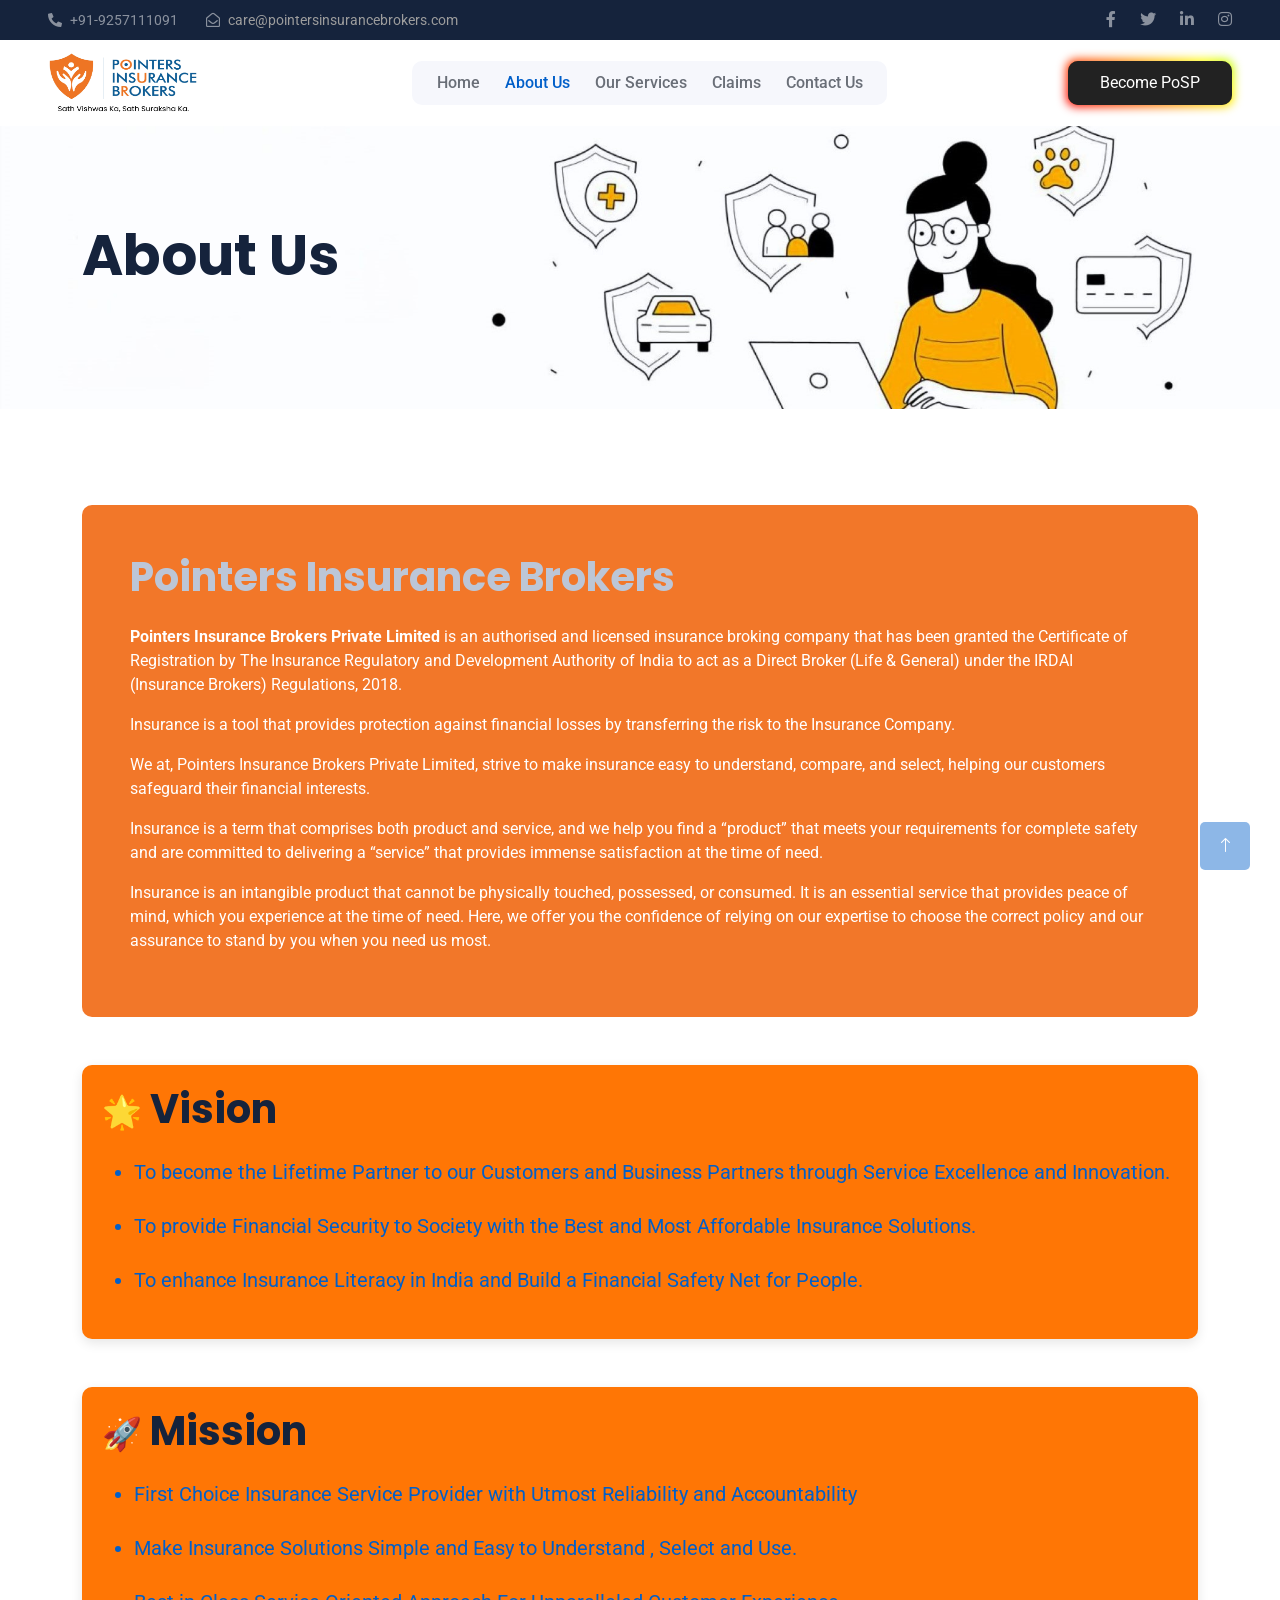
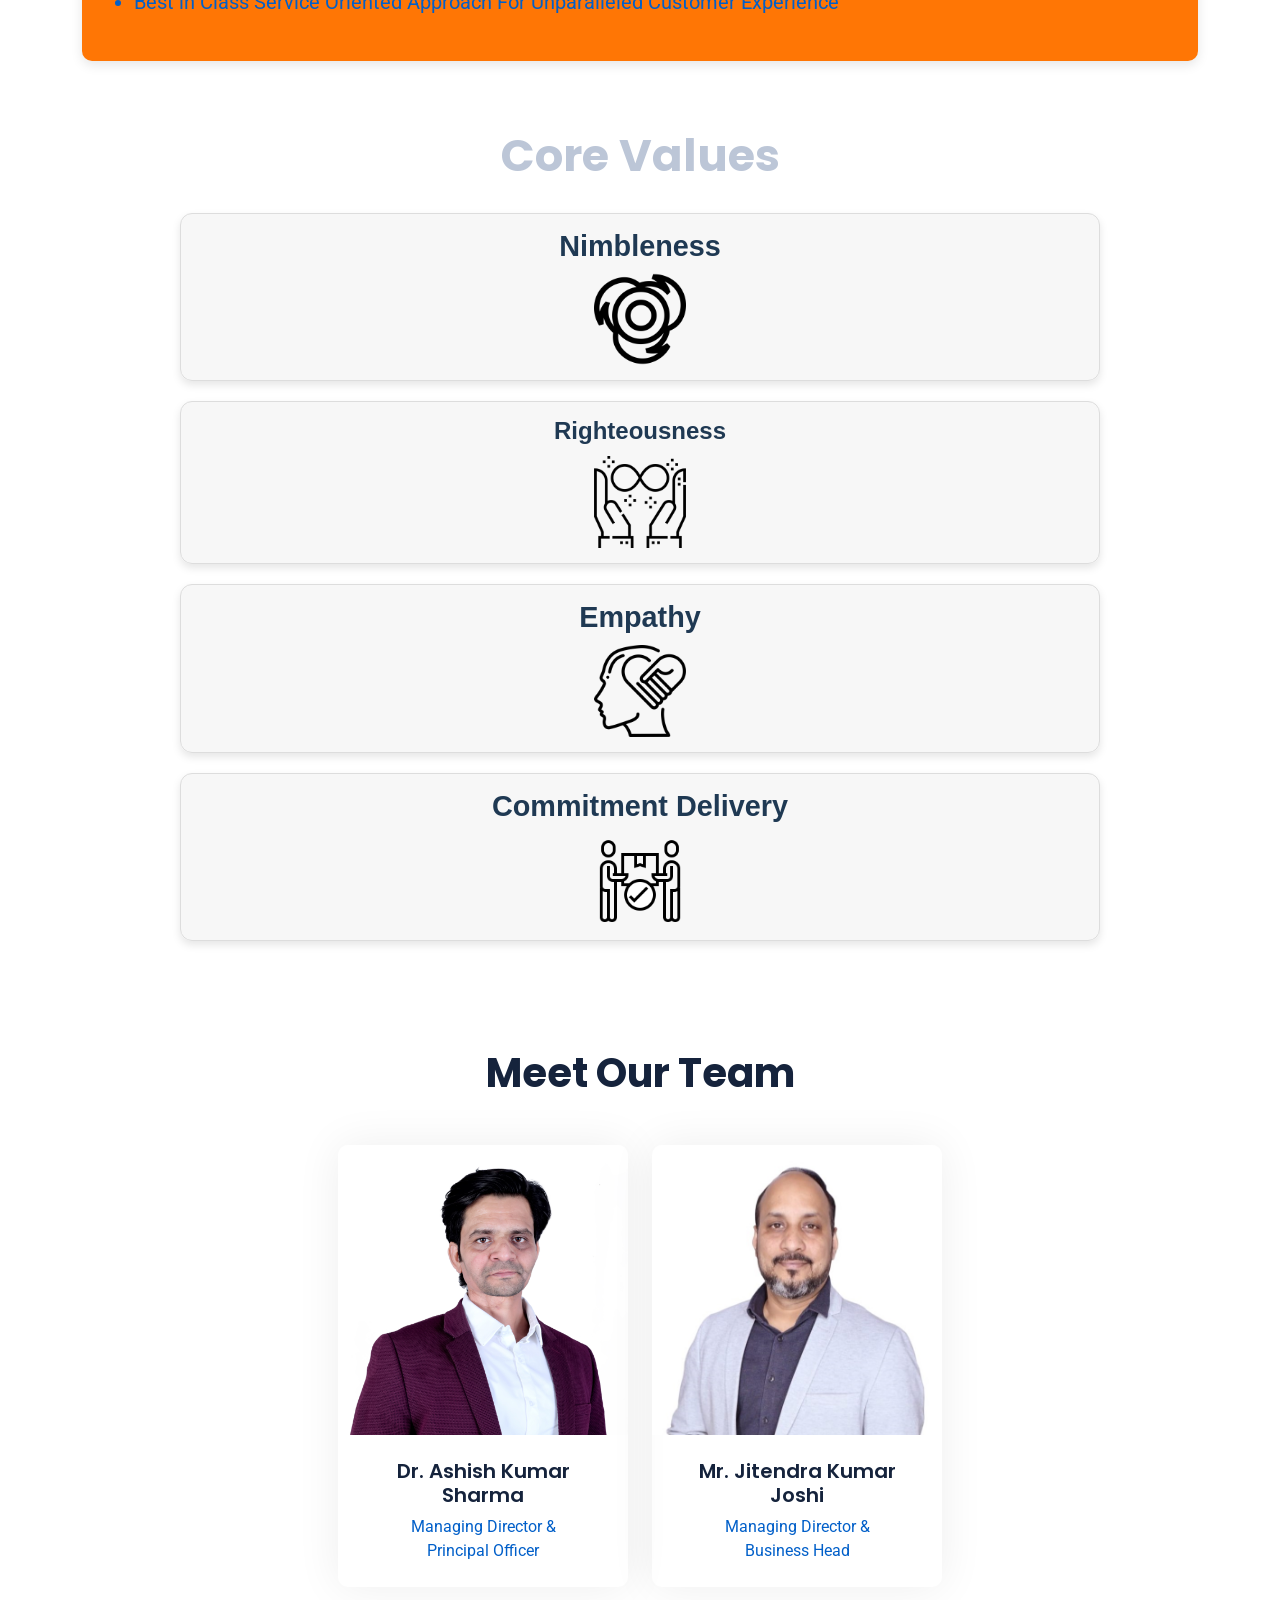
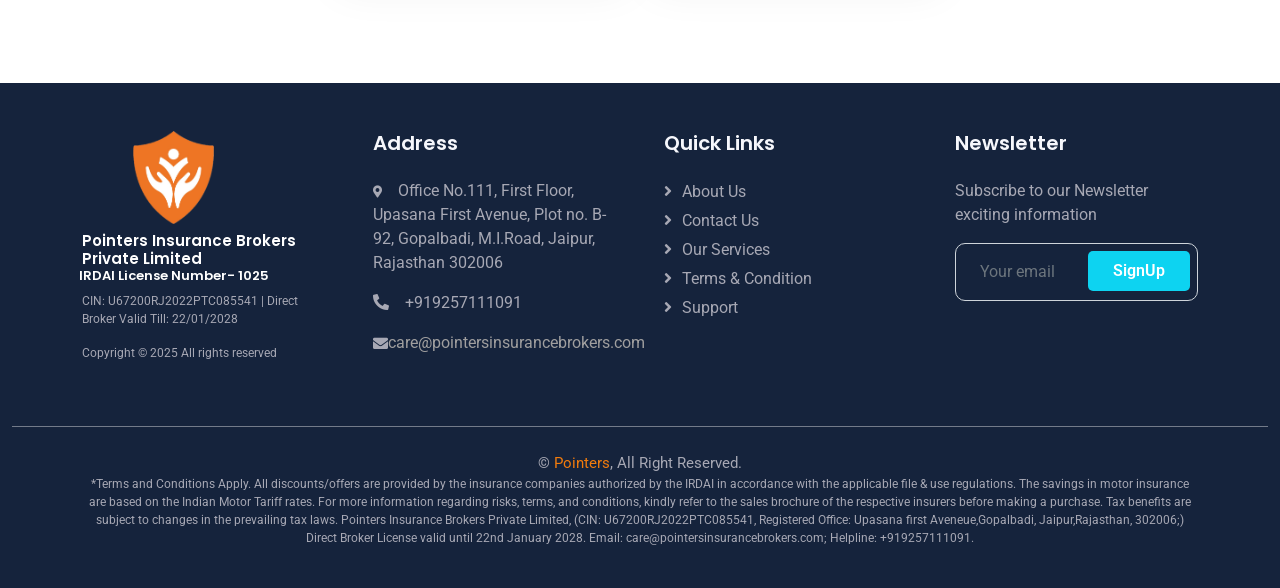
<file: about.html>
<!DOCTYPE html>
<html lang="en">

<head>
    <meta charset="utf-8">
    <title>Pointers Insurance Brokers</title>
    <meta content="width=device-width, initial-scale=1.0" name="viewport">
    <meta content="" name="keywords">
    <meta content="" name="description">

    <!-- Favicon -->
    <link href="img/favicon.ico" rel="icon">

    <!-- Google Web Fonts -->
    <link rel="preconnect" href="https://fonts.googleapis.com">
    <link rel="preconnect" href="https://fonts.gstatic.com" crossorigin>
    <link href="https://fonts.googleapis.com/css2?family=Roboto:wght@400;500&family=Poppins:wght@600;700&display=swap" rel="stylesheet"> 

    <!-- Icon Font Stylesheet -->
    <link href="https://cdnjs.cloudflare.com/ajax/libs/font-awesome/5.10.0/css/all.min.css" rel="stylesheet">
    <link href="https://cdn.jsdelivr.net/npm/bootstrap-icons@1.4.1/font/bootstrap-icons.css" rel="stylesheet">

    <!-- Libraries Stylesheet -->
    <link href="lib/animate/animate.min.css" rel="stylesheet">
    <link href="lib/owlcarousel/assets/owl.carousel.min.css" rel="stylesheet">

    <!-- Customized Bootstrap Stylesheet -->
    <link href="css/bootstrap.min.css" rel="stylesheet">

    <!-- Template Stylesheet -->
    <link href="css/style.css" rel="stylesheet">
</head>

<body>
    <!-- Spinner Start -->
    <div id="spinner" class="show bg-white position-fixed translate-middle w-100 vh-100 top-50 start-50 d-flex align-items-center justify-content-center">
        <div class="spinner-grow text-primary" role="status"></div>
    </div>
    <!-- Spinner End -->


    <!-- Topbar Start -->
    <div class="container-fluid bg-dark text-white-50 py-2 px-0 d-none d-lg-block">
        <div class="row gx-0 align-items-center">
            <div class="col-lg-7 px-5 text-start">
                <div class="h-100 d-inline-flex align-items-center me-4">
                    <small class="fa fa-phone-alt me-2"></small>
                    <small>+91-9257111091</small>
                </div>
                <div class="h-100 d-inline-flex align-items-center me-4">
                    <small class="far fa-envelope-open me-2"></small>
                    <a href="mailto:care@pointersinsurancebrokers.com">
                        <small style="color: rgb(157, 157, 157);">care@pointersinsurancebrokers.com</small>
                    </a>
                </div>
            </div>
            <div class="col-lg-5 px-5 text-end">
                <div class="h-100 d-inline-flex align-items-center">
                    <a class="text-white-50 ms-4" href=""><i class="fab fa-facebook-f"></i></a>
                    <a class="text-white-50 ms-4" href=""><i class="fab fa-twitter"></i></a>
                    <a class="text-white-50 ms-4" href=""><i class="fab fa-linkedin-in"></i></a>
                    <a class="text-white-50 ms-4" href=""><i class="fab fa-instagram"></i></a>
                </div>
            </div>
        </div>
    </div>
    <!-- Topbar End -->


    <!-- Navbar Start -->
    <nav class="navbar navbar-expand-lg bg-white navbar-light sticky-top px-4 px-lg-5">
        <a href="index" class="navbar-brand d-flex align-items-center">
            <h1 class="m-0"><img class=" me-3 logo" src="img/icon/Logo-2.jpg"></h1>
        </a>
        <button type="button" class="navbar-toggler" data-bs-toggle="collapse" data-bs-target="#navbarCollapse">
            <span class="navbar-toggler-icon"></span>
        </button>
        <div class="collapse navbar-collapse" id="navbarCollapse">
            <div class="navbar-nav mx-auto bg-light rounded pe-4 py-3 py-lg-0">
                <a href="index" class="nav-item nav-link ">Home</a>
                <a href="about" class="nav-item nav-link active">About Us</a>
                <a href="service" class="nav-item nav-link">Our Services</a>
                <a href="claim" class="nav-item nav-link">Claims</a>
                <a href="contact" class="nav-item nav-link">Contact Us</a>

        </div>
        <a href="appointment" class="button-85" role="button">Become PoSP</a>
    </nav>
    <style>
    .logo {
        width: 150px; /* Increased size */
        height: 200px; /* Maintain aspect ratio */
    }
    
    /* Adjust logo size for smaller screens */
   @media (max-width: 768px) {
    .logo {
        width: 150px; /* Increased size */
        height: 150px; /* Maintain aspect ratio */
      }
    }
    </style>
    <!-- Navbar End -->


    <!-- Page Header Start -->
    <div class="container-fluid page-header py-5 mb-5 wow fadeIn" data-wow-delay="0.1s">
        <div class="container py-5">

            <h1 class="display-4 animated slideInDown mb-4" >About Us</h1>
            <nav aria-label="breadcrumb animated slideInDown">

            </nav>
        </div>
    </div>
    <!-- Page Header End -->


    <!-- About Start -->
  <div class="container-xxl py-5">
    <div class="container">
        <div class="row g-5">
            <!-- About Us Section -->
            <div class="col-12 wow fadeInUp" data-wow-delay="0.1s">
                <div class="h-100 d-flex align-items-center justify-content-center bg-primary text-white rounded p-5">
                    <div >
                        <h1 style="color: #BCC6D7" class="display-6 mb-4">Pointers Insurance Brokers</h1>
                        <p><strong>Pointers Insurance Brokers Private Limited</strong> is an authorised and licensed insurance broking company that has been granted the Certificate of Registration by The Insurance Regulatory and Development Authority of India to act as a Direct Broker (Life & General) under the IRDAI (Insurance Brokers) Regulations, 2018.</p>

        <p>Insurance is a tool that provides protection against financial losses by transferring the risk to the Insurance Company.</p>

        <p>We at, Pointers Insurance Brokers Private Limited, strive to make insurance easy to understand, compare, and select, helping our customers safeguard their financial interests.</p>

        <p>Insurance is a term that comprises both product and service, and we help you find a “product” that meets your requirements for complete safety and are committed to delivering a “service” that provides immense satisfaction at the time of need.</p>

        <p>Insurance is an intangible product that cannot be physically touched, possessed, or consumed. It is an essential service that provides peace of mind, which you experience at the time of need. Here, we offer you the confidence of relying on our expertise to choose the correct policy and our assurance to stand by you when you need us most.</p>
                <div class="d-flex align-items-center">
                        
                    </div>
                    </div>

                </div>

            </div>

            <!-- Vision Section -->
            <div class="col-12 wow fadeInUp" data-wow-delay="0.5s">
    <div class="h-100 shadow-container">
        <h1 class="display-6 mb-4">
            <span class="vision-emoji" style="font-size:0.8em;">🌟</span> Vision
        </h1>

        <ul>
            <li class="fs-5 text-primary mb-4">To become the Lifetime Partner to our Customers and Business Partners through Service Excellence and Innovation.</li>
            <li class="fs-5 text-primary mb-4">To provide Financial Security to Society with the Best and Most Affordable Insurance Solutions.</li>
            <li class="fs-5 text-primary mb-4">To enhance Insurance Literacy in India and Build a Financial Safety Net for People.</li>
        </ul>
    </div>
</div>


            <!-- Mission Section -->
            <div class="col-12 wow fadeInUp" data-wow-delay="0.9s">
                <div class="h-100 shadow-container">
                    <h1 class="display-6 mb-4">
                        <span class="mission-emoji" style="font-size:0.8em;">🚀</span> Mission
                    </h1>
                   <ul>
            <li class="fs-5 text-primary mb-4">First Choice Insurance Service Provider with Utmost Reliability and Accountability</li>
            <li class="fs-5 text-primary mb-4">Make Insurance Solutions Simple and Easy to Understand , Select and Use.</li>
            <li class="fs-5 text-primary mb-4">Best in Class Service Oriented Approach For Unparalleled Customer Experience </li>
        </ul>

                </div>
            </div>
        </div>
    </div>
</div>
<!--Core Values start -->
   <div class="wow fadeInUp" data-wow-delay="0.9s" style="font-family: 'Playfair Display', serif; margin: 0; padding: 0; display: flex; justify-content: center; align-items: center; min-height: 50vh;">

  <section id="core-values" style="width: 100%;">
    <div class="container" style="width: 80%; max-width: 960px; text-align: center; padding: 20px;">  <h2 style="color: #BCC6D7; font-size: 2.8em; margin-bottom: 30px; font-weight: 700;">Core Values</h2>
        <div class="value wow fadeInUp" style="margin-bottom: 20px; padding: 15px 25px; border: 1px solid #ddd; border-radius: 12px; display: flex; flex-direction: column; min-height: 100px; background-color: rgba(240, 240, 240, 0.5); box-shadow: 0 4px 8px rgba(0, 0, 0, 0.1);">
            <h3 style="color: #1f3953; font-size: 1.8em; margin-bottom: 10px; font-family: 'Montserrat', sans-serif; font-weight: 700;">Nimbleness</h3>
            <div style="text-align: center;">
                <img src="img/nimbleness.png" alt="Description of image" style="width: 20%; max-width: 92px; height: auto;">
            </div>
            <!--<img src="img/nimbleness.png" alt="Description of image" style="width: 20%; max-width: 92px; height: auto;">-->
        </div>

      <div class="value wow fadeInUp" style="margin-bottom: 20px; padding: 15px 25px; border: 1px solid #ddd; border-radius: 12px; display: flex; flex-direction: column; min-height: 100px; background-color: rgba(240, 240, 240, 0.5); box-shadow: 0 4px 8px rgba(0, 0, 0, 0.1);">
        <h3 style="color: #1f3953; font-size: 1.5em; margin-bottom: 10px; font-family: 'Montserrat', sans-serif; font-weight: 700;">Righteousness</h3>
        <div style="text-align: center;">
            <img src="img/rightness.png" alt="Description of image" style="width: 20%; max-width: 92px; height: auto;">
        </div>
      </div>

      <div class="value wow fadeInUp" style="margin-bottom: 20px; padding: 15px 25px; border: 1px solid #ddd; border-radius: 12px; display: flex; flex-direction: column; min-height: 100px; background-color: rgba(240, 240, 240, 0.5); box-shadow: 0 4px 8px rgba(0, 0, 0, 0.1);">
        <h3 style="color: #1f3953; font-size: 1.8em; margin-bottom: 10px; font-family: 'Montserrat', sans-serif; font-weight: 700;">Empathy</h3>
        <div style="text-align: center;">
            <img src="img/empathy_1491198.png" alt="Description of image" style="width: 20%; max-width: 92px; height: auto;">
        </div>
      </div>

      <div class="value wow fadeInUp" style="margin-bottom: 40px; padding: 15px 25px; border: 1px solid #ddd; border-radius: 12px; display: flex; flex-direction: column; min-height: 100px; background-color: rgba(240, 240, 240, 0.5); box-shadow: 0 4px 8px rgba(0, 0, 0, 0.1);">  <h3 style="color: #1f3953; font-size: 1.8em; margin-bottom: 10px; font-family: 'Montserrat', sans-serif; font-weight: 700;">Commitment Delivery</h3>
        <div style="text-align: center;">
            <img src="img/commitment.png" alt="Description of image" style="width: 20%; max-width: 92px; height: auto;">
        </div>
      </div>
    </div>
  </section>

</div>
    <!-- About End -->

    <!-- Team Start -->
    <div class="container-xxl py-5" style="display: flex; justify-content: center; align-items: center; min-height: 10vh;">
    <div class="container" style="max-width: 1900px;">  <div class="text-center mx-auto" style="max-width: 1200px;">
            <h1 class="display-6 mb-5">Meet Our Team</h1>
        </div>

        <div class="row g-4 justify-content-center"> 
            <div class="col-lg-3 col-md-6 wow fadeInUp" data-wow-delay="0.3s">
                <div class="team-item rounded">
                    <a href="team2">
                    <img class="img-fluid" src="img/GCL_4188-2.JPG" alt="">
                
                    <div class="text-center p-4">
                        <h5>Dr. Ashish Kumar Sharma</h5>
                        <span>Managing Director &<br> Principal Officer</span>
                    </div>
                    <div class="team-text text-center bg-white p-4">
                        <h5>Dr. Ashish Kumar Sharma</h5>
                        <p>Read more..</p>
                        <div class="d-flex justify-content-center">
                            
                        </div>
                    </div>
                </a>
                </div>
            </div>
             <div class="col-lg-3 col-md-6 wow fadeInUp" data-wow-delay="0.1s">
                <div class="team-item rounded">
                    <a href="team1">
                        <img class="img-fluid" src="img/team-7.jpeg" alt="">
                     
                    <div class="text-center p-4">
                        <h5>Mr. Jitendra Kumar Joshi</h5>
                        <span>Managing Director & <br>Business Head</span>
                    </div>
                    <div class="team-text text-center bg-white p-4">
                        <h5>Mr. Jitendra Kumar Joshi</h5>
                        <p>Read more..</p>
                        <div class="d-flex justify-content-center">
                           
                        </div>
                    </div>
                </a>
                </div>
            </div>
            

        </div>

    </div>
</div>
    <!-- Team End -->

<!--footor start -->
<style>
    /* Default styling for larger screens */
    .shield-icon {
      position: relative;
      left: -30px;
      width: 33%;
    }
  
    /* Center the image on smaller screens */
    @media (max-width: 768px) {
      .shield-icon {
        position: centre;
        left: 50%;
        transform: translateX(-100%); /* This ensures it's centered */
        width: 50%; /* Adjust the size for smaller screens if necessary */
      }
    }
  </style>
<!-- Footer Start -->
<div class="container-fluid bg-dark footer mt-5 pt-5 wow fadeIn" data-wow-delay="0.1s">
    <div class="container" style="padding-top:0rem !important;padding-bottom:3rem !important">
        <div class="row g-5">
            <div class="col-lg-3 col-md-6">
                <h1 class="text-white mb-6">
<div class="d-flex flex-column align-items-center">
    <img class="img-fluid mb-2 shield-icon" src="img/icon/shield.png" >
    <span style="font-size: 15px; text-align: left;">Pointers Insurance Brokers Private Limited</span>
    <span style="font-size: 13px; position: relative; left: -30px">IRDAI License Number- 1025</span>
</div>
</h1>
                 <p style="font-size: 12px">CIN: U67200RJ2022PTC085541 | Direct Broker Valid Till: 22/01/2028</p>
                <p style="font-size: 12px">Copyright © 2025 All rights reserved </p>
                <!--
                <div class="d-flex pt-2">
                    <a class="btn btn-square me-1" href=""><i class="fab fa-twitter"></i></a>
                    <a class="btn btn-square me-1" href=""><i class="fab fa-facebook-f"></i></a>
                    <a class="btn btn-square me-1" href=""><i class="fab fa-youtube"></i></a>
                    <a class="btn btn-square me-0" href=""><i class="fab fa-linkedin-in"></i></a>
                </div>-->
                
            </div>
            <div class="col-lg-3 col-md-6">
                <h5 class="text-light mb-4">Address</h5>
                <p><i class="fa fa-map-marker-alt me-3" style="font-size: 12px;"></i>Office No.111, First Floor, Upasana First Avenue, Plot no. B-92, Gopalbadi, M.I.Road, Jaipur, Rajasthan 302006</p>
                <p><i class="fa fa-phone-alt me-3"></i>+919257111091</p>
                <p style="display: flex; align-items: center;">
                    <i class="fa fa-envelope me-2.5" style="font-size: 15px;"></i>
                    <a href="mailto:care@pointersinsurancebrokers.com" style="color: rgb(160, 159, 159);">care@pointersinsurancebrokers.com</a>
                </p>               
             </div>
            <div class="col-lg-3 col-md-6">
                <h5 class="text-light mb-4">Quick Links</h5>
                <a class="btn btn-link" href="about">About Us</a>
                <a class="btn btn-link" href="contact">Contact Us</a>
                <a class="btn btn-link" href="service">Our Services</a>
                <a class="btn btn-link" href="">Terms & Condition</a>
                <a class="btn btn-link" href="contact">Support</a>
            </div>
            <div class="col-lg-3 col-md-6">
                <h5 class="text-light mb-4">Newsletter</h5>
                <p>Subscribe to our Newsletter exciting information</p>
                <div class="position-relative mx-auto" style="max-width: 400px;">
                    <input class="form-control bg-transparent w-100 py-3 ps-4 pe-5" type="text" placeholder="Your email">
                    <button type="button" class="btn btn-secondary py-2 position-absolute top-0 end-0 mt-2 me-2">SignUp</button>
                </div>
            </div>
        </div>
    </div>
    <div class="container-fluid copyright">
        <div class="container">
            <div class="row">
                <div class=" text-center  mb-3 mb-md-0">
                    &copy; <a href="#">Pointers</a>, All Right Reserved.
                    <p style="font-size: 12px;">*Terms and Conditions Apply. All discounts/offers are provided by the insurance companies authorized by the IRDAI in accordance with the applicable file &amp use regulations. The savings in motor insurance are based on the Indian Motor Tariff rates. For more information regarding risks, terms, and conditions, kindly refer to the sales brochure of the respective insurers before making a purchase. Tax benefits are subject to changes in the prevailing tax laws. Pointers Insurance Brokers Private Limited, (CIN: U67200RJ2022PTC085541, Registered Office: Upasana first Aveneue,Gopalbadi, Jaipur,Rajasthan, 302006;) Direct Broker License valid until 22nd January 2028. Email: care@pointersinsurancebrokers.com; Helpline: +919257111091.

</p>
                
                </div>
                

            </div>
        </div>
    </div>
</div>
<!--Footer end-->

    <!-- Back to Top -->
    <a href="#" class="btn btn-lg btn-primary btn-lg-square back-to-top"><i class="bi bi-arrow-up"></i></a>


    <!-- JavaScript Libraries -->
    <script src="https://code.jquery.com/jquery-3.4.1.min.js"></script>
    <script src="https://cdn.jsdelivr.net/npm/bootstrap@5.0.0/dist/js/bootstrap.bundle.min.js"></script>
    <script src="lib/wow/wow.min.js"></script>
    <script src="lib/easing/easing.min.js"></script>
    <script src="lib/waypoints/waypoints.min.js"></script>
    <script src="lib/owlcarousel/owl.carousel.min.js"></script>
    <script src="lib/counterup/counterup.min.js"></script>

    <!-- Template Javascript -->
    <script src="js/main.js"></script>
</body>

</html>
</file>
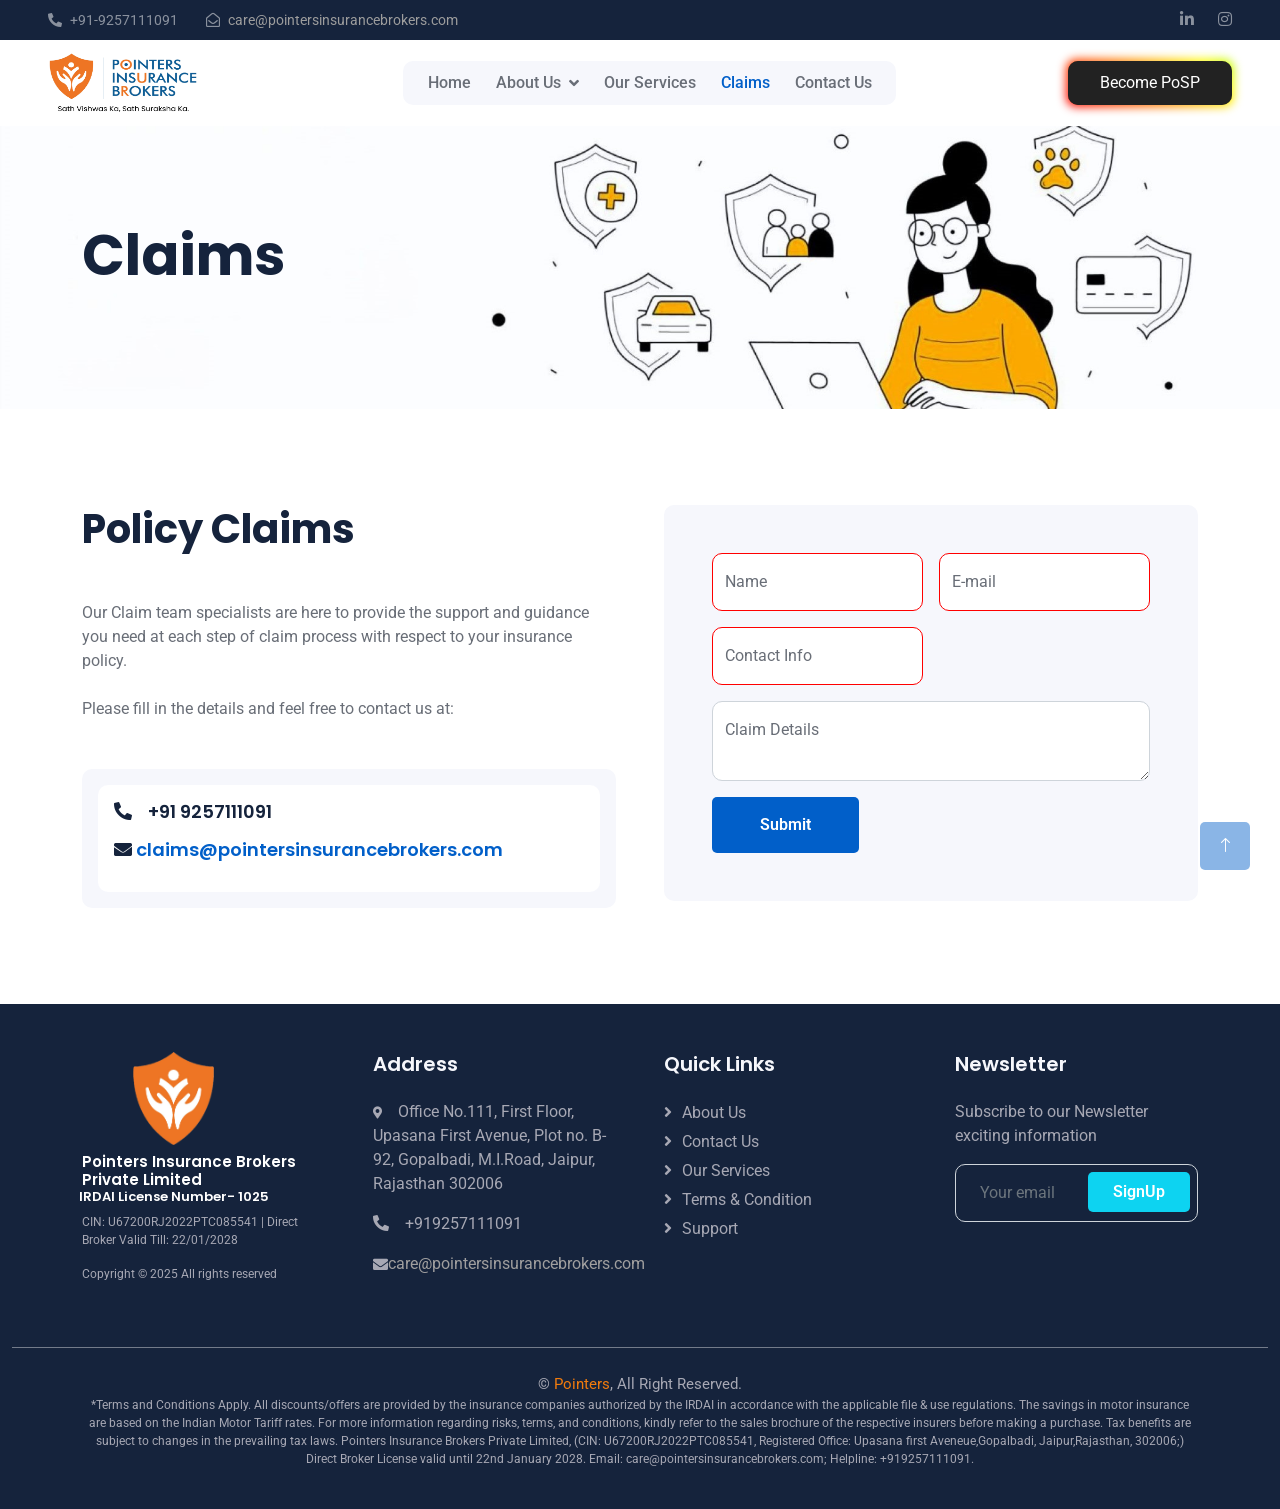
<file: claim.html>
<!DOCTYPE html>
<html lang="en">

<head>
    <meta charset="utf-8">
    <title>Pointers Insurance Brokers</title>
    <meta content="width=device-width, initial-scale=1.0" name="viewport">
    <meta content="" name="keywords">
    <meta content="" name="description">

    <!-- Favicon -->
    <link href="img/icon/shield.png" rel="icon">
    

    <!-- Google Web Fonts -->
    <link rel="preconnect" href="https://fonts.googleapis.com">
    <link rel="preconnect" href="https://fonts.gstatic.com" crossorigin>
    <link href="https://fonts.googleapis.com/css2?family=Roboto:wght@400;500&family=Poppins:wght@600;700&display=swap" rel="stylesheet">

    <!-- Icon Font Stylesheet -->
    <link href="https://cdnjs.cloudflare.com/ajax/libs/font-awesome/5.10.0/css/all.min.css" rel="stylesheet">
    <link href="https://cdn.jsdelivr.net/npm/bootstrap-icons@1.4.1/font/bootstrap-icons.css" rel="stylesheet">

    <!-- Libraries Stylesheet -->
    <link href="lib/animate/animate.min.css" rel="stylesheet">
    <link href="lib/owlcarousel/assets/owl.carousel.min.css" rel="stylesheet">

    <!-- Customized Bootstrap Stylesheet -->
    <link href="css/bootstrap.min.css" rel="stylesheet">

    <!-- Template Stylesheet -->
    <link href="css/style.css" rel="stylesheet">
</head>

<body>
    <!-- Spinner Start -->
    <div id="spinner" class="show bg-white position-fixed translate-middle w-100 vh-100 top-50 start-50 d-flex align-items-center justify-content-center">
        <div class="spinner-grow text-primary" role="status"></div>
    </div>
    <!-- Spinner End -->


    <!-- Topbar Start -->
    <div class="container-fluid bg-dark text-white-50 py-2 px-0 d-none d-lg-block">
        <div class="row gx-0 align-items-center">
            <div class="col-lg-7 px-5 text-start">
                <div class="h-100 d-inline-flex align-items-center me-4">
                    <small class="fa fa-phone-alt me-2"></small>
                    <small>+91-9257111091</small>
                </div>
                <div class="h-100 d-inline-flex align-items-center me-4">
                    <small class="far fa-envelope-open me-2"></small>
                    <a href="mailto:care@pointersinsurancebrokers.com">
                        <small style="color: rgb(157, 157, 157);">care@pointersinsurancebrokers.com</small>
                    </a>
                </div>
            </div>
            <div class="col-lg-5 px-5 text-end">
                <div class="h-100 d-inline-flex align-items-center">
                   <!--<a class="text-white-50 ms-4" href=""><i class="fab fa-facebook-f"></i></a>-->
                    <a class="text-white-50 ms-4" href="https://www.linkedin.com/company/pointers-insurance-brokers-pvt-ltd"><i class="fab fa-linkedin-in"></i></a>
                    <a class="text-white-50 ms-4" href="https://www.instagram.com/pointers_insurance/profilecard/?igsh=bGs1MjBpcmlxMWxo"><i class="fab fa-instagram"></i></a>
                </div>
            </div>
        </div>
    </div>
    <!-- Topbar End -->


    <!-- Navbar Start -->
    <nav class="navbar navbar-expand-lg bg-white navbar-light sticky-top px-4 px-lg-5">
        <a href="index" class="navbar-brand d-flex align-items-center">
            <h1 class="m-0"><img class=" me-3 logo" src="img/icon/Logo-2.jpg"></h1>
        </a>
        <button type="button" class="navbar-toggler" data-bs-toggle="collapse" data-bs-target="#navbarCollapse">
            <span class="navbar-toggler-icon"></span>
        </button>
        <div class="collapse navbar-collapse" id="navbarCollapse">
            <div class="navbar-nav mx-auto bg-light rounded pe-4 py-3 py-lg-0">
                <a href="index" class="nav-item nav-link ">Home</a>
                <!--<a href="about" class="nav-item nav-link active">About Us</a>-->
                <div class="nav-item dropdown">
                    <a href="Company.html" class="nav-link dropdown-toggle " data-bs-toggle="dropdown">About Us</a>
                    <div class="dropdown-menu bg-light border-0 m-0">
                        <a href="Company.html" class="dropdown-item">Company</a>
                        <a href="vision.html" class="dropdown-item">Vision & Mission</a>
                        <a href="team.html" class="dropdown-item">Our Team</a>
                        
                    </div>
                </div>
                <a href="service" class="nav-item nav-link">Our Services</a>
                <a href="claim" class="nav-item nav-link active">Claims</a>
                <a href="contact" class="nav-item nav-link">Contact Us</a>

        </div>
        <a href="appointment" class="button-85" role="button">Become PoSP</a>
    </nav>
    <style>
    .logo {
        width: 150px; /* Increased size */
        height: 200px; /* Maintain aspect ratio */
    }
    
    /* Adjust logo size for smaller screens */
   @media (max-width: 768px) {
    .logo {
        width: 150px; /* Increased size */
        height: 150px; /* Maintain aspect ratio */
      }
    }
    </style>
    <!-- Navbar End -->


    <!-- Page Header Start -->
    <div class="container-fluid page-header py-5 mb-5 wow fadeIn" data-wow-delay="0.1s">
        <div class="container py-5">
            <h1 class="display-4 animated slideInDown mb-4">Claims</h1>
            <nav aria-label="breadcrumb animated slideInDown">

            </nav>
        </div>
    </div>
    <!-- Page Header End -->


    <!-- Appointment Start -->
    <div class="container-fluid py-5 wow fadeIn" data-wow-delay="0.1s">
        <div class="container">
            <div class="row g-5">
                <div class="col-lg-6 wow fadeIn" data-wow-delay="0.3s">
                    <h1 class="display-6 mb-5">Policy Claims</h1>
                    <p class="mb-5">
    Our Claim team specialists are here to provide the support and guidance you need at each step of claim process with respect to your insurance policy.
    <br><br>
    Please fill in the details and feel free to contact us at:
</p>
<div class="bg-light rounded p-3">
    <div class="bg-white rounded p-3">
        <ul class="list-unstyled mb-0">
            <li>
                <h6><p class="adjust-text-size"><i class="fa fa-phone-alt me-3 adjust-text-size "></i>+91 9257111091</p></h6>
            </li>
            <li>
                <h6>
                    <p>
                        <i class="fa fa-envelope  adjust-text-size"></i>
                        <a href="mailto:claims@pointersinsurancebrokers.com" class="adjust-text-size">claims@pointersinsurancebrokers.com</a>
                    </p>
                </h6>
            </li>
        </ul>
    </div>
</div>

<style>
    @media (max-width: 576px) {
        .bg-light, .bg-white {
            padding-left: 15px;
            padding-right: 15px;
        }
        .fa {
            font-size: 1rem; /* Adjusted for small screens */
        }
        .adjust-text-size {
            font-size: 9.5px; /* Smaller text for mobile devices */
        }
    }

    @media (min-width: 576px) {
        .adjust-text-size {
            font-size: 14px; /* Slightly larger text for larger phones */
        }
    }

    @media (min-width: 768px) {
        .adjust-text-size {
            font-size: 16px; /* Adjusts for tablets */
        }
    }

    @media (min-width: 992px) {
        .adjust-text-size {
            font-size: 18px; /* Larger font size for larger screens */
        }
    }
</style>

                </div>
                <div class="col-lg-6 wow fadeIn" data-wow-delay="0.5s">
                    <div class="bg-light rounded p-5">
                        <form id="Claims" action="https://formspree.io/f/mqaenjpk" method="POST" onsubmit="submitForm(event)">
                            <div class="row g-3">
                                <div class="col-sm-6">
                                    <div class="form-floating">
                                        <input type="text" class="form-control" id="gname" name="name" placeholder="Name" required>
                                        <label for="gname">Name</label>
                                    </div>
                                </div>
                                <div class="col-sm-6">
                                    <div class="form-floating">
                                        <input type="email" class="form-control" id="gmail" name="email" placeholder="Guardian Email" required>
                                        <label for="gmail">E-mail</label>
                                    </div>
                                </div>
                                <div class="col-sm-6">
                                    <div class="form-floating">
                                        <input type="text" class="form-control" id="gno" name="contact_info" placeholder="Contact Info" required>
                                        <label for="gno">Contact Info</label>
                                    </div>
                                </div>
                                <div class="col-12">
                                    <div class="form-floating">
                                        <textarea class="form-control" placeholder="Claim details" id="message" name="claim_details" style="height: 80px" required></textarea>
                                        <label for="message">Claim Details</label>
                                    </div>
                                </div>
                                <div class="col-12">
                                    <button class="btn btn-primary py-3 px-5" type="submit">Submit</button>
                                </div>
                            </div>
                            <div id="successMessage" style="display: none; color: green; margin-top: 20px;">
                                <p>Details submitted successfully. Please wait while we get back to you !!!</p>
                            </div>
                        </form>               
                    </div>
                </div>
            </div>
        </div>
    </div>
    <script>
    // Get the form element and the success message
    const form = document.getElementById('Claims');
    const successMessage = document.getElementById('successMessage');

    // Listen for form submission
    form.addEventListener('submit', function(event) {
        event.preventDefault(); // Prevent the default form submission

        // Create a FormData object from the form
        const formData = new FormData(form);

        // Submit the form data to Formspree using Fetch API
        fetch(form.action, {
            method: 'POST',
            body: formData,
        })
        .then(response => {
            if (response.ok) {
                successMessage.style.display = 'block'; // Show success message
                form.reset(); // Reset the form
            } else {
                // If the response is not ok, show success message and reset form
                successMessage.style.display = 'block';
                form.reset();
            }
        })
        .catch(error => {
            console.error('Error:', error);
            successMessage.style.display = 'block'; // Show success message even on error
            form.reset(); // Reset the form
        });
    });
</script>
    <!-- Appointment End -->


    <!-- Footer Start -->
    <style>
        /* Default styling for larger screens */
        .shield-icon {
          position: relative;
          left: -30px;
          width: 33%;
        }
      
        /* Center the image on smaller screens */
        @media (max-width: 768px) {
          .shield-icon {
            position: centre;
            left: 50%;
            transform: translateX(-100%); /* This ensures it's centered */
            width: 50%; /* Adjust the size for smaller screens if necessary */
          }
        }
      </style>
    <!-- Footer Start -->
    <div class="container-fluid bg-dark footer mt-5 pt-5 wow fadeIn" data-wow-delay="0.1s">
        <div class="container" style="padding-top:0rem !important;padding-bottom:3rem !important">
            <div class="row g-5">
                <div class="col-lg-3 col-md-6">
                    <h1 class="text-white mb-6">
    <div class="d-flex flex-column align-items-center">
        <img class="img-fluid mb-2 shield-icon" src="img/icon/shield.png" >
        <span style="font-size: 15px; text-align: left;">Pointers Insurance Brokers Private Limited</span>
        <span style="font-size: 13px; position: relative; left: -30px">IRDAI License Number- 1025</span>
    </div>
</h1>
                     <p style="font-size: 12px">CIN: U67200RJ2022PTC085541 | Direct Broker Valid Till: 22/01/2028</p>
                    <p style="font-size: 12px">Copyright © 2025 All rights reserved </p>
                    <!--
                    <div class="d-flex pt-2">
                        <a class="btn btn-square me-1" href=""><i class="fab fa-twitter"></i></a>
                        <a class="btn btn-square me-1" href=""><i class="fab fa-facebook-f"></i></a>
                        <a class="btn btn-square me-1" href=""><i class="fab fa-youtube"></i></a>
                        <a class="btn btn-square me-0" href=""><i class="fab fa-linkedin-in"></i></a>
                    </div>-->
                    
                </div>
                <div class="col-lg-3 col-md-6">
                    <h5 class="text-light mb-4">Address</h5>
                    <p><i class="fa fa-map-marker-alt me-3" style="font-size: 12px;"></i>Office No.111, First Floor, Upasana First Avenue, Plot no. B-92, Gopalbadi, M.I.Road, Jaipur, Rajasthan 302006</p>
                    <p><i class="fa fa-phone-alt me-3"></i>+919257111091</p>
                    <p style="display: flex; align-items: center;">
                        <i class="fa fa-envelope me-2.5" style="font-size: 15px;"></i>
                        <a href="mailto:care@pointersinsurancebrokers.com" style="color: rgb(160, 159, 159);">care@pointersinsurancebrokers.com</a>
                    </p>               
                 </div>
                <div class="col-lg-3 col-md-6">
                    <h5 class="text-light mb-4">Quick Links</h5>
                    <a class="btn btn-link" href="Company">About Us</a>
                    <a class="btn btn-link" href="contact">Contact Us</a>
                    <a class="btn btn-link" href="service">Our Services</a>
                    <a class="btn btn-link" href="">Terms & Condition</a>
                    <a class="btn btn-link" href="contact">Support</a>
                </div>
                <div class="col-lg-3 col-md-6">
                    <h5 class="text-light mb-4">Newsletter</h5>
                    <p>Subscribe to our Newsletter exciting information</p>
                    <div class="position-relative mx-auto" style="max-width: 400px;">
                        <input class="form-control bg-transparent w-100 py-3 ps-4 pe-5" type="text" placeholder="Your email">
                        <button type="button" class="btn btn-secondary py-2 position-absolute top-0 end-0 mt-2 me-2">SignUp</button>
                    </div>
                </div>
            </div>
        </div>
        <div class="container-fluid copyright">
            <div class="container">
                <div class="row">
                    <div class=" text-center  mb-3 mb-md-0">
                        &copy; <a href="#">Pointers</a>, All Right Reserved.
                        <p style="font-size: 12px;">*Terms and Conditions Apply. All discounts/offers are provided by the insurance companies authorized by the IRDAI in accordance with the applicable file &amp use regulations. The savings in motor insurance are based on the Indian Motor Tariff rates. For more information regarding risks, terms, and conditions, kindly refer to the sales brochure of the respective insurers before making a purchase. Tax benefits are subject to changes in the prevailing tax laws. Pointers Insurance Brokers Private Limited, (CIN: U67200RJ2022PTC085541, Registered Office: Upasana first Aveneue,Gopalbadi, Jaipur,Rajasthan, 302006;) Direct Broker License valid until 22nd January 2028. Email: care@pointersinsurancebrokers.com; Helpline: +919257111091.

 </p>
                    
                    </div>
                    

                </div>
            </div>
        </div>
    </div>
    <!-- Footer End -->


    <!-- Back to Top -->
    <a href="#" class="btn btn-lg btn-primary btn-lg-square back-to-top"><i class="bi bi-arrow-up"></i></a>


    <!-- JavaScript Libraries -->
    <script src="https://code.jquery.com/jquery-3.4.1.min.js"></script>
    <script src="https://cdn.jsdelivr.net/npm/bootstrap@5.0.0/dist/js/bootstrap.bundle.min.js"></script>
    <script src="lib/wow/wow.min.js"></script>
    <script src="lib/easing/easing.min.js"></script>
    <script src="lib/waypoints/waypoints.min.js"></script>
    <script src="lib/owlcarousel/owl.carousel.min.js"></script>
    <script src="lib/counterup/counterup.min.js"></script>

    <!-- Template Javascript -->
    <script src="js/main.js"></script>
</body>

</html>
</file>
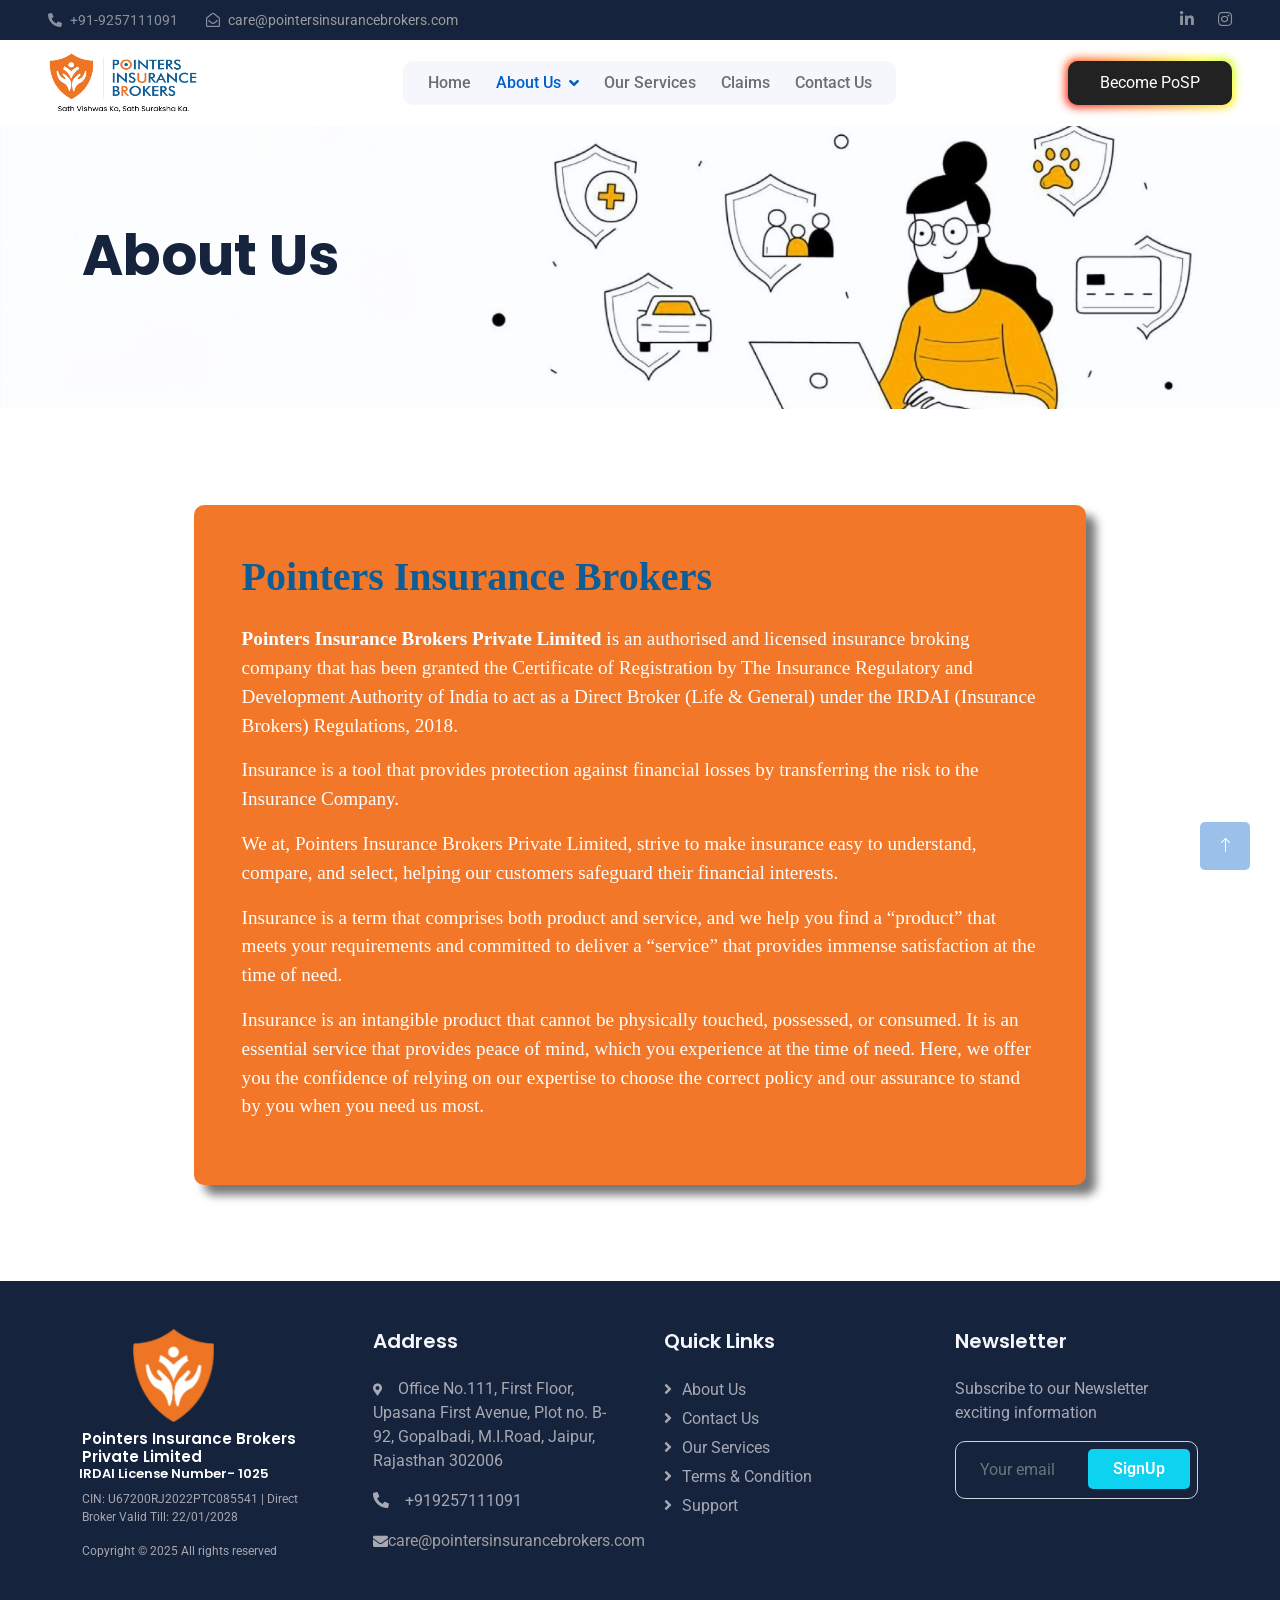
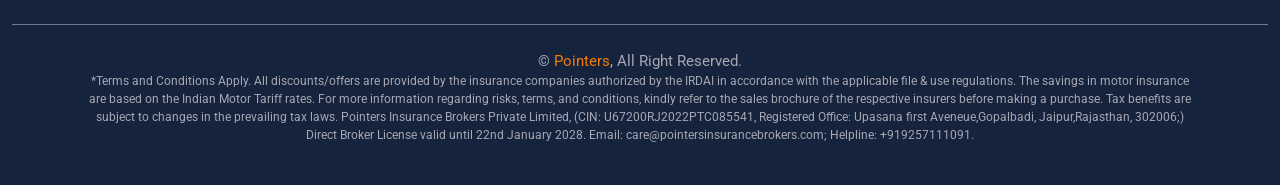
<file: Company.html>
<!DOCTYPE html>
<html lang="en">

<head>
    <meta charset="utf-8">
    <title>Pointers Insurance Brokers</title>
    <meta content="width=device-width, initial-scale=1.0" name="viewport">
    <meta content="" name="keywords">
    <meta content="" name="description">

    <!-- Favicon -->
    <link href="img/icon/shield.png" rel="icon">
    

    <!-- Google Web Fonts -->
    <link rel="preconnect" href="https://fonts.googleapis.com">
    <link rel="preconnect" href="https://fonts.gstatic.com" crossorigin>
    <link href="https://fonts.googleapis.com/css2?family=Roboto:wght@400;500&family=Poppins:wght@600;700&display=swap" rel="stylesheet"> 

    <!-- Icon Font Stylesheet -->
    <link href="https://cdnjs.cloudflare.com/ajax/libs/font-awesome/5.10.0/css/all.min.css" rel="stylesheet">
    <link href="https://cdn.jsdelivr.net/npm/bootstrap-icons@1.4.1/font/bootstrap-icons.css" rel="stylesheet">

    <!-- Libraries Stylesheet -->
    <link href="lib/animate/animate.min.css" rel="stylesheet">
    <link href="lib/owlcarousel/assets/owl.carousel.min.css" rel="stylesheet">

    <!-- Customized Bootstrap Stylesheet -->
    <link href="css/bootstrap.min.css" rel="stylesheet">

    <!-- Template Stylesheet -->
    <link href="css/style.css" rel="stylesheet">
</head>

<body>
    <!-- Spinner Start -->
    <div id="spinner" class="show bg-white position-fixed translate-middle w-100 vh-100 top-50 start-50 d-flex align-items-center justify-content-center">
        <div class="spinner-grow text-primary" role="status"></div>
    </div>
    <!-- Spinner End -->


    <!-- Topbar Start -->
    <div class="container-fluid bg-dark text-white-50 py-2 px-0 d-none d-lg-block">
        <div class="row gx-0 align-items-center">
            <div class="col-lg-7 px-5 text-start">
                <div class="h-100 d-inline-flex align-items-center me-4">
                    <small class="fa fa-phone-alt me-2"></small>
                    <small>+91-9257111091</small>
                </div>
                <div class="h-100 d-inline-flex align-items-center me-4">
                    <small class="far fa-envelope-open me-2"></small>
                    <a href="mailto:care@pointersinsurancebrokers.com">
                        <small style="color: rgb(157, 157, 157);">care@pointersinsurancebrokers.com</small>
                    </a>
                </div>
            </div>
            <div class="col-lg-5 px-5 text-end">
                <div class="h-100 d-inline-flex align-items-center">
                    <!--<a class="text-white-50 ms-4" href=""><i class="fab fa-facebook-f"></i></a>-->
                    <a class="text-white-50 ms-4" href="https://www.linkedin.com/company/pointers-insurance-brokers-pvt-ltd"><i class="fab fa-linkedin-in"></i></a>
                    <a class="text-white-50 ms-4" href="https://www.instagram.com/pointers_insurance/profilecard/?igsh=bGs1MjBpcmlxMWxo"><i class="fab fa-instagram"></i></a>
                </div>
            </div>
        </div>
    </div>
    <!-- Topbar End -->


    <!-- Navbar Start -->
    <nav class="navbar navbar-expand-lg bg-white navbar-light sticky-top px-4 px-lg-5">
        <a href="index" class="navbar-brand d-flex align-items-center">
            <h1 class="m-0"><img class=" me-3 logo" src="img/icon/Logo-2.jpg"></h1>
        </a>
        <button type="button" class="navbar-toggler" data-bs-toggle="collapse" data-bs-target="#navbarCollapse">
            <span class="navbar-toggler-icon"></span>
        </button>
        <div class="collapse navbar-collapse" id="navbarCollapse">
            <div class="navbar-nav mx-auto bg-light rounded pe-4 py-3 py-lg-0">
                <a href="index" class="nav-item nav-link ">Home</a>
                <!--<a href="about" class="nav-item nav-link active">About Us</a>-->
                <div class="nav-item dropdown">
                    <a href="#" class="nav-link dropdown-toggle active" data-bs-toggle="dropdown">About Us</a>
                    <div class="dropdown-menu bg-light border-0 m-0">
                        <a href="Company.html" class="dropdown-item active">Company</a>
                        <a href="vision.html" class="dropdown-item">Vision and Mission</a>
                        <a href="team.html" class="dropdown-item">Our Team</a>
                        
                    </div>
                </div>
                <a href="service" class="nav-item nav-link">Our Services</a>
                <a href="claim" class="nav-item nav-link">Claims</a>
                <a href="contact" class="nav-item nav-link">Contact Us</a>

        </div>
        <a href="appointment" class="button-85" role="button">Become PoSP</a>
    </nav>
    <style>
    .logo {
        width: 150px; /* Increased size */
        height: 200px; /* Maintain aspect ratio */
    }
    
    /* Adjust logo size for smaller screens */
   @media (max-width: 768px) {
    .logo {
        width: 150px; /* Increased size */
        height: 150px; /* Maintain aspect ratio */
      }
    }
    </style>
    <!-- Navbar End -->


    <!-- Page Header Start -->
    <div class="container-fluid page-header py-5 mb-5 wow fadeIn" data-wow-delay="0.1s">
        <div class="container py-5">

            <h1 class="display-4 animated slideInDown mb-4" >About Us</h1>
            <nav aria-label="breadcrumb animated slideInDown">

            </nav>
        </div>
    </div>
    <!-- Page Header End -->


    <!-- About Start -->
  <div class="container-xxl py-5">
    <div class="container">
        <div class="row g-5">
            <!-- About Us Section -->
            <div class="col-12 wow fadeInUp" data-wow-delay="0.1s">
                <div class="h-100 d-flex align-items-center justify-content-center bg-primary text-white rounded p-5" style="margin: 0 10%; font-family: 'Georgia', serif; box-shadow: 10px 10px 10px rgba(0, 0, 0, 0.534);">
                    <div>
                        <h1 style="color: rgb(14, 93,150,255); font-family: 'Georgia', serif; font-size: 2.5rem;" class="display-6 mb-4">Pointers Insurance Brokers</h1>
                        <p style="font-size: 1.2rem;"><strong>Pointers Insurance Brokers Private Limited</strong> is an authorised and licensed insurance broking company that has been granted the Certificate of Registration by The Insurance Regulatory and Development Authority of India to act as a Direct Broker (Life & General) under the IRDAI (Insurance Brokers) Regulations, 2018.</p>
                        <p style="font-size: 1.2rem;">Insurance is a tool that provides protection against financial losses by transferring the risk to the Insurance Company.</p>
                        <p style="font-size: 1.2rem;">We at, Pointers Insurance Brokers Private Limited, strive to make insurance easy to understand, compare, and select, helping our customers safeguard their financial interests.</p>
                        <p style="font-size: 1.2rem;">Insurance is a term that comprises both product and service, and we help you find a “product” that meets your requirements and committed to deliver a “service” that provides immense satisfaction at the time of need.</p>
                        <p style="font-size: 1.2rem;">Insurance is an intangible product that cannot be physically touched, possessed, or consumed. It is an essential service that provides peace of mind, which you experience at the time of need. Here, we offer you the confidence of relying on our expertise to choose the correct policy and our assurance to stand by you when you need us most.</p>
                        <div class="d-flex align-items-center">
                            <!-- Additional content can go here -->
                        </div>
                    </div>
                </div>
            </div>

            <!-- Vision Section -->
            
            <!-- Mission Section -->
            
        </div>
    </div>
</div>

    <!-- About End -->

    <!-- Team Start -->
    
    <!-- Team End -->

<!--footor start -->
<style>
    /* Default styling for larger screens */
    .shield-icon {
      position: relative;
      left: -30px;
      width: 33%;
    }
  
    /* Center the image on smaller screens */
    @media (max-width: 768px) {
      .shield-icon {
        position: centre;
        left: 50%;
        transform: translateX(-100%); /* This ensures it's centered */
        width: 50%; /* Adjust the size for smaller screens if necessary */
      }
    }
  </style>
<!-- Footer Start -->
<div class="container-fluid bg-dark footer mt-5 pt-5 wow fadeIn" data-wow-delay="0.1s">
    <div class="container" style="padding-top:0rem !important;padding-bottom:3rem !important">
        <div class="row g-5">
            <div class="col-lg-3 col-md-6">
                <h1 class="text-white mb-6">
<div class="d-flex flex-column align-items-center">
    <img class="img-fluid mb-2 shield-icon" src="img/icon/shield.png" >
    <span style="font-size: 15px; text-align: left;">Pointers Insurance Brokers Private Limited</span>
    <span style="font-size: 13px; position: relative; left: -30px">IRDAI License Number- 1025</span>
</div>
</h1>
                 <p style="font-size: 12px">CIN: U67200RJ2022PTC085541 | Direct Broker Valid Till: 22/01/2028</p>
                <p style="font-size: 12px">Copyright © 2025 All rights reserved </p>
                <!--
                <div class="d-flex pt-2">
                    <a class="btn btn-square me-1" href=""><i class="fab fa-twitter"></i></a>
                    <a class="btn btn-square me-1" href=""><i class="fab fa-facebook-f"></i></a>
                    <a class="btn btn-square me-1" href=""><i class="fab fa-youtube"></i></a>
                    <a class="btn btn-square me-0" href=""><i class="fab fa-linkedin-in"></i></a>
                </div>-->
                
            </div>
            <div class="col-lg-3 col-md-6">
                <h5 class="text-light mb-4">Address</h5>
                <p><i class="fa fa-map-marker-alt me-3" style="font-size: 12px;"></i>Office No.111, First Floor, Upasana First Avenue, Plot no. B-92, Gopalbadi, M.I.Road, Jaipur, Rajasthan 302006</p>
                <p><i class="fa fa-phone-alt me-3"></i>+919257111091</p>
                <p style="display: flex; align-items: center;">
                    <i class="fa fa-envelope me-2.5" style="font-size: 15px;"></i>
                    <a href="mailto:care@pointersinsurancebrokers.com" style="color: rgb(160, 159, 159);">care@pointersinsurancebrokers.com</a>
                </p>               
             </div>
            <div class="col-lg-3 col-md-6">
                <h5 class="text-light mb-4">Quick Links</h5>
                <a class="btn btn-link" href="Company">About Us</a>
                <a class="btn btn-link" href="contact">Contact Us</a>
                <a class="btn btn-link" href="service">Our Services</a>
                <a class="btn btn-link" href="">Terms & Condition</a>
                <a class="btn btn-link" href="contact">Support</a>
            </div>
            <div class="col-lg-3 col-md-6">
                <h5 class="text-light mb-4">Newsletter</h5>
                <p>Subscribe to our Newsletter exciting information</p>
                <div class="position-relative mx-auto" style="max-width: 400px;">
                    <input class="form-control bg-transparent w-100 py-3 ps-4 pe-5" type="text" placeholder="Your email">
                    <button type="button" class="btn btn-secondary py-2 position-absolute top-0 end-0 mt-2 me-2">SignUp</button>
                </div>
            </div>
        </div>
    </div>
    <div class="container-fluid copyright">
        <div class="container">
            <div class="row">
                <div class=" text-center  mb-3 mb-md-0">
                    &copy; <a href="#">Pointers</a>, All Right Reserved.
                    <p style="font-size: 12px;">*Terms and Conditions Apply. All discounts/offers are provided by the insurance companies authorized by the IRDAI in accordance with the applicable file &amp use regulations. The savings in motor insurance are based on the Indian Motor Tariff rates. For more information regarding risks, terms, and conditions, kindly refer to the sales brochure of the respective insurers before making a purchase. Tax benefits are subject to changes in the prevailing tax laws. Pointers Insurance Brokers Private Limited, (CIN: U67200RJ2022PTC085541, Registered Office: Upasana first Aveneue,Gopalbadi, Jaipur,Rajasthan, 302006;) Direct Broker License valid until 22nd January 2028. Email: care@pointersinsurancebrokers.com; Helpline: +919257111091.

</p>
                
                </div>
                

            </div>
        </div>
    </div>
</div>
<!--Footer end-->

    <!-- Back to Top -->
    <a href="#" class="btn btn-lg btn-primary btn-lg-square back-to-top"><i class="bi bi-arrow-up"></i></a>


    <!-- JavaScript Libraries -->
    <script src="https://code.jquery.com/jquery-3.4.1.min.js"></script>
    <script src="https://cdn.jsdelivr.net/npm/bootstrap@5.0.0/dist/js/bootstrap.bundle.min.js"></script>
    <script src="lib/wow/wow.min.js"></script>
    <script src="lib/easing/easing.min.js"></script>
    <script src="lib/waypoints/waypoints.min.js"></script>
    <script src="lib/owlcarousel/owl.carousel.min.js"></script>
    <script src="lib/counterup/counterup.min.js"></script>

    <!-- Template Javascript -->
    <script src="js/main.js"></script>
</body>

</html>
</file>
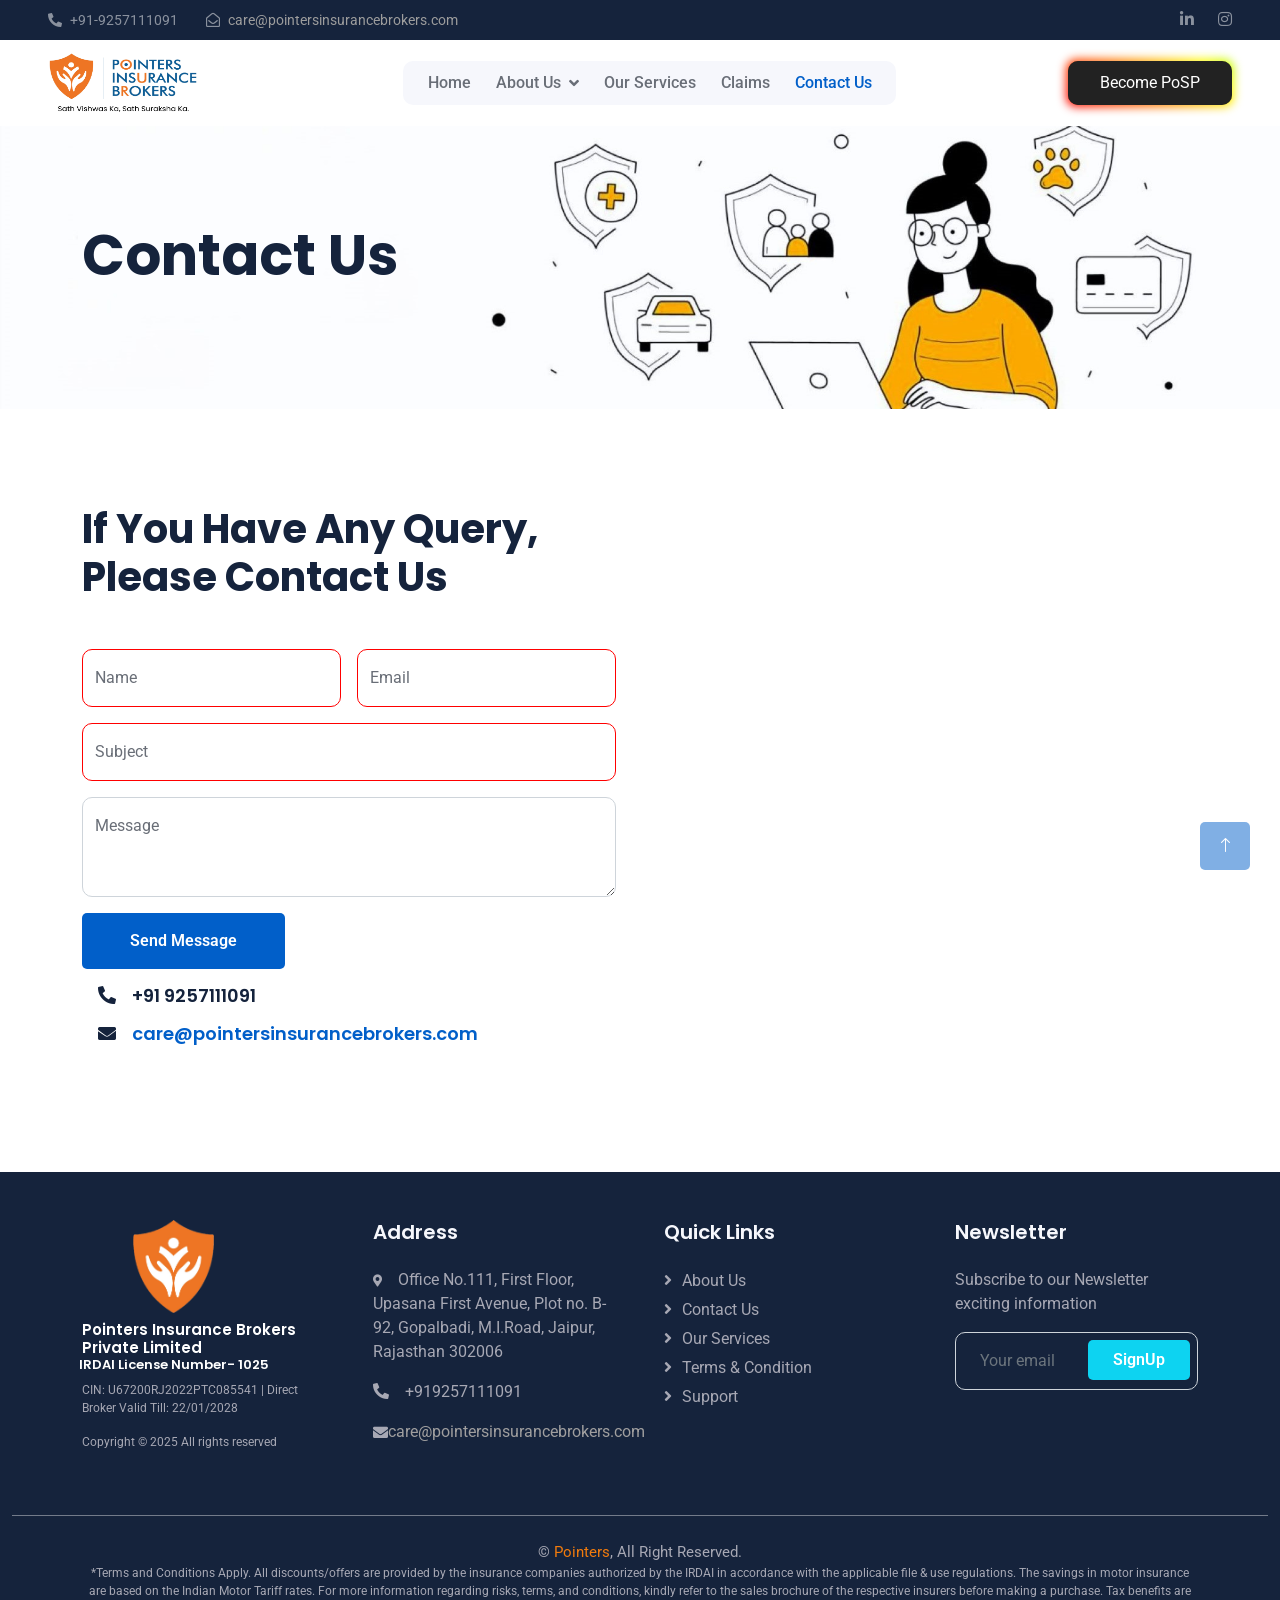
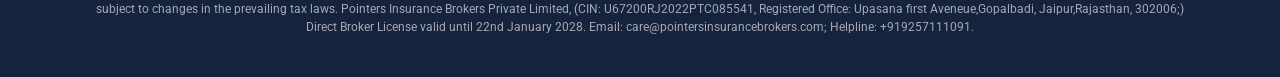
<file: contact.html>
<!DOCTYPE html>
<html lang="en">

<head>
    <meta charset="utf-8">
    <title>Pointers Insurance Brokers</title>
    <meta content="width=device-width, initial-scale=1.0" name="viewport">
    <meta content="" name="keywords">
    <meta content="" name="description">

    <!-- Favicon -->
    <link href="img/icon/shield.png" rel="icon">
    

    <!-- Google Web Fonts -->
    <link rel="preconnect" href="https://fonts.googleapis.com">
    <link rel="preconnect" href="https://fonts.gstatic.com" crossorigin>
    <link href="https://fonts.googleapis.com/css2?family=Roboto:wght@400;500&family=Poppins:wght@600;700&display=swap" rel="stylesheet"> 

    <!-- Icon Font Stylesheet -->
    <link href="https://cdnjs.cloudflare.com/ajax/libs/font-awesome/5.10.0/css/all.min.css" rel="stylesheet">
    <link href="https://cdn.jsdelivr.net/npm/bootstrap-icons@1.4.1/font/bootstrap-icons.css" rel="stylesheet">

    <!-- Libraries Stylesheet -->
    <link href="lib/animate/animate.min.css" rel="stylesheet">
    <link href="lib/owlcarousel/assets/owl.carousel.min.css" rel="stylesheet">

    <!-- Customized Bootstrap Stylesheet -->
    <link href="css/bootstrap.min.css" rel="stylesheet">

    <!-- Template Stylesheet -->
    <link href="css/style.css" rel="stylesheet">
</head>

<body>
    <!-- Spinner Start -->
    <div id="spinner" class="show bg-white position-fixed translate-middle w-100 vh-100 top-50 start-50 d-flex align-items-center justify-content-center">
        <div class="spinner-grow text-primary" role="status"></div>
    </div>
    <!-- Spinner End -->


    <!-- Topbar Start -->
    <div class="container-fluid bg-dark text-white-50 py-2 px-0 d-none d-lg-block">
        <div class="row gx-0 align-items-center">
            <div class="col-lg-7 px-5 text-start">
                <div class="h-100 d-inline-flex align-items-center me-4">
                    <small class="fa fa-phone-alt me-2"></small>
                    <small>+91-9257111091</small>
                </div>
                <div class="h-100 d-inline-flex align-items-center me-4">
                    <small class="far fa-envelope-open me-2"></small>
                    <a href="mailto:care@pointersinsurancebrokers.com">
                        <small style="color: rgb(157, 157, 157);">care@pointersinsurancebrokers.com</small>
                    </a>
                </div>
                
            </div>
            <div class="col-lg-5 px-5 text-end">
                <div class="h-100 d-inline-flex align-items-center">
                    <!--<a class="text-white-50 ms-4" href=""><i class="fab fa-facebook-f"></i></a>-->
                    <a class="text-white-50 ms-4" href="https://www.linkedin.com/company/pointers-insurance-brokers-pvt-ltd"><i class="fab fa-linkedin-in"></i></a>
                    <a class="text-white-50 ms-4" href="https://www.instagram.com/pointers_insurance/profilecard/?igsh=bGs1MjBpcmlxMWxo"><i class="fab fa-instagram"></i></a>
                </div>
            </div>
        </div>
    </div>
    <!-- Topbar End -->


    <!-- Navbar Start -->
    <nav class="navbar navbar-expand-lg bg-white navbar-light sticky-top px-4 px-lg-5">
        <a href="index" class="navbar-brand d-flex align-items-center">
            <h1 class="m-0"><img class=" me-3 logo" src="img/icon/Logo-2.jpg"></h1>
        </a>
        <button type="button" class="navbar-toggler" data-bs-toggle="collapse" data-bs-target="#navbarCollapse">
            <span class="navbar-toggler-icon"></span>
        </button>
        <div class="collapse navbar-collapse" id="navbarCollapse">
            <div class="navbar-nav mx-auto bg-light rounded pe-4 py-3 py-lg-0">
                <a href="index" class="nav-item nav-link ">Home</a>
                <!--<a href="about" class="nav-item nav-link active">About Us</a>-->
                <div class="nav-item dropdown">
                    <a href="Company.html" class="nav-link dropdown-toggle " data-bs-toggle="dropdown">About Us</a>
                    <div class="dropdown-menu bg-light border-0 m-0">
                        <a href="Company.html" class="dropdown-item">Company</a>
                        <a href="vision.html" class="dropdown-item">Vision & Mission</a>
                        <a href="team.html" class="dropdown-item">Our Team</a>
                        
                    </div>
                </div>
                <a href="service" class="nav-item nav-link">Our Services</a>
                <a href="claim" class="nav-item nav-link">Claims</a>
                <a href="contact" class="nav-item nav-link active">Contact Us</a>

        </div>
        <a href="appointment" class="button-85" role="button">Become PoSP</a>
    </nav>
    <style>
    .logo {
        width: 150px; /* Increased size */
        height: 200px; /* Maintain aspect ratio */
    }
    
    /* Adjust logo size for smaller screens */
   @media (max-width: 768px) {
    .logo {
        width: 150px; /* Increased size */
        height: 150px; /* Maintain aspect ratio */
      }
    }
    </style>
    <!-- Navbar End -->


    <!-- Page Header Start -->
    <div class="container-fluid page-header py-5 mb-5 wow fadeIn" data-wow-delay="0.1s">
        <div class="container py-5">
            <h1 class="display-4 animated slideInDown mb-4">Contact Us</h1>
            <nav aria-label="breadcrumb animated slideInDown">

            </nav>
        </div>
    </div>
    <!-- Page Header End -->


    <!-- Contact Start -->
    <div class="container-xxl py-5">
        <div class="container">
            <div class="row g-5">
                <div class="col-lg-6 wow fadeIn" data-wow-delay="0.1s">
                    <h1 class="display-6 mb-5">If You Have Any Query, Please Contact Us</h1>
                    <form id="Contact" action="https://formspree.io/f/xrbejdgj" method="POST">
                        <div class="row g-3">
                            <div class="col-md-6">
                                <div class="form-floating">
                                    <input type="text" class="form-control" id="name" name="name" placeholder="Your Name" required>
                                    <label for="name">Name</label>
                                </div>
                            </div>
                            <div class="col-md-6">
                                <div class="form-floating">
                                    <input type="email" class="form-control" id="email" name="email" placeholder="Your Email" required>
                                    <label for="email">Email</label>
                                </div>
                            </div>
                            <div class="col-12">
                                <div class="form-floating">
                                    <input type="text" class="form-control" id="subject" name="subject" placeholder="Subject" required>
                                    <label for="subject">Subject</label>
                                </div>
                            </div>
                            <div class="col-12">
                                <div class="form-floating">
                                    <textarea class="form-control" placeholder="Leave a message here" id="message" name="message" style="height: 100px" required></textarea>
                                    <label for="message">Message</label>
                                </div>
                            </div>
                            <div class="col-12">
                                <button class="btn btn-primary py-3 px-5" type="submit">Send Message</button>
                            </div>
                        </div>
                        <div id="successMessage" style="display: none; color: green; margin-top: 20px;">
                            <p>Details submitted successfully. Please wait while we get back to you !!!</p>
                        </div>
                    </form>
                    
                </div>

               
                <div class="col-lg-6 wow fadeIn" data-wow-delay="0.5s" style="min-height: 450px;">
                    <div class="position-relative rounded overflow-hidden h-100">
                        <iframe class="position-relative w-100 h-100"
                        src="https://www.google.com/maps/embed?pb=!1m18!1m12!1m3!1d1088.68455031103!2d75.79372393804434!3d26.915011794528763!2m3!1f0!2f0!3f0!3m2!1i1024!2i768!4f13.1!3m3!1m2!1s0x396db5b19cf53325%3A0x333c09ef2cf43c8b!2sUpasana%20First%20Avenue!5e0!3m2!1sen!2sin!4v1737976598634!5m2!1sen!2sin"
                        frameborder="0" style="min-height: 450px; border:0;" allowfullscreen="" aria-hidden="false"
                        tabindex="0"></iframe>
                    </div>
                </div>
            </div>
            <div class="bg-white rounded p-3">
        <ul class="list-unstyled">
            <h6><p class="adjust-text-size"><i class="fa fa-phone-alt me-3 adjust-text-size"></i>+91 9257111091</p></h6>
            <h6><p><i class="fa fa-envelope me-3 adjust-text-size"></i><a href="mailto:care@pointersinsurancebrokers.com" class="adjust-text-size">care@pointersinsurancebrokers.com</p></h6></a>
            
        </ul>
    </div>
    <style>
        @media (max-width: 576px) {
            .bg-light, .bg-white {
                padding-left: 15px;
                padding-right: 15px;
            }
            .fa {
                font-size: 1rem; /* Adjusted for small screens */
            }
            .adjust-text-size {
                font-size: 9px; /* Smaller text for mobile devices */
            }
        }
    
        @media (min-width: 576px) {
            .adjust-text-size {
                font-size: 14px; /* Slightly larger text for larger phones */
            }
        }
    
        @media (min-width: 768px) {
            .adjust-text-size {
                font-size: 16px; /* Adjusts for tablets */
            }
        }
    
        @media (min-width: 992px) {
            .adjust-text-size {
                font-size: 18px; /* Larger font size for larger screens */
            }
        }
    </style>
        </div>
    </div>
    <!-- Contact End -->

    <style>
        /* Default styling for larger screens */
        .shield-icon {
          position: relative;
          left: -30px;
          width: 33%;
        }
      
        /* Center the image on smaller screens */
        @media (max-width: 768px) {
          .shield-icon {
            position: centre;
            left: 50%;
            transform: translateX(-100%); /* This ensures it's centered */
            width: 50%; /* Adjust the size for smaller screens if necessary */
          }
        }
      </style>
    <!-- Footer Start -->
    <div class="container-fluid bg-dark footer mt-5 pt-5 wow fadeIn" data-wow-delay="0.1s">
        <div class="container" style="padding-top:0rem !important;padding-bottom:3rem !important">
            <div class="row g-5">
                <div class="col-lg-3 col-md-6">
                    <h1 class="text-white mb-6">
    <div class="d-flex flex-column align-items-center">
        <img class="img-fluid mb-2 shield-icon" src="img/icon/shield.png" >
        <span style="font-size: 15px; text-align: left;">Pointers Insurance Brokers Private Limited</span>
        <span style="font-size: 13px; position: relative; left: -30px">IRDAI License Number- 1025</span>
    </div>
</h1>
                     <p style="font-size: 12px">CIN: U67200RJ2022PTC085541 | Direct Broker Valid Till: 22/01/2028</p>
                    <p style="font-size: 12px">Copyright © 2025 All rights reserved </p>
                    <!--
                    <div class="d-flex pt-2">
                        <a class="btn btn-square me-1" href=""><i class="fab fa-twitter"></i></a>
                        <a class="btn btn-square me-1" href=""><i class="fab fa-facebook-f"></i></a>
                        <a class="btn btn-square me-1" href=""><i class="fab fa-youtube"></i></a>
                        <a class="btn btn-square me-0" href=""><i class="fab fa-linkedin-in"></i></a>
                    </div>-->
                    
                </div>
                <div class="col-lg-3 col-md-6">
                    <h5 class="text-light mb-4">Address</h5>
                    <p><i class="fa fa-map-marker-alt me-3" style="font-size: 12px;"></i>Office No.111, First Floor, Upasana First Avenue, Plot no. B-92, Gopalbadi, M.I.Road, Jaipur, Rajasthan 302006</p>
                    <p><i class="fa fa-phone-alt me-3"></i>+919257111091</p>
                    <p style="display: flex; align-items: center;">
                        <i class="fa fa-envelope me-2.5" style="font-size: 15px;"></i>
                        <a href="mailto:care@pointersinsurancebrokers.com" style="color: rgb(160, 159, 159);">care@pointersinsurancebrokers.com</a>
                    </p>               
                 </div>
                <div class="col-lg-3 col-md-6">
                    <h5 class="text-light mb-4">Quick Links</h5>
                    <a class="btn btn-link" href="Company">About Us</a>
                    <a class="btn btn-link" href="contact">Contact Us</a>
                    <a class="btn btn-link" href="service">Our Services</a>
                    <a class="btn btn-link" href="">Terms & Condition</a>
                    <a class="btn btn-link" href="contact">Support</a>
                </div>
                <div class="col-lg-3 col-md-6">
                    <h5 class="text-light mb-4">Newsletter</h5>
                    <p>Subscribe to our Newsletter exciting information</p>
                    <div class="position-relative mx-auto" style="max-width: 400px;">
                        <input class="form-control bg-transparent w-100 py-3 ps-4 pe-5" type="text" placeholder="Your email">
                        <button type="button" class="btn btn-secondary py-2 position-absolute top-0 end-0 mt-2 me-2">SignUp</button>
                    </div>
                </div>
            </div>
        </div>
        <div class="container-fluid copyright">
            <div class="container">
                <div class="row">
                    <div class=" text-center  mb-3 mb-md-0">
                        &copy; <a href="#">Pointers</a>, All Right Reserved.
                        <p style="font-size: 12px;">*Terms and Conditions Apply. All discounts/offers are provided by the insurance companies authorized by the IRDAI in accordance with the applicable file &amp use regulations. The savings in motor insurance are based on the Indian Motor Tariff rates. For more information regarding risks, terms, and conditions, kindly refer to the sales brochure of the respective insurers before making a purchase. Tax benefits are subject to changes in the prevailing tax laws. Pointers Insurance Brokers Private Limited, (CIN: U67200RJ2022PTC085541, Registered Office: Upasana first Aveneue,Gopalbadi, Jaipur,Rajasthan, 302006;) Direct Broker License valid until 22nd January 2028. Email: care@pointersinsurancebrokers.com; Helpline: +919257111091.

 </p>
                    
                    </div>
                    

                </div>
            </div>
        </div>
    </div>
    <!-- Footer End -->
   

    <!-- Back to Top -->
    <a href="#" class="btn btn-lg btn-primary btn-lg-square back-to-top"><i class="bi bi-arrow-up"></i></a>


    <!-- JavaScript Libraries -->
    <script src="https://code.jquery.com/jquery-3.4.1.min.js"></script>
    <script src="https://cdn.jsdelivr.net/npm/bootstrap@5.0.0/dist/js/bootstrap.bundle.min.js"></script>
    <script src="lib/wow/wow.min.js"></script>
    <script src="lib/easing/easing.min.js"></script>
    <script src="lib/waypoints/waypoints.min.js"></script>
    <script src="lib/owlcarousel/owl.carousel.min.js"></script>
    <script src="lib/counterup/counterup.min.js"></script>
    <script>
        // Get the form element
        const form = document.getElementById('Contact');
        
        // Listen for form submission
        form.addEventListener('submit', function(event) {
            event.preventDefault(); // Prevent the default form submission (which causes the redirect)
            
            // Create a FormData object from the form
            const formData = new FormData(form);
            
            // Submit the form data to Formspree using Fetch API
            fetch(form.action, {
                method: 'POST',
                body: formData,
            })
            .then(response => {
                if (response.ok) {
                    successMessage.style.display = 'block'
                    // Optionally, clear the form here or redirect
                    form.reset();
                } else {
                   successMessage.style.display = 'block'
                    form.reset();
                }
            })
            .catch(error => {
                console.error('Error:', error);
                successMessage.style.display = 'block'
                form.reset();
            });
        });
    </script>
    
    <!-- Template Javascript -->
    <script src="js/main.js"></script>
</body>

</html>
</file>
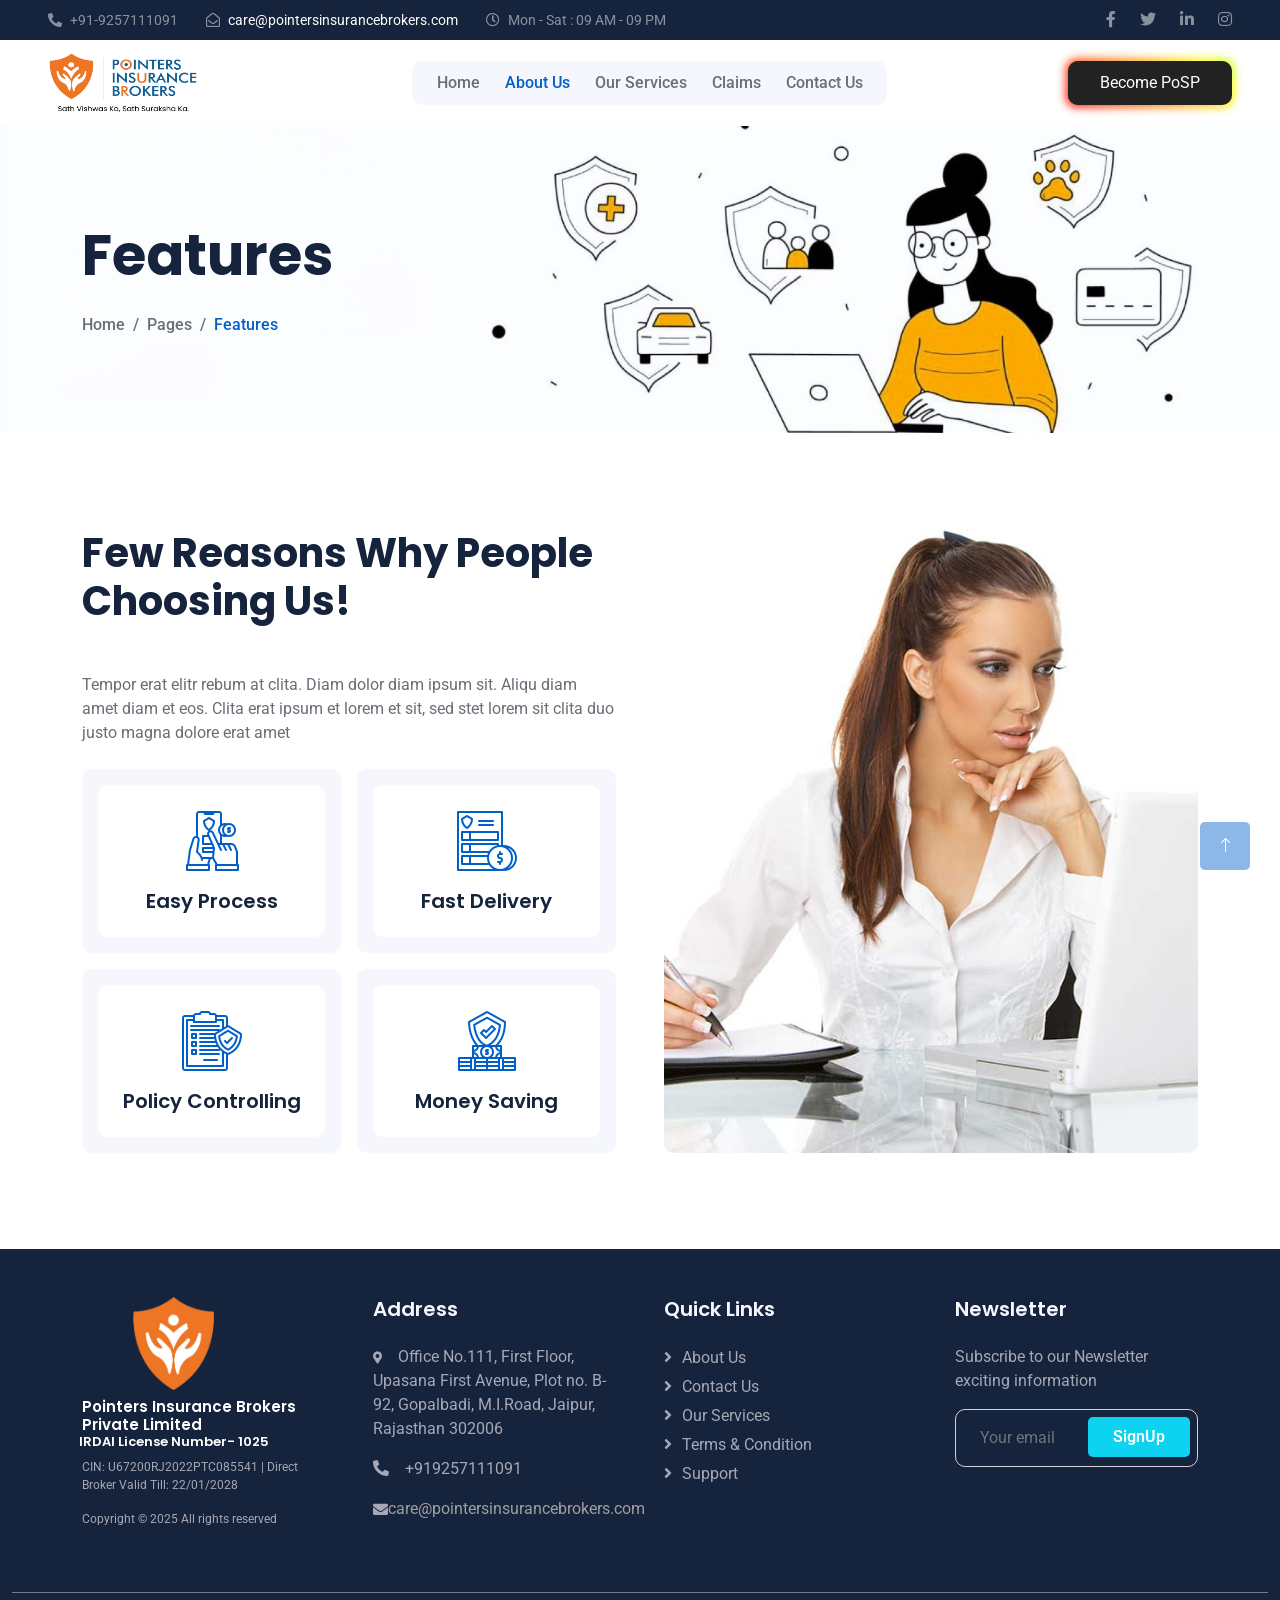
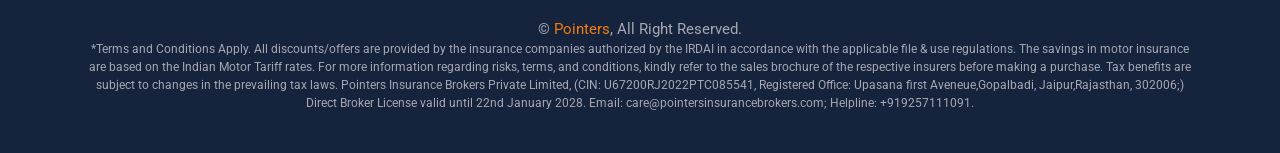
<file: feature.html>
<!DOCTYPE html>
<html lang="en">

<head>
    <meta charset="utf-8">
    <title>Pointers Insurance Brokers</title>
    <meta content="width=device-width, initial-scale=1.0" name="viewport">
    <meta content="" name="keywords">
    <meta content="" name="description">

    <!-- Favicon -->
    <link href="img/favicon.ico" rel="icon">

    <!-- Google Web Fonts -->
    <link rel="preconnect" href="https://fonts.googleapis.com">
    <link rel="preconnect" href="https://fonts.gstatic.com" crossorigin>
    <link href="https://fonts.googleapis.com/css2?family=Roboto:wght@400;500&family=Poppins:wght@600;700&display=swap" rel="stylesheet"> 

    <!-- Icon Font Stylesheet -->
    <link href="https://cdnjs.cloudflare.com/ajax/libs/font-awesome/5.10.0/css/all.min.css" rel="stylesheet">
    <link href="https://cdn.jsdelivr.net/npm/bootstrap-icons@1.4.1/font/bootstrap-icons.css" rel="stylesheet">

    <!-- Libraries Stylesheet -->
    <link href="lib/animate/animate.min.css" rel="stylesheet">
    <link href="lib/owlcarousel/assets/owl.carousel.min.css" rel="stylesheet">

    <!-- Customized Bootstrap Stylesheet -->
    <link href="css/bootstrap.min.css" rel="stylesheet">

    <!-- Template Stylesheet -->
    <link href="css/style.css" rel="stylesheet">
</head>

<body>
    <!-- Spinner Start -->
    <div id="spinner" class="show bg-white position-fixed translate-middle w-100 vh-100 top-50 start-50 d-flex align-items-center justify-content-center">
        <div class="spinner-grow text-primary" role="status"></div>
    </div>
    <!-- Spinner End -->


    <!-- Topbar Start -->
    <div class="container-fluid bg-dark text-white-50 py-2 px-0 d-none d-lg-block">
        <div class="row gx-0 align-items-center">
            <div class="col-lg-7 px-5 text-start">
                <div class="h-100 d-inline-flex align-items-center me-4">
                    <small class="fa fa-phone-alt me-2"></small>
                    <small>+91-9257111091</small>
                </div>
                <div class="h-100 d-inline-flex align-items-center me-4">
                    <small class="far fa-envelope-open me-2"></small>
                    <a href="mailto:care@pointersinsurancebrokers.com">
                        <small style="color: white;">care@pointersinsurancebrokers.com</small>
                    </a>
                </div>
                <div class="h-100 d-inline-flex align-items-center me-4">
                    <small class="far fa-clock me-2"></small>
                    <small>Mon - Sat : 09 AM - 09 PM</small>
                </div>
            </div>
            <div class="col-lg-5 px-5 text-end">
                <div class="h-100 d-inline-flex align-items-center">
                    <a class="text-white-50 ms-4" href=""><i class="fab fa-facebook-f"></i></a>
                    <a class="text-white-50 ms-4" href=""><i class="fab fa-twitter"></i></a>
                    <a class="text-white-50 ms-4" href=""><i class="fab fa-linkedin-in"></i></a>
                    <a class="text-white-50 ms-4" href=""><i class="fab fa-instagram"></i></a>
                </div>
            </div>
        </div>
    </div>
    <!-- Topbar End -->


    <!-- Navbar Start -->
    <nav class="navbar navbar-expand-lg bg-white navbar-light sticky-top px-4 px-lg-5">
        <a href="index" class="navbar-brand d-flex align-items-center">
            <h1 class="m-0"><img class=" me-3 logo" src="img/icon/Logo-2.jpg"></h1>
        </a>
        <button type="button" class="navbar-toggler" data-bs-toggle="collapse" data-bs-target="#navbarCollapse">
            <span class="navbar-toggler-icon"></span>
        </button>
        <div class="collapse navbar-collapse" id="navbarCollapse">
            <div class="navbar-nav mx-auto bg-light rounded pe-4 py-3 py-lg-0">
                <a href="index" class="nav-item nav-link ">Home</a>
                <a href="about" class="nav-item nav-link active">About Us</a>
                <a href="service" class="nav-item nav-link">Our Services</a>
                <a href="claim" class="nav-item nav-link">Claims</a>
                <a href="contact" class="nav-item nav-link">Contact Us</a>

        </div>
        <a href="appointment" class="button-85" role="button">Become PoSP</a>
    </nav>
    <style>
    .logo {
        width: 150px; /* Increased size */
        height: 200px; /* Maintain aspect ratio */
    }
    
    /* Adjust logo size for smaller screens */
   @media (max-width: 768px) {
    .logo {
        width: 150px; /* Increased size */
        height: 150px; /* Maintain aspect ratio */
      }
    }
    </style>
    <!-- Navbar End -->


    <!-- Page Header Start -->
    <div class="container-fluid page-header py-5 mb-5 wow fadeIn" data-wow-delay="0.1s">
        <div class="container py-5">
            <h1 class="display-4 animated slideInDown mb-4">Features</h1>
            <nav aria-label="breadcrumb animated slideInDown">
                <ol class="breadcrumb mb-0">
                    <li class="breadcrumb-item"><a href="#">Home</a></li>
                    <li class="breadcrumb-item"><a href="#">Pages</a></li>
                    <li class="breadcrumb-item active" aria-current="page">Features</li>
                </ol>
            </nav>
        </div>
    </div>
    <!-- Page Header End -->


    <!-- Features Start -->
    <div class="container-xxl py-5">
        <div class="container">
            <div class="row g-5">
                <div class="col-lg-6 wow fadeInUp" data-wow-delay="0.1s">
                    <h1 class="display-6 mb-5">Few Reasons Why People Choosing Us!</h1>
                    <p class="mb-4">Tempor erat elitr rebum at clita. Diam dolor diam ipsum sit. Aliqu diam amet diam et eos. Clita erat ipsum et lorem et sit, sed stet lorem sit clita duo justo magna dolore erat amet</p>
                    <div class="row g-3">
                        <div class="col-sm-6 wow fadeIn" data-wow-delay="0.1s">
                            <div class="bg-light rounded h-100 p-3">
                                <div class="bg-white d-flex flex-column justify-content-center text-center rounded h-100 py-4 px-3">
                                    <img class="align-self-center mb-3" src="img/icon/icon-06-primary.png" alt="">
                                    <h5 class="mb-0">Easy Process</h5>
                                </div>
                            </div>
                        </div>
                        <div class="col-sm-6 wow fadeIn" data-wow-delay="0.2s">
                            <div class="bg-light rounded h-100 p-3">
                                <div class="bg-white d-flex flex-column justify-content-center text-center rounded py-4 px-3">
                                    <img class="align-self-center mb-3" src="img/icon/icon-03-primary.png" alt="">
                                    <h5 class="mb-0">Fast Delivery</h5>
                                </div>
                            </div>
                        </div>
                        <div class="col-sm-6 wow fadeIn" data-wow-delay="0.3s">
                            <div class="bg-light rounded h-100 p-3">
                                <div class="bg-white d-flex flex-column justify-content-center text-center rounded py-4 px-3">
                                    <img class="align-self-center mb-3" src="img/icon/icon-04-primary.png" alt="">
                                    <h5 class="mb-0">Policy Controlling</h5>
                                </div>
                            </div>
                        </div>
                        <div class="col-sm-6 wow fadeIn" data-wow-delay="0.4s">
                            <div class="bg-light rounded h-100 p-3">
                                <div class="bg-white d-flex flex-column justify-content-center text-center rounded h-100 py-4 px-3">
                                    <img class="align-self-center mb-3" src="img/icon/icon-07-primary.png" alt="">
                                    <h5 class="mb-0">Money Saving</h5>
                                </div>
                            </div>
                        </div>
                    </div>
                </div>
                <div class="col-lg-6 wow fadeInUp" data-wow-delay="0.5s">
                    <div class="position-relative rounded overflow-hidden h-100" style="min-height: 400px;">
                        <img class="position-absolute w-100 h-100" src="img/feature.jpg" alt="" style="object-fit: cover;">
                    </div>
                </div>
            </div>
        </div>
    </div>
    <!-- Features End -->
        

    <!-- Footer Start -->
    <style>
        /* Default styling for larger screens */
        .shield-icon {
          position: relative;
          left: -30px;
          width: 33%;
        }
      
        /* Center the image on smaller screens */
        @media (max-width: 768px) {
          .shield-icon {
            position: centre;
            left: 50%;
            transform: translateX(-100%); /* This ensures it's centered */
            width: 50%; /* Adjust the size for smaller screens if necessary */
          }
        }
      </style>
    <!-- Footer Start -->
    <div class="container-fluid bg-dark footer mt-5 pt-5 wow fadeIn" data-wow-delay="0.1s">
        <div class="container" style="padding-top:0rem !important;padding-bottom:3rem !important">
            <div class="row g-5">
                <div class="col-lg-3 col-md-6">
                    <h1 class="text-white mb-6">
    <div class="d-flex flex-column align-items-center">
        <img class="img-fluid mb-2 shield-icon" src="img/icon/shield.png" >
        <span style="font-size: 15px; text-align: left;">Pointers Insurance Brokers Private Limited</span>
        <span style="font-size: 13px; position: relative; left: -30px">IRDAI License Number- 1025</span>
    </div>
</h1>
                     <p style="font-size: 12px">CIN: U67200RJ2022PTC085541 | Direct Broker Valid Till: 22/01/2028</p>
                    <p style="font-size: 12px">Copyright © 2025 All rights reserved </p>
                    <!--
                    <div class="d-flex pt-2">
                        <a class="btn btn-square me-1" href=""><i class="fab fa-twitter"></i></a>
                        <a class="btn btn-square me-1" href=""><i class="fab fa-facebook-f"></i></a>
                        <a class="btn btn-square me-1" href=""><i class="fab fa-youtube"></i></a>
                        <a class="btn btn-square me-0" href=""><i class="fab fa-linkedin-in"></i></a>
                    </div>-->
                    
                </div>
                <div class="col-lg-3 col-md-6">
                    <h5 class="text-light mb-4">Address</h5>
                    <p><i class="fa fa-map-marker-alt me-3" style="font-size: 12px;"></i>Office No.111, First Floor, Upasana First Avenue, Plot no. B-92, Gopalbadi, M.I.Road, Jaipur, Rajasthan 302006</p>
                    <p><i class="fa fa-phone-alt me-3"></i>+919257111091</p>
                    <p style="display: flex; align-items: center;">
                        <i class="fa fa-envelope me-2.5" style="font-size: 15px;"></i>
                        <a href="mailto:care@pointersinsurancebrokers.com" style="color: rgb(160, 159, 159);">care@pointersinsurancebrokers.com</a>
                    </p>               
                 </div>
                <div class="col-lg-3 col-md-6">
                    <h5 class="text-light mb-4">Quick Links</h5>
                    <a class="btn btn-link" href="about">About Us</a>
                    <a class="btn btn-link" href="contact">Contact Us</a>
                    <a class="btn btn-link" href="service">Our Services</a>
                    <a class="btn btn-link" href="">Terms & Condition</a>
                    <a class="btn btn-link" href="contact">Support</a>
                </div>
                <div class="col-lg-3 col-md-6">
                    <h5 class="text-light mb-4">Newsletter</h5>
                    <p>Subscribe to our Newsletter exciting information</p>
                    <div class="position-relative mx-auto" style="max-width: 400px;">
                        <input class="form-control bg-transparent w-100 py-3 ps-4 pe-5" type="text" placeholder="Your email">
                        <button type="button" class="btn btn-secondary py-2 position-absolute top-0 end-0 mt-2 me-2">SignUp</button>
                    </div>
                </div>
            </div>
        </div>
        <div class="container-fluid copyright">
            <div class="container">
                <div class="row">
                    <div class=" text-center  mb-3 mb-md-0">
                        &copy; <a href="#">Pointers</a>, All Right Reserved.
                        <p style="font-size: 12px;">*Terms and Conditions Apply. All discounts/offers are provided by the insurance companies authorized by the IRDAI in accordance with the applicable file &amp use regulations. The savings in motor insurance are based on the Indian Motor Tariff rates. For more information regarding risks, terms, and conditions, kindly refer to the sales brochure of the respective insurers before making a purchase. Tax benefits are subject to changes in the prevailing tax laws. Pointers Insurance Brokers Private Limited, (CIN: U67200RJ2022PTC085541, Registered Office: Upasana first Aveneue,Gopalbadi, Jaipur,Rajasthan, 302006;) Direct Broker License valid until 22nd January 2028. Email: care@pointersinsurancebrokers.com; Helpline: +919257111091.

 </p>
                    
                    </div>
                    

                </div>
            </div>
        </div>
    </div>
    <!-- Footer End -->


    <!-- Back to Top -->
    <a href="#" class="btn btn-lg btn-primary btn-lg-square back-to-top"><i class="bi bi-arrow-up"></i></a>


    <!-- JavaScript Libraries -->
    <script src="https://code.jquery.com/jquery-3.4.1.min.js"></script>
    <script src="https://cdn.jsdelivr.net/npm/bootstrap@5.0.0/dist/js/bootstrap.bundle.min.js"></script>
    <script src="lib/wow/wow.min.js"></script>
    <script src="lib/easing/easing.min.js"></script>
    <script src="lib/waypoints/waypoints.min.js"></script>
    <script src="lib/owlcarousel/owl.carousel.min.js"></script>
    <script src="lib/counterup/counterup.min.js"></script>

    <!-- Template Javascript -->
    <script src="js/main.js"></script>
</body>

</html>
</file>
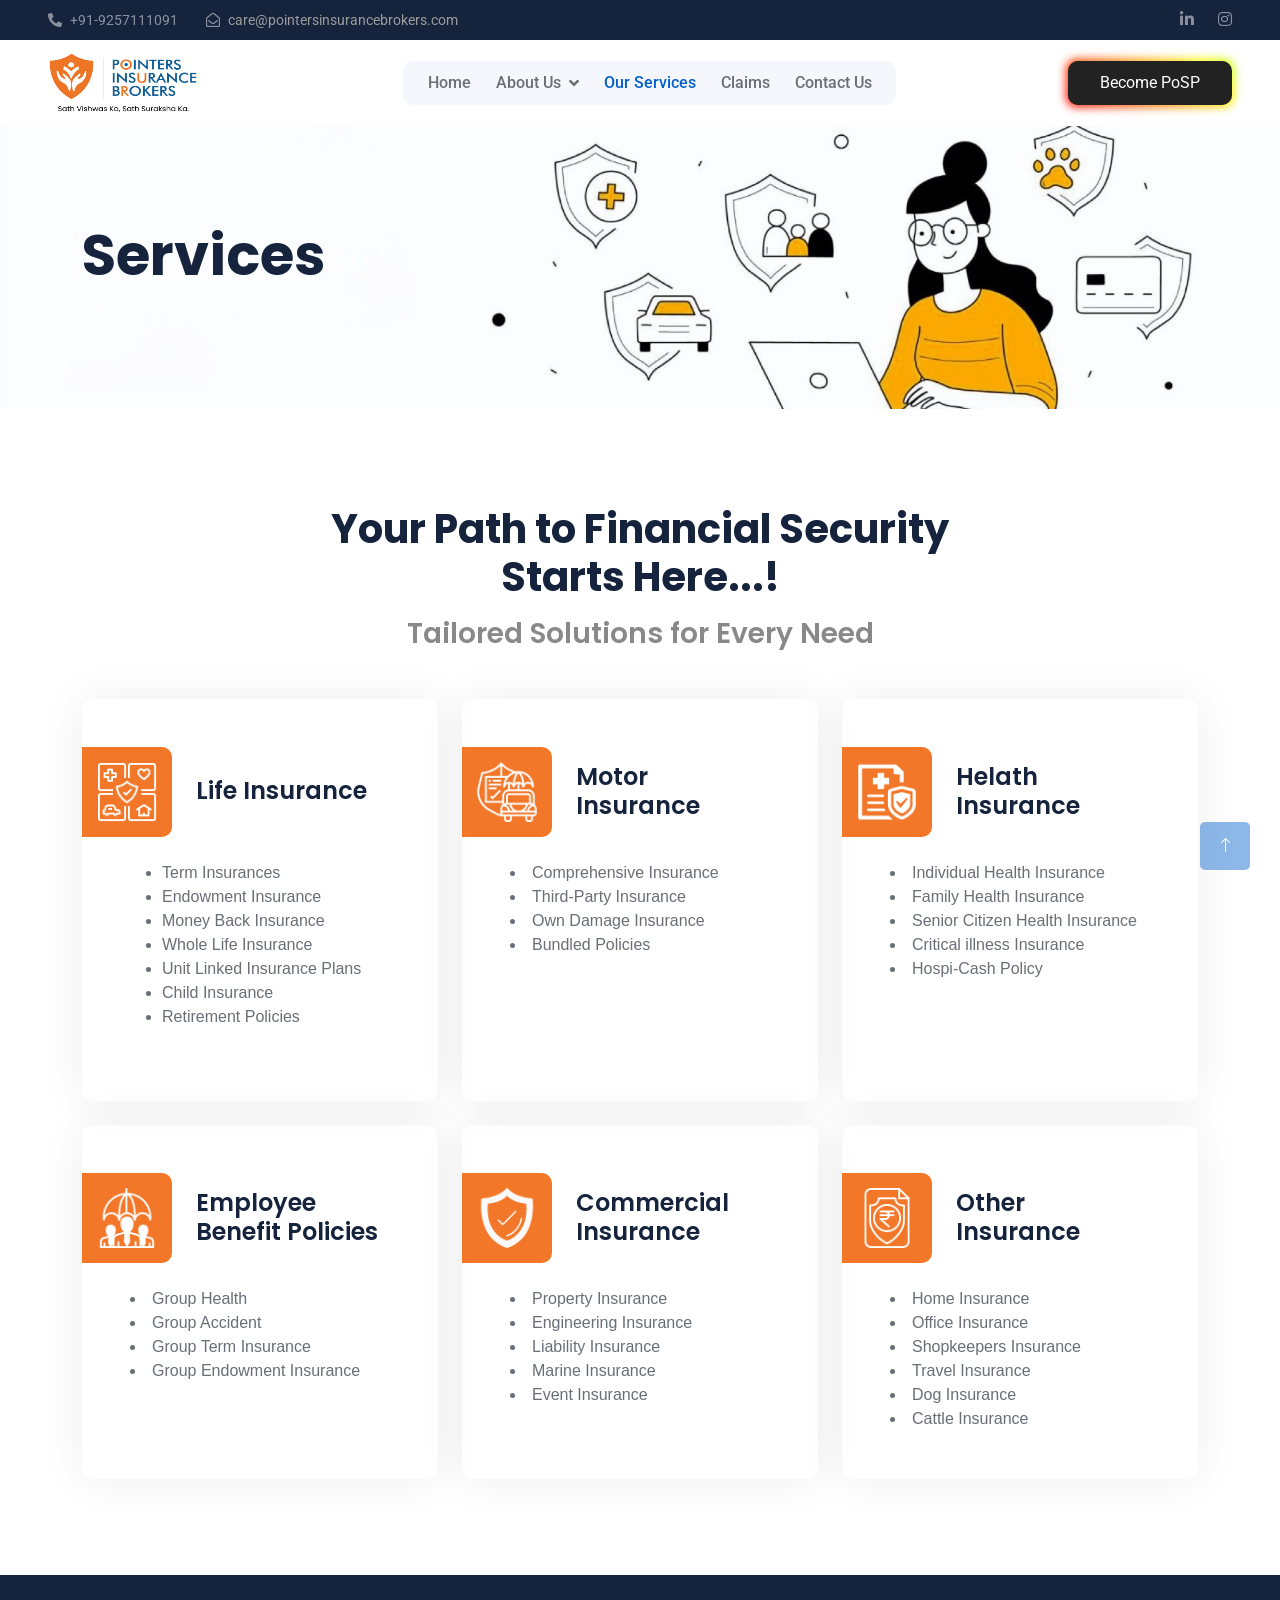
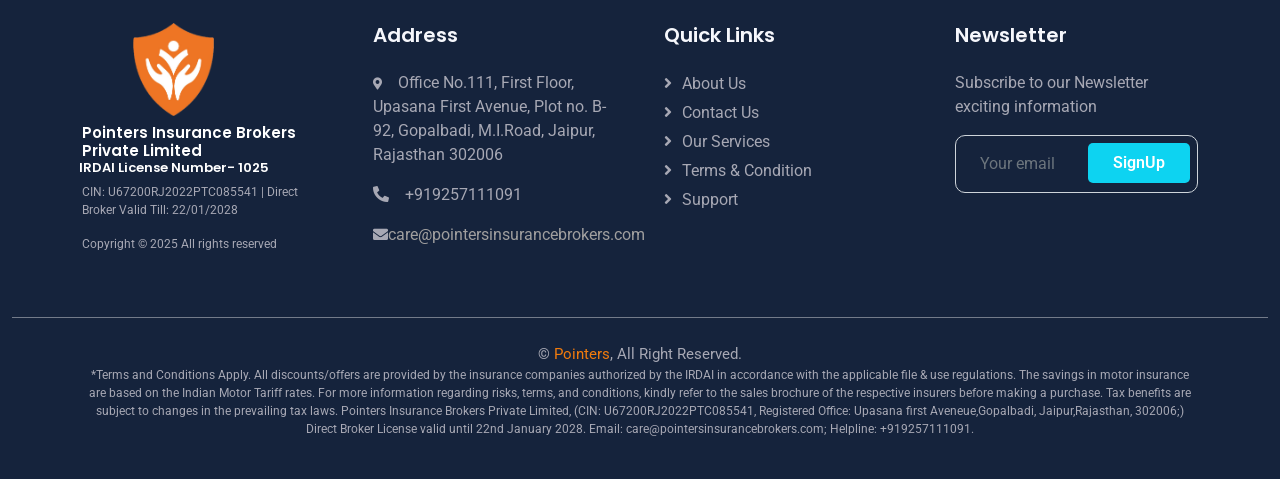
<file: service.html>
<!DOCTYPE html>
<html lang="en">

<head>
    <meta charset="utf-8">
    <title>Pointers Insurance Brokers</title>
    <meta content="width=device-width, initial-scale=1.0" name="viewport">
    <meta content="" name="keywords">
    <meta content="" name="description">

    <!-- Favicon -->
    <link href="img/icon/shield.png" rel="icon">
    

    <!-- Google Web Fonts -->
    <link rel="preconnect" href="https://fonts.googleapis.com">
    <link rel="preconnect" href="https://fonts.gstatic.com" crossorigin>
    <link href="https://fonts.googleapis.com/css2?family=Roboto:wght@400;500&family=Poppins:wght@600;700&display=swap" rel="stylesheet"> 

    <!-- Icon Font Stylesheet -->
    <link href="https://cdnjs.cloudflare.com/ajax/libs/font-awesome/5.10.0/css/all.min.css" rel="stylesheet">
    <link href="https://cdn.jsdelivr.net/npm/bootstrap-icons@1.4.1/font/bootstrap-icons.css" rel="stylesheet">

    <!-- Libraries Stylesheet -->
    <link href="lib/animate/animate.min.css" rel="stylesheet">
    <link href="lib/owlcarousel/assets/owl.carousel.min.css" rel="stylesheet">

    <!-- Customized Bootstrap Stylesheet -->
    <link href="css/bootstrap.min.css" rel="stylesheet">

    <!-- Template Stylesheet -->
    <link href="css/style.css" rel="stylesheet">
</head>

<body>
    <!-- Spinner Start -->
    <div id="spinner" class="show bg-white position-fixed translate-middle w-100 vh-100 top-50 start-50 d-flex align-items-center justify-content-center">
        <div class="spinner-grow text-primary" role="status"></div>
    </div>
    <!-- Spinner End -->


    <!-- Topbar Start -->
    <div class="container-fluid bg-dark text-white-50 py-2 px-0 d-none d-lg-block">
        <div class="row gx-0 align-items-center">
            <div class="col-lg-7 px-5 text-start">
                <div class="h-100 d-inline-flex align-items-center me-4">
                    <small class="fa fa-phone-alt me-2"></small>
                    <small>+91-9257111091</small>
                </div>
                <div class="h-100 d-inline-flex align-items-center me-4">
                    <small class="far fa-envelope-open me-2"></small>
                    <a href="mailto:care@pointersinsurancebrokers.com">
                        <small style="color: rgb(157, 157, 157);">care@pointersinsurancebrokers.com</small>
                    </a>
                </div>
            </div>
            <div class="col-lg-5 px-5 text-end">
                <div class="h-100 d-inline-flex align-items-center">
                    <!--<a class="text-white-50 ms-4" href=""><i class="fab fa-facebook-f"></i></a>-->
                    <a class="text-white-50 ms-4" href="https://www.linkedin.com/company/pointers-insurance-brokers-pvt-ltd"><i class="fab fa-linkedin-in"></i></a>
                    <a class="text-white-50 ms-4" href="https://www.instagram.com/pointers_insurance/profilecard/?igsh=bGs1MjBpcmlxMWxo"><i class="fab fa-instagram"></i></a>
                </div>
            </div>
        </div>
    </div>
    <!-- Topbar End -->


    <!-- Navbar Start -->
    <nav class="navbar navbar-expand-lg bg-white navbar-light sticky-top px-4 px-lg-5">
        <a href="index" class="navbar-brand d-flex align-items-center">
            <h1 class="m-0"><img class=" me-3 logo" src="img/icon/Logo-2.jpg"></h1>
        </a>
        <button type="button" class="navbar-toggler" data-bs-toggle="collapse" data-bs-target="#navbarCollapse">
            <span class="navbar-toggler-icon"></span>
        </button>
        <div class="collapse navbar-collapse" id="navbarCollapse">
            <div class="navbar-nav mx-auto bg-light rounded pe-4 py-3 py-lg-0">
                <a href="index" class="nav-item nav-link ">Home</a>
                <!--<a href="about" class="nav-item nav-link active">About Us</a>-->
                <div class="nav-item dropdown">
                    <a href="Company.html" class="nav-link dropdown-toggle " data-bs-toggle="dropdown">About Us</a>
                    <div class="dropdown-menu bg-light border-0 m-0">
                        <a href="Company.html" class="dropdown-item">Company</a>
                        <a href="vision.html" class="dropdown-item">Vision & Mission</a>
                        <a href="team.html" class="dropdown-item">Our Team</a>
                        
                    </div>
                </div>
                <a href="service" class="nav-item nav-link active">Our Services</a>
                <a href="claim" class="nav-item nav-link">Claims</a>
                <a href="contact" class="nav-item nav-link">Contact Us</a>

        </div>
        <a href="appointment" class="button-85" role="button">Become PoSP</a>
    </nav>
    <style>
    .logo {
        width: 150px; /* Increased size */
        height: 200px; /* Maintain aspect ratio */
    }
    
    /* Adjust logo size for smaller screens */
   @media (max-width: 768px) {
    .logo {
        width: 150px; /* Increased size */
        height: 150px; /* Maintain aspect ratio */
      }
    }
    </style>
    <!-- Navbar End -->


    <!-- Page Header Start -->
    <div class="container-fluid page-header py-5 mb-5 wow fadeIn" data-wow-delay="0.1s">
        <div class="container py-5">
            <h1 class="display-4 animated slideInDown mb-4">Services</h1>
            <nav aria-label="breadcrumb animated slideInDown">

            </nav>
        </div>
    </div>
    <!-- Page Header End -->


    <!-- Service Start -->
    <div class="container-xxl py-5">
        <div class="container">
            <div class="text-center mx-auto" style="max-width: 700px;">
                <h1 class="display-6 mb-3">Your Path to Financial Security Starts Here...! </h1>
                <h3 class="mb-5" style="color: rgba(51, 50, 50, 0.575);">Tailored Solutions for Every Need</h3>
            </div>
            <div class="row g-4 justify-content-center">
                <div class="col-lg-4 col-md-6 wow fadeInUp" data-wow-delay="0.1s">
                    <div class="service-item rounded h-100 p-5">
                        <div class="d-flex align-items-center ms-n5 mb-4">
                            <div class="service-icon flex-shrink-0 bg-primary rounded-end me-4">
                                <img class="img-fluid" src="img/icon/life-insurance.png" alt="">
                            </div>
                            <h4 class="mb-0">Life Insurance</h4>
                        </div>
                        <ul class="mb-4">
                            <li style="font-family: 'Open Sans',sans-serif;">Term Insurances</li>
                            <li style="font-family: 'Open Sans',sans-serif;">Endowment Insurance</li>
                            <li style="font-family: 'Open Sans',sans-serif;">Money Back Insurance</li>
                            <li style="font-family: 'Open Sans',sans-serif;">Whole Life Insurance</li>
                            <li style="font-family: 'Open Sans',sans-serif;">Unit Linked Insurance Plans</li>
                            <li style="font-family: 'Open Sans',sans-serif;">Child Insurance</li>
                            <li style="font-family: 'Open Sans',sans-serif;">Retirement Policies</li>
                        <!-- Add more list items as needed -->
                        </ul>
                        
                    </div>
                </div>
                
                
                

                <div class="col-lg-4 col-md-6 wow fadeInUp" data-wow-delay="0.5s">
                    <div class="service-item rounded h-100 p-5">
                        <div class="d-flex align-items-center ms-n5 mb-4">
                            <div class="service-icon flex-shrink-0 bg-primary rounded-end me-4">
                                <img class="img-fluid" src="img/Motor_ins.png" alt="">
                            </div>
                            <h4 class="mb-0">Motor Insurance</h4>
                        </div>
                        <p class="mb-4">
                            <li style="font-family: 'Open Sans',sans-serif;">Comprehensive Insurance</li>
                            <li style="font-family: 'Open Sans',sans-serif;">Third-Party Insurance</li>
                            <li style="font-family: 'Open Sans',sans-serif;">Own Damage Insurance</li>
                            <li style="font-family: 'Open Sans',sans-serif;">Bundled Policies</li>
                    </div>
                </div>
                <div class="col-lg-4 col-md-6 wow fadeInUp" data-wow-delay="0.3s">
                    <div class="service-item rounded h-100 p-5">
                        <div class="d-flex align-items-center ms-n5 mb-4">
                            <div class="service-icon flex-shrink-0 bg-primary rounded-end me-4">
                                <img class="img-fluid" src="img/health-insurance.png" alt="">
                            </div>
                            <h4 class="mb-0">Helath Insurance</h4>
                        </div>
                        <p class="mb-4">
                            <li style="font-family: 'Open Sans',sans-serif;">Individual Health Insurance</li>
                            <li style="font-family: 'Open Sans',sans-serif;">Family Health Insurance</li>
                            <li style="font-family: 'Open Sans',sans-serif;">Senior Citizen Health Insurance</li>
                            <li style="font-family: 'Open Sans',sans-serif;">Critical illness Insurance</li>
                            <li style="font-family: 'Open Sans',sans-serif;">Hospi-Cash Policy</li>
                    </div>
                </div>
                <div class="col-lg-4 col-md-6 wow fadeInUp" data-wow-delay="0.1s">
                    <div class="service-item rounded h-100 p-5">
                        <div class="d-flex align-items-center ms-n5 mb-4">
                            <div class="service-icon flex-shrink-0 bg-primary rounded-end me-4">
                                <img class="img-fluid" src="img/Corp_insurance.png" alt="">
                            </div>
                            <h4 class="mb-0">Employee Benefit Policies</h4>
                        </div>
                        <p class="mb-4">
                            <li style="font-family: 'Open Sans',sans-serif;">Group Health</li>
                            <li style="font-family: 'Open Sans',sans-serif;">Group Accident</li>
                            <li style="font-family: 'Open Sans',sans-serif;">Group Term Insurance</li>
                            <li style="font-family: 'Open Sans',sans-serif;">Group Endowment Insurance</li>
                           
                    </div>
                </div>
                <div class="col-lg-4 col-md-6 wow fadeInUp" data-wow-delay="0.3s">
                    <div class="service-item rounded h-100 p-5">
                        <div class="d-flex align-items-center ms-n5 mb-4">
                            <div class="service-icon flex-shrink-0 bg-primary rounded-end me-4">
                                <img class="img-fluid" src="img/SME.png" alt="">
                            </div>
                            <h4 class="mb-0">Commercial Insurance</h4>
                        </div>
                        <li style="font-family: 'Open Sans',sans-serif;">Property Insurance</li>
                        <li style="font-family: 'Open Sans',sans-serif;">Engineering Insurance</li>
                        <li style="font-family: 'Open Sans',sans-serif;">Liability Insurance</li>
                        <li style="font-family: 'Open Sans',sans-serif;">Marine Insurance</li>
                        <li style="font-family: 'Open Sans',sans-serif;">Event Insurance</li>
                        
                         
                    </div>
                </div>
                <div class="col-lg-4 col-md-6 wow fadeInUp" data-wow-delay="0.5s">
                    <div class="service-item rounded h-100 p-5">
                        <div class="d-flex align-items-center ms-n5 mb-4">
                            <div class="service-icon flex-shrink-0 bg-primary rounded-end me-4">
                                <img class="img-fluid" src="img/rupee.png" alt="">
                            </div>
                            <h4 class="mb-0">Other Insurance</h4>
                        </div>
                        <li style="font-family: 'Open Sans', sans-serif;">Home Insurance</li>
                        <li style="font-family: 'Open Sans', sans-serif;">Office Insurance</li>
                         <li style="font-family: 'Open Sans', sans-serif;">Shopkeepers Insurance</li>
                         <li style="font-family: 'Open Sans', sans-serif;">Travel Insurance</li>
                         <li style="font-family: 'Open Sans', sans-serif;">Dog Insurance</li>
                         <li style="font-family: 'Open Sans', sans-serif;">Cattle Insurance</li>
                    </div>
                </div>
            </div>
        </div>
    </div>
    <!-- Service End -->
        

    <!-- Footer Start -->
    <style>
        /* Default styling for larger screens */
        .shield-icon {
          position: relative;
          left: -30px;
          width: 33%;
        }
      
        /* Center the image on smaller screens */
        @media (max-width: 768px) {
          .shield-icon {
            position: centre;
            left: 50%;
            transform: translateX(-100%); /* This ensures it's centered */
            width: 50%; /* Adjust the size for smaller screens if necessary */
          }
        }
      </style>
    <!-- Footer Start -->
    <div class="container-fluid bg-dark footer mt-5 pt-5 wow fadeIn" data-wow-delay="0.1s">
        <div class="container" style="padding-top:0rem !important;padding-bottom:3rem !important">
            <div class="row g-5">
                <div class="col-lg-3 col-md-6">
                    <h1 class="text-white mb-6">
    <div class="d-flex flex-column align-items-center">
        <img class="img-fluid mb-2 shield-icon" src="img/icon/shield.png" >
        <span style="font-size: 15px; text-align: left;">Pointers Insurance Brokers Private Limited</span>
        <span style="font-size: 13px; position: relative; left: -30px">IRDAI License Number- 1025</span>
    </div>
</h1>
                     <p style="font-size: 12px">CIN: U67200RJ2022PTC085541 | Direct Broker Valid Till: 22/01/2028</p>
                    <p style="font-size: 12px">Copyright © 2025 All rights reserved </p>
                    <!--
                    <div class="d-flex pt-2">
                        <a class="btn btn-square me-1" href=""><i class="fab fa-twitter"></i></a>
                        <a class="btn btn-square me-1" href=""><i class="fab fa-facebook-f"></i></a>
                        <a class="btn btn-square me-1" href=""><i class="fab fa-youtube"></i></a>
                        <a class="btn btn-square me-0" href=""><i class="fab fa-linkedin-in"></i></a>
                    </div>-->
                    
                </div>
                <div class="col-lg-3 col-md-6">
                    <h5 class="text-light mb-4">Address</h5>
                    <p><i class="fa fa-map-marker-alt me-3" style="font-size: 12px;"></i>Office No.111, First Floor, Upasana First Avenue, Plot no. B-92, Gopalbadi, M.I.Road, Jaipur, Rajasthan 302006</p>
                    <p><i class="fa fa-phone-alt me-3"></i>+919257111091</p>
                    <p style="display: flex; align-items: center;">
                        <i class="fa fa-envelope " style="font-size: 15px;"></i>
                        <a href="mailto:care@pointersinsurancebrokers.com" style="color: rgb(160, 159, 159);"> care@pointersinsurancebrokers.com</a>
                    </p>               
                 </div>
                <div class="col-lg-3 col-md-6">
                    <h5 class="text-light mb-4">Quick Links</h5>
                    <a class="btn btn-link" href="about">About Us</a>
                    <a class="btn btn-link" href="contact">Contact Us</a>
                    <a class="btn btn-link" href="service">Our Services</a>
                    <a class="btn btn-link" href="">Terms & Condition</a>
                    <a class="btn btn-link" href="contact">Support</a>
                </div>
                <div class="col-lg-3 col-md-6">
                    <h5 class="text-light mb-4">Newsletter</h5>
                    <p>Subscribe to our Newsletter exciting information</p>
                    <div class="position-relative mx-auto" style="max-width: 400px;">
                        <input class="form-control bg-transparent w-100 py-3 ps-4 pe-5" type="text" placeholder="Your email">
                        <button type="button" class="btn btn-secondary py-2 position-absolute top-0 end-0 mt-2 me-2">SignUp</button>
                    </div>
                </div>
            </div>
        </div>
        <div class="container-fluid copyright">
            <div class="container">
                <div class="row">
                    <div class=" text-center  mb-3 mb-md-0">
                        &copy; <a href="#">Pointers</a>, All Right Reserved.
                        <p style="font-size: 12px;">*Terms and Conditions Apply. All discounts/offers are provided by the insurance companies authorized by the IRDAI in accordance with the applicable file &amp use regulations. The savings in motor insurance are based on the Indian Motor Tariff rates. For more information regarding risks, terms, and conditions, kindly refer to the sales brochure of the respective insurers before making a purchase. Tax benefits are subject to changes in the prevailing tax laws. Pointers Insurance Brokers Private Limited, (CIN: U67200RJ2022PTC085541, Registered Office: Upasana first Aveneue,Gopalbadi, Jaipur,Rajasthan, 302006;) Direct Broker License valid until 22nd January 2028. Email: care@pointersinsurancebrokers.com; Helpline: +919257111091.

 </p>
                    
                    </div>
                    

                </div>
            </div>
        </div>
    </div>
    <!-- Footer End -->


    <!-- Back to Top -->
    <a href="#" class="btn btn-lg btn-primary btn-lg-square back-to-top"><i class="bi bi-arrow-up"></i></a>


    <!-- JavaScript Libraries -->
    <script src="https://code.jquery.com/jquery-3.4.1.min.js"></script>
    <script src="https://cdn.jsdelivr.net/npm/bootstrap@5.0.0/dist/js/bootstrap.bundle.min.js"></script>
    <script src="lib/wow/wow.min.js"></script>
    <script src="lib/easing/easing.min.js"></script>
    <script src="lib/waypoints/waypoints.min.js"></script>
    <script src="lib/owlcarousel/owl.carousel.min.js"></script>
    <script src="lib/counterup/counterup.min.js"></script>

    <!-- Template Javascript -->
    <script src="js/main.js"></script>
</body>

</html>
</file>
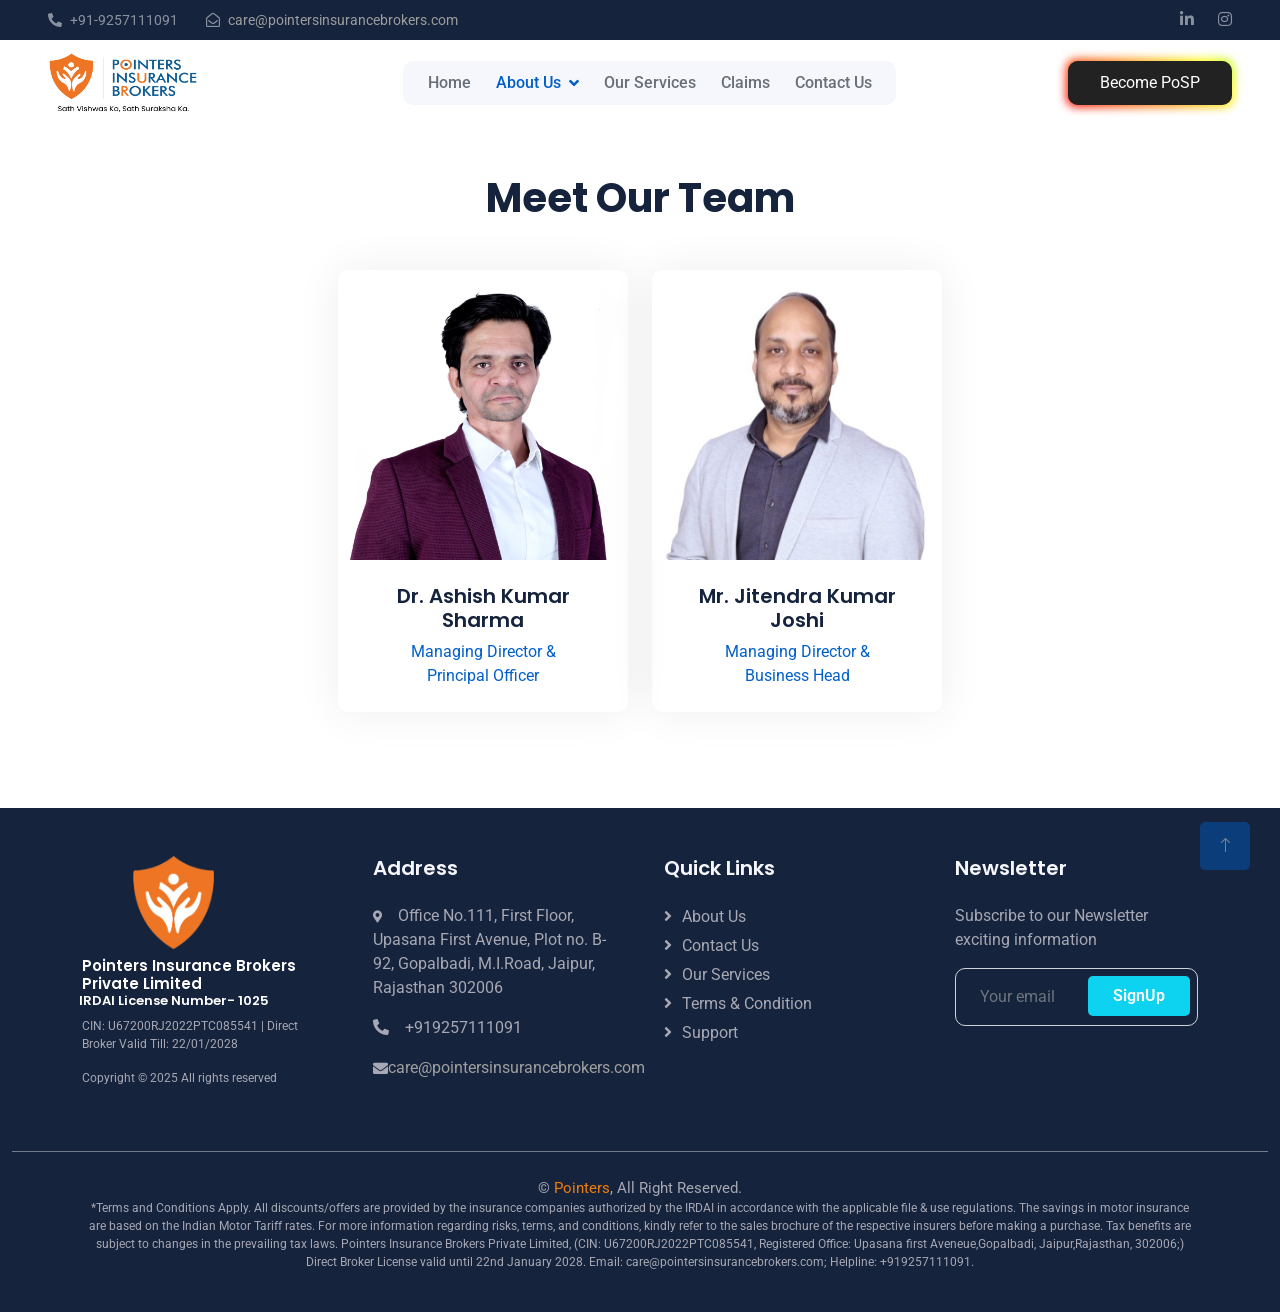
<file: team.html>
<!DOCTYPE html>
<html lang="en">

<head>
    <meta charset="utf-8">
    <title>Pointers Insurance Brokers</title>
    <meta content="width=device-width, initial-scale=1.0" name="viewport">
    <meta content="" name="keywords">
    <meta content="" name="description">

    <!-- Favicon -->
   <link href="img/icon/shield.png" rel="icon">
    

    <!-- Google Web Fonts -->
    <link rel="preconnect" href="https://fonts.googleapis.com">
    <link rel="preconnect" href="https://fonts.gstatic.com" crossorigin>
    <link href="https://fonts.googleapis.com/css2?family=Roboto:wght@400;500&family=Poppins:wght@600;700&display=swap" rel="stylesheet"> 

    <!-- Icon Font Stylesheet -->
    <link href="https://cdnjs.cloudflare.com/ajax/libs/font-awesome/5.10.0/css/all.min.css" rel="stylesheet">
    <link href="https://cdn.jsdelivr.net/npm/bootstrap-icons@1.4.1/font/bootstrap-icons.css" rel="stylesheet">

    <!-- Libraries Stylesheet -->
    <link href="lib/animate/animate.min.css" rel="stylesheet">
    <link href="lib/owlcarousel/assets/owl.carousel.min.css" rel="stylesheet">

    <!-- Customized Bootstrap Stylesheet -->
    <link href="css/bootstrap.min.css" rel="stylesheet">

    <!-- Template Stylesheet -->
    <link href="css/style.css" rel="stylesheet">
</head>

<body>
    <!-- Spinner Start -->
    <div id="spinner" class="show bg-white position-fixed translate-middle w-100 vh-100 top-50 start-50 d-flex align-items-center justify-content-center">
        <div class="spinner-grow text-primary" role="status"></div>
    </div>
    <!-- Spinner End -->


    <!-- Topbar Start -->
    <div class="container-fluid bg-dark text-white-50 py-2 px-0 d-none d-lg-block">
        <div class="row gx-0 align-items-center">
            <div class="col-lg-7 px-5 text-start">
                <div class="h-100 d-inline-flex align-items-center me-4">
                    <small class="fa fa-phone-alt me-2"></small>
                    <small>+91-9257111091</small>
                </div>
                <div class="h-100 d-inline-flex align-items-center me-4">
                    <small class="far fa-envelope-open me-2"></small>
                    <a href="mailto:care@pointersinsurancebrokers.com">
                        <small style="color: rgb(157, 157, 157);">care@pointersinsurancebrokers.com</small>
                    </a>
                </div>
            </div>
            <div class="col-lg-5 px-5 text-end">
                <div class="h-100 d-inline-flex align-items-center">
                    <!--<a class="text-white-50 ms-4" href=""><i class="fab fa-facebook-f"></i></a>-->
                    <a class="text-white-50 ms-4" href="https://www.linkedin.com/company/pointers-insurance-brokers-pvt-ltd"><i class="fab fa-linkedin-in"></i></a>
                    <a class="text-white-50 ms-4" href="https://www.instagram.com/pointers_insurance/profilecard/?igsh=bGs1MjBpcmlxMWxo"><i class="fab fa-instagram"></i></a>
                </div>
            </div>
        </div>
    </div>
    <!-- Topbar End -->


    <!-- Navbar Start -->
    <nav class="navbar navbar-expand-lg bg-white navbar-light sticky-top px-4 px-lg-5">
        <a href="index" class="navbar-brand d-flex align-items-center">
            <h1 class="m-0"><img class=" me-3 logo" src="img/icon/Logo-2.jpg"></h1>
        </a>
        <button type="button" class="navbar-toggler" data-bs-toggle="collapse" data-bs-target="#navbarCollapse">
            <span class="navbar-toggler-icon"></span>
        </button>
        <div class="collapse navbar-collapse" id="navbarCollapse">
            <div class="navbar-nav mx-auto bg-light rounded pe-4 py-3 py-lg-0">
                <a href="index" class="nav-item nav-link ">Home</a>
                <!--<a href="about" class="nav-item nav-link active">About Us</a>-->
                <div class="nav-item dropdown">
                    <a href="Company.html" class="nav-link dropdown-toggle active" data-bs-toggle="dropdown">About Us</a>
                    <div class="dropdown-menu bg-light border-0 m-0">
                        <a href="Company.html" class="dropdown-item">Company</a>
                        <a href="vision.html" class="dropdown-item ">Vision & Mission</a>
                        <a href="team.html" class="dropdown-item active">Our Team</a>
                        
                    </div>
                </div>
                <a href="service" class="nav-item nav-link">Our Services</a>
                <a href="claim" class="nav-item nav-link">Claims</a>
                <a href="contact" class="nav-item nav-link">Contact Us</a>

        </div>
        <a href="appointment" class="button-85" role="button">Become PoSP</a>
    </nav>
    <style>
    .logo {
        width: 150px; /* Increased size */
        height: 200px; /* Maintain aspect ratio */
    }
    
    /* Adjust logo size for smaller screens */
   @media (max-width: 768px) {
    .logo {
        width: 150px; /* Increased size */
        height: 150px; /* Maintain aspect ratio */
      }
    }
    </style>
    <!-- Navbar End -->


    <!-- Page Header Start -->
    
    <!-- Page Header End -->


    <!-- About Start -->
  
    <!-- About End -->

    <!-- Team Start -->
    <div class="container-xxl py-5" style="display: flex; justify-content: center; align-items: center; min-height: 10vh;">
        <div class="container" style="max-width: 1900px;">  <div class="text-center mx-auto" style="max-width: 1200px;">
                <h1 class="display-6 mb-5">Meet Our Team</h1>
            </div>
    
            <div class="row g-4 justify-content-center"> 
                <div class="col-lg-3 col-md-6 wow fadeInUp" data-wow-delay="0.3s">
                    <div class="team-item rounded">
                        <a href="team2">
                        <img class="img-fluid" src="img/GCL_4188-2.JPG" alt="">
                    
                        <div class="text-center p-4">
                            <h5>Dr. Ashish Kumar Sharma</h5>
                            <span>Managing Director &<br> Principal Officer</span>
                        </div>
                        <div class="team-text text-center bg-white p-4">
                            <h5>Dr. Ashish Kumar Sharma</h5>
                            <p>Read more..</p>
                            <div class="d-flex justify-content-center">
                                
                            </div>
                        </div>
                    </a>
                    </div>
                </div>
                 <div class="col-lg-3 col-md-6 wow fadeInUp" data-wow-delay="0.1s">
                    <div class="team-item rounded">
                        <a href="team1">
                            <img class="img-fluid" src="img/team-7.jpeg" alt="">
                         
                        <div class="text-center p-4">
                            <h5>Mr. Jitendra Kumar Joshi</h5>
                            <span>Managing Director & <br>Business Head</span>
                        </div>
                        <div class="team-text text-center bg-white p-4">
                            <h5>Mr. Jitendra Kumar Joshi</h5>
                            <p>Read more..</p>
                            <div class="d-flex justify-content-center">
                               
                            </div>
                        </div>
                    </a>
                    </div>
                </div>
                
    
            </div>
    
        </div>
    </div>
    <!-- Team End -->

<!--footor start -->
<style>
    /* Default styling for larger screens */
    .shield-icon {
      position: relative;
      left: -30px;
      width: 33%;
    }
  
    /* Center the image on smaller screens */
    @media (max-width: 768px) {
      .shield-icon {
        position: centre;
        left: 50%;
        transform: translateX(-100%); /* This ensures it's centered */
        width: 50%; /* Adjust the size for smaller screens if necessary */
      }
    }
  </style>
<!-- Footer Start -->
<div class="container-fluid bg-dark footer mt-5 pt-5 wow fadeIn" data-wow-delay="0.1s">
    <div class="container" style="padding-top:0rem !important;padding-bottom:3rem !important">
        <div class="row g-5">
            <div class="col-lg-3 col-md-6">
                <h1 class="text-white mb-6">
<div class="d-flex flex-column align-items-center">
    <img class="img-fluid mb-2 shield-icon" src="img/icon/shield.png" >
    <span style="font-size: 15px; text-align: left;">Pointers Insurance Brokers Private Limited</span>
    <span style="font-size: 13px; position: relative; left: -30px">IRDAI License Number- 1025</span>
</div>
</h1>
                 <p style="font-size: 12px">CIN: U67200RJ2022PTC085541 | Direct Broker Valid Till: 22/01/2028</p>
                <p style="font-size: 12px">Copyright © 2025 All rights reserved </p>
                <!--
                <div class="d-flex pt-2">
                    <a class="btn btn-square me-1" href=""><i class="fab fa-twitter"></i></a>
                    <a class="btn btn-square me-1" href=""><i class="fab fa-facebook-f"></i></a>
                    <a class="btn btn-square me-1" href=""><i class="fab fa-youtube"></i></a>
                    <a class="btn btn-square me-0" href=""><i class="fab fa-linkedin-in"></i></a>
                </div>-->
                
            </div>
            <div class="col-lg-3 col-md-6">
                <h5 class="text-light mb-4">Address</h5>
                <p><i class="fa fa-map-marker-alt me-3" style="font-size: 12px;"></i>Office No.111, First Floor, Upasana First Avenue, Plot no. B-92, Gopalbadi, M.I.Road, Jaipur, Rajasthan 302006</p>
                <p><i class="fa fa-phone-alt me-3"></i>+919257111091</p>
                <p style="display: flex; align-items: center;">
                    <i class="fa fa-envelope me-2.5" style="font-size: 15px;"></i>
                    <a href="mailto:care@pointersinsurancebrokers.com" style="color: rgb(160, 159, 159);">care@pointersinsurancebrokers.com</a>
                </p>               
             </div>
            <div class="col-lg-3 col-md-6">
                <h5 class="text-light mb-4">Quick Links</h5>
                <a class="btn btn-link" href="Company">About Us</a>
                <a class="btn btn-link" href="contact">Contact Us</a>
                <a class="btn btn-link" href="service">Our Services</a>
                <a class="btn btn-link" href="">Terms & Condition</a>
                <a class="btn btn-link" href="contact">Support</a>
            </div>
            <div class="col-lg-3 col-md-6">
                <h5 class="text-light mb-4">Newsletter</h5>
                <p>Subscribe to our Newsletter exciting information</p>
                <div class="position-relative mx-auto" style="max-width: 400px;">
                    <input class="form-control bg-transparent w-100 py-3 ps-4 pe-5" type="text" placeholder="Your email">
                    <button type="button" class="btn btn-secondary py-2 position-absolute top-0 end-0 mt-2 me-2">SignUp</button>
                </div>
            </div>
        </div>
    </div>
    <div class="container-fluid copyright">
        <div class="container">
            <div class="row">
                <div class=" text-center  mb-3 mb-md-0">
                    &copy; <a href="#">Pointers</a>, All Right Reserved.
                    <p style="font-size: 12px;">*Terms and Conditions Apply. All discounts/offers are provided by the insurance companies authorized by the IRDAI in accordance with the applicable file &amp use regulations. The savings in motor insurance are based on the Indian Motor Tariff rates. For more information regarding risks, terms, and conditions, kindly refer to the sales brochure of the respective insurers before making a purchase. Tax benefits are subject to changes in the prevailing tax laws. Pointers Insurance Brokers Private Limited, (CIN: U67200RJ2022PTC085541, Registered Office: Upasana first Aveneue,Gopalbadi, Jaipur,Rajasthan, 302006;) Direct Broker License valid until 22nd January 2028. Email: care@pointersinsurancebrokers.com; Helpline: +919257111091.

</p>
                
                </div>
                

            </div>
        </div>
    </div>
</div>
<!--Footer end-->

    <!-- Back to Top -->
    <a href="#" class="btn btn-lg btn-primary btn-lg-square back-to-top"><i class="bi bi-arrow-up"></i></a>


    <!-- JavaScript Libraries -->
    <script src="https://code.jquery.com/jquery-3.4.1.min.js"></script>
    <script src="https://cdn.jsdelivr.net/npm/bootstrap@5.0.0/dist/js/bootstrap.bundle.min.js"></script>
    <script src="lib/wow/wow.min.js"></script>
    <script src="lib/easing/easing.min.js"></script>
    <script src="lib/waypoints/waypoints.min.js"></script>
    <script src="lib/owlcarousel/owl.carousel.min.js"></script>
    <script src="lib/counterup/counterup.min.js"></script>

    <!-- Template Javascript -->
    <script src="js/main.js"></script>
</body>

</html>
</file>
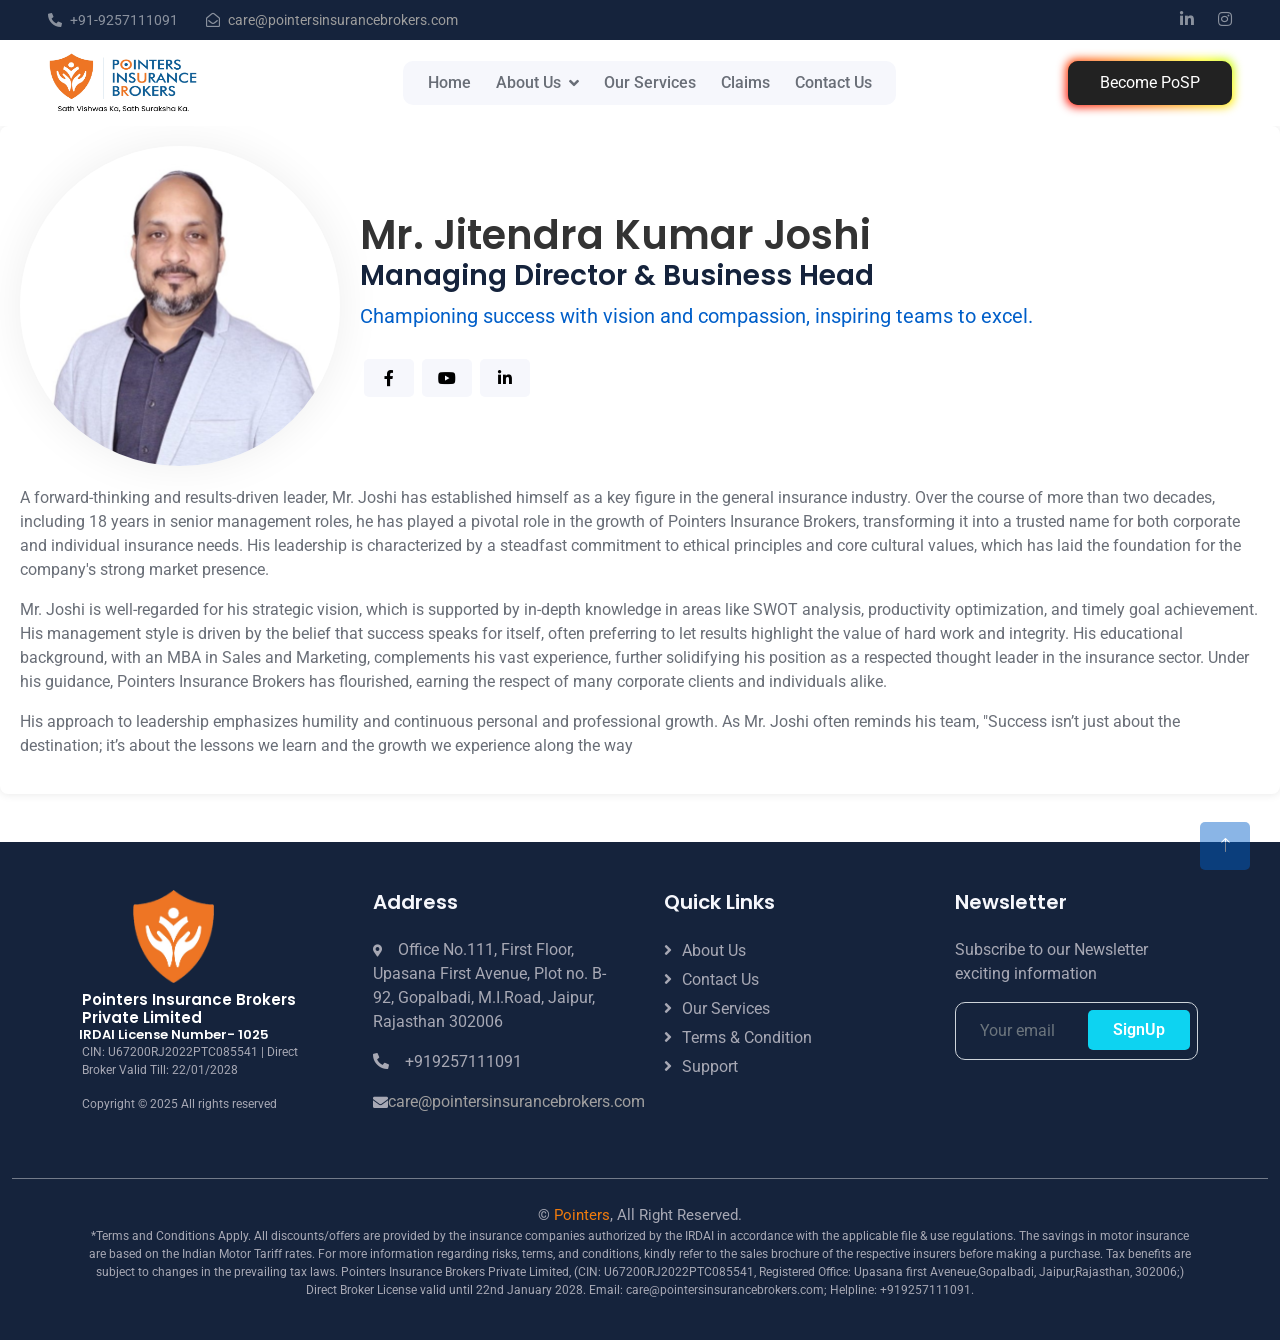
<file: team1.html>
<!DOCTYPE html>
<html lang="en">

<head>
    <meta charset="utf-8">
    <title>Pointers Insurance Brokers</title>
    <meta content="width=device-width, initial-scale=1.0" name="viewport">
    <meta content="" name="keywords">
    <meta content="" name="description">

    <!-- Favicon -->
    <link href="img/icon/shield.png" rel="icon">


    <!-- Google Web Fonts -->
    <link rel="preconnect" href="https://fonts.googleapis.com">
    <link rel="preconnect" href="https://fonts.gstatic.com" crossorigin>
    <link href="https://fonts.googleapis.com/css2?family=Roboto:wght@400;500&family=Poppins:wght@600;700&display=swap" rel="stylesheet">

    <!-- Icon Font Stylesheet -->
    <link href="https://cdnjs.cloudflare.com/ajax/libs/font-awesome/5.10.0/css/all.min.css" rel="stylesheet">
    <link href="https://cdn.jsdelivr.net/npm/bootstrap-icons@1.4.1/font/bootstrap-icons.css" rel="stylesheet">

    <!-- Libraries Stylesheet -->
    <link href="lib/animate/animate.min.css" rel="stylesheet">
    <link href="lib/owlcarousel/assets/owl.carousel.min.css" rel="stylesheet">

    <!-- Customized Bootstrap Stylesheet -->
    <link href="css/bootstrap.min.css" rel="stylesheet">

    <!-- Template Stylesheet -->
    <link href="css/style.css" rel="stylesheet">
</head>

<body>
    <!-- Spinner Start -->
    <div id="spinner" class="show bg-white position-fixed translate-middle w-100 vh-100 top-50 start-50 d-flex align-items-center justify-content-center">
        <div class="spinner-grow text-primary" role="status"></div>
    </div>
    <!-- Spinner End -->


    <!-- Topbar Start -->
    <div class="container-fluid bg-dark text-white-50 py-2 px-0 d-none d-lg-block">
        <div class="row gx-0 align-items-center">
            <div class="col-lg-7 px-5 text-start">
                <div class="h-100 d-inline-flex align-items-center me-4">
                    <small class="fa fa-phone-alt me-2"></small>
                    <small>+91-9257111091</small>
                </div>
                <div class="h-100 d-inline-flex align-items-center me-4">
                    <small class="far fa-envelope-open me-2"></small>
                    <a href="mailto:care@pointersinsurancebrokers.com">
                        <small style="color: rgb(157, 157, 157);">care@pointersinsurancebrokers.com</small>
                    </a>
                </div>
               
            </div>
            <div class="col-lg-5 px-5 text-end">
                <div class="h-100 d-inline-flex align-items-center">
                    <!--<a class="text-white-50 ms-4" href=""><i class="fab fa-facebook-f"></i></a>-->
                    <a class="text-white-50 ms-4" href="https://www.linkedin.com/company/pointers-insurance-brokers-pvt-ltd"><i class="fab fa-linkedin-in"></i></a>
                    <a class="text-white-50 ms-4" href="https://www.instagram.com/pointers_insurance/profilecard/?igsh=bGs1MjBpcmlxMWxo"><i class="fab fa-instagram"></i></a>
                </div>
            </div>
        </div>
    </div>
    <!-- Topbar End -->


    <!-- Navbar Start -->
    <nav class="navbar navbar-expand-lg bg-white navbar-light sticky-top px-4 px-lg-5">
        <a href="index" class="navbar-brand d-flex align-items-center">
            <h1 class="m-0"><img class=" me-3 logo" src="img/icon/Logo-2.jpg"></h1>
        </a>
        <button type="button" class="navbar-toggler" data-bs-toggle="collapse" data-bs-target="#navbarCollapse">
            <span class="navbar-toggler-icon"></span>
        </button>
       <div class="collapse navbar-collapse" id="navbarCollapse">
            <div class="navbar-nav mx-auto bg-light rounded pe-4 py-3 py-lg-0">
                <a href="index" class="nav-item nav-link ">Home</a>
                <!--<a href="about" class="nav-item nav-link ">About Us</a>-->
                <div class="nav-item dropdown">
                    <a href="Company.html" class="nav-link dropdown-toggle " data-bs-toggle="dropdown">About Us</a>
                    <div class="dropdown-menu bg-light border-0 m-0">
                        <a href="Company.html" class="dropdown-item">Company</a>
                        <a href="vision.html" class="dropdown-item">Vision & Mission</a>
                        <a href="team.html" class="dropdown-item active">Our Team</a>
                        
                    </div>
                    </div>
                <a href="service" class="nav-item nav-link">Our Services</a>
                <a href="claim" class="nav-item nav-link">Claims</a>
                <a href="contact" class="nav-item nav-link">Contact Us</a>
               
        </div>
        <a href="appointment" class="button-85" role="button">Become PoSP</a>
    </nav>
    <style>
    .logo {
        width: 150px; /* Increased size */
        height: 200px; /* Maintain aspect ratio */
    }
    
    /* Adjust logo size for smaller screens */
   @media (max-width: 768px) {
    .logo {
        width: 150px; /* Increased size */
        height: 150px; /* Maintain aspect ratio */
      }
    }
    </style>
    <!-- Navbar End -->


   <!-- Page Header Start -->
    <!-- <div class="container-fluid page-header py-5 mb-5 wow fadeIn" data-wow-delay="0.1s">
        <div class="container py-5">
            <h1 class="display-4 animated slideInDown mb-4"></h1>
            <nav aria-label="breadcrumb animated slideInDown">

            </nav>
        </div>
    </div>-->
    <!-- Page Header End -->

    </div>
    <div class="container_profile">
        <div class="profile-header">
            <img src="img/team-7.jpeg" alt="Jitendra Kumar" class="profile-image team-item">
            <div class="profile-info">
                <h1>Mr. Jitendra Kumar Joshi</h1>
                <h3>Managing Director & Business Head</h3>
                <p class="fs-5 text-primary mb-4">
                    Championing success with vision and compassion, inspiring teams to excel.</p>
                
                <div class="d-flex justify-content-center justify-content-md-start">
                    <a class="btn btn-square btn-light m-1" href=""><i class="fab fa-facebook-f"></i></a>
                    <a class="btn btn-square btn-light m-1" href=""><i class="fab fa-youtube"></i></a>
                    <a class="btn btn-square btn-light m-1" href=""><i class="fab fa-linkedin-in"></i></a>
                </div>
            </div>
        </div>
        <p>
            A forward-thinking and results-driven leader, Mr. Joshi has established himself as a key figure in the general insurance industry. Over the course of more than two decades, including 18 years in senior management roles, he has played a pivotal role in the growth of Pointers Insurance Brokers, transforming it into a trusted name for both corporate and individual insurance needs. His leadership is characterized by a steadfast commitment to ethical principles and core cultural values, which has laid the foundation for the company's strong market presence.        </p>
        <p>
            Mr. Joshi is well-regarded for his strategic vision, which is supported by in-depth knowledge in areas like SWOT analysis, productivity optimization, and timely goal achievement. His management style is driven by the belief that success speaks for itself, often preferring to let results highlight the value of hard work and integrity. His educational background, with an MBA in Sales and Marketing, complements his vast experience, further solidifying his position as a respected thought leader in the insurance sector. Under his guidance, Pointers Insurance Brokers has flourished, earning the respect of many corporate clients and individuals alike.      </p>
        <p>
            His approach to leadership emphasizes humility and continuous personal and professional growth. As Mr. Joshi often reminds his team, "Success isn’t just about the destination; it’s about the lessons we learn and the growth we experience along the way        </p>
        
    </div>
    <style>    
        .container_profile {
            max-width: auto;
            margin: 0 auto;
            background: #fff;
            padding: 20px;
            border-radius: 8px;
            box-shadow: 0 0 10px rgba(0, 0, 0, 0.1);
        }
        .profile-header {
            display: flex;
            align-items: center;
            margin-bottom: 20px;
        }
        .profile-image {
            width: 320px;
            height: 320px;
            border-radius: 50%;
            margin-right: 20px;
            object-fit: cover;
        }
        .profile-info {
            flex: 1;
        }
        h1 {
            color: #333;
            margin: 0;
        }
        h2 {
            color: #555;
            margin: 5px 0;
        }
        @media (max-width: 768px) {
            .profile-header {
                flex-direction: column;
                text-align: center;
            }
            .profile-image {
                width: 300px;
                height: 300px;
                margin-right: 0;
                margin-bottom: 20px;
            }
        }

        @media (max-width: 480px) {
            .profile-image {
                width: 200px;
                height: 200px;
            }
        }
        
        
    </style>

    <!-- Footer Start -->
     
    <style>
        /* Default styling for larger screens */
        .shield-icon {
          position: relative;
          left: -30px;
          width: 33%;
        }
      
        /* Center the image on smaller screens */
        @media (max-width: 768px) {
          .shield-icon {
            position: centre;
            left: 50%;
            transform: translateX(-100%); /* This ensures it's centered */
            width: 50%; /* Adjust the size for smaller screens if necessary */
          }
        }
      </style>
    <!-- Footer Start -->
    <div class="container-fluid bg-dark footer mt-5 pt-5 wow fadeIn" data-wow-delay="0.1s">
        <div class="container" style="padding-top:0rem !important;padding-bottom:3rem !important">
            <div class="row g-5">
                <div class="col-lg-3 col-md-6">
                    <h1 class="text-white mb-6">
    <div class="d-flex flex-column align-items-center">
        <img class="img-fluid mb-2 shield-icon" src="img/icon/shield.png" >
        <span style="font-size: 15px; text-align: left;">Pointers Insurance Brokers Private Limited</span>
        <span style="font-size: 13px; position: relative; left: -30px">IRDAI License Number- 1025</span>
    </div>
    </h1>
                     <p style="font-size: 12px">CIN: U67200RJ2022PTC085541 | Direct Broker Valid Till: 22/01/2028</p>
                    <p style="font-size: 12px">Copyright © 2025 All rights reserved </p>
                    <!--
                    <div class="d-flex pt-2">
                        <a class="btn btn-square me-1" href=""><i class="fab fa-twitter"></i></a>
                        <a class="btn btn-square me-1" href=""><i class="fab fa-facebook-f"></i></a>
                        <a class="btn btn-square me-1" href=""><i class="fab fa-youtube"></i></a>
                        <a class="btn btn-square me-0" href=""><i class="fab fa-linkedin-in"></i></a>
                    </div>-->
                    
                </div>
                <div class="col-lg-3 col-md-6">
                    <h5 class="text-light mb-4">Address</h5>
                    <p><i class="fa fa-map-marker-alt me-3" style="font-size: 12px;"></i>Office No.111, First Floor, Upasana First Avenue, Plot no. B-92, Gopalbadi, M.I.Road, Jaipur, Rajasthan 302006</p>
                    <p><i class="fa fa-phone-alt me-3"></i>+919257111091</p>
                    <p style="display: flex; align-items: center;">
                        <i class="fa fa-envelope me-2.5" style="font-size: 15px;"></i>
                        <a href="mailto:care@pointersinsurancebrokers.com" style="color: rgb(160, 159, 159);">care@pointersinsurancebrokers.com</a>
                    </p>               
                 </div>
                <div class="col-lg-3 col-md-6">
                    <h5 class="text-light mb-4">Quick Links</h5>
                    <a class="btn btn-link" href="about">About Us</a>
                    <a class="btn btn-link" href="contact">Contact Us</a>
                    <a class="btn btn-link" href="service">Our Services</a>
                    <a class="btn btn-link" href="">Terms & Condition</a>
                    <a class="btn btn-link" href="contact">Support</a>
                </div>
                <div class="col-lg-3 col-md-6">
                    <h5 class="text-light mb-4">Newsletter</h5>
                    <p>Subscribe to our Newsletter exciting information</p>
                    <div class="position-relative mx-auto" style="max-width: 400px;">
                        <input class="form-control bg-transparent w-100 py-3 ps-4 pe-5" type="text" placeholder="Your email">
                        <button type="button" class="btn btn-secondary py-2 position-absolute top-0 end-0 mt-2 me-2">SignUp</button>
                    </div>
                </div>
            </div>
        </div>
        <div class="container-fluid copyright">
            <div class="container">
                <div class="row">
                    <div class=" text-center  mb-3 mb-md-0">
                        &copy; <a href="#">Pointers</a>, All Right Reserved.
                        <p style="font-size: 12px;">*Terms and Conditions Apply. All discounts/offers are provided by the insurance companies authorized by the IRDAI in accordance with the applicable file &amp use regulations. The savings in motor insurance are based on the Indian Motor Tariff rates. For more information regarding risks, terms, and conditions, kindly refer to the sales brochure of the respective insurers before making a purchase. Tax benefits are subject to changes in the prevailing tax laws. Pointers Insurance Brokers Private Limited, (CIN: U67200RJ2022PTC085541, Registered Office: Upasana first Aveneue,Gopalbadi, Jaipur,Rajasthan, 302006;) Direct Broker License valid until 22nd January 2028. Email: care@pointersinsurancebrokers.com; Helpline: +919257111091.
    
    </p>
                    
                    </div>
                    
    
                </div>
            </div>
        </div>
    </div>
    <!-- Footer End -->


    <!-- Back to Top -->
    <a href="#" class="btn btn-lg btn-primary btn-lg-square back-to-top"><i class="bi bi-arrow-up"></i></a>


    <!-- JavaScript Libraries -->
    <script src="https://code.jquery.com/jquery-3.4.1.min.js"></script>
    <script src="https://cdn.jsdelivr.net/npm/bootstrap@5.0.0/dist/js/bootstrap.bundle.min.js"></script>
    <script src="lib/wow/wow.min.js"></script>
    <script src="lib/easing/easing.min.js"></script>
    <script src="lib/waypoints/waypoints.min.js"></script>
    <script src="lib/owlcarousel/owl.carousel.min.js"></script>
    <script src="lib/counterup/counterup.min.js"></script>

    <!-- Template Javascript -->
    <script src="js/main.js"></script>
</body>

</html>
</file>
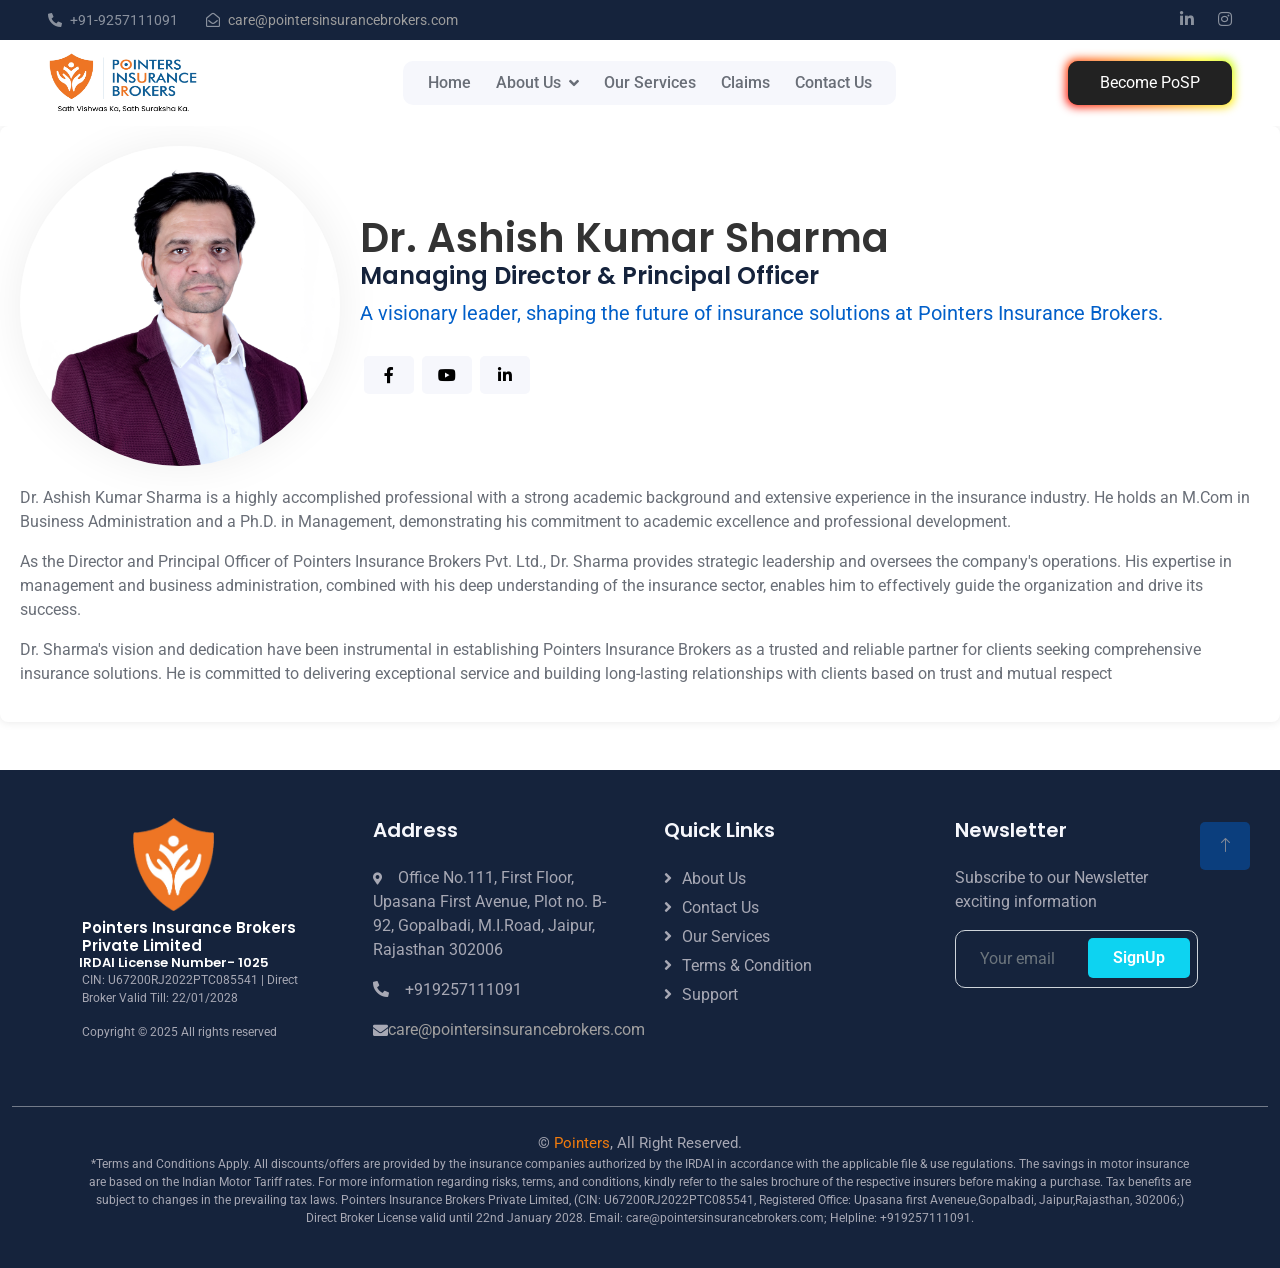
<file: team2.html>
<!DOCTYPE html>
<html lang="en">

<head>
    <meta charset="utf-8">
    <title>Pointers Insurance Brokers</title>
    <meta content="width=device-width, initial-scale=1.0" name="viewport">
    <meta content="" name="keywords">
    <meta content="" name="description">

    <!-- Favicon -->
   <link href="img/icon/shield.png" rel="icon">
   

    <!-- Google Web Fonts -->
    <link rel="preconnect" href="https://fonts.googleapis.com">
    <link rel="preconnect" href="https://fonts.gstatic.com" crossorigin>
    <link href="https://fonts.googleapis.com/css2?family=Roboto:wght@400;500&family=Poppins:wght@600;700&display=swap" rel="stylesheet">

    <!-- Icon Font Stylesheet -->
    <link href="https://cdnjs.cloudflare.com/ajax/libs/font-awesome/5.10.0/css/all.min.css" rel="stylesheet">
    <link href="https://cdn.jsdelivr.net/npm/bootstrap-icons@1.4.1/font/bootstrap-icons.css" rel="stylesheet">

    <!-- Libraries Stylesheet -->
    <link href="lib/animate/animate.min.css" rel="stylesheet">
    <link href="lib/owlcarousel/assets/owl.carousel.min.css" rel="stylesheet">

    <!-- Customized Bootstrap Stylesheet -->
    <link href="css/bootstrap.min.css" rel="stylesheet">

    <!-- Template Stylesheet -->
    <link href="css/style.css" rel="stylesheet">
</head>

<body>
    <!-- Spinner Start -->
    <div id="spinner" class="show bg-white position-fixed translate-middle w-100 vh-100 top-50 start-50 d-flex align-items-center justify-content-center">
        <div class="spinner-grow text-primary" role="status"></div>
    </div>
    <!-- Spinner End -->


    <!-- Topbar Start -->
    <div class="container-fluid bg-dark text-white-50 py-2 px-0 d-none d-lg-block">
        <div class="row gx-0 align-items-center">
            <div class="col-lg-7 px-5 text-start">
                <div class="h-100 d-inline-flex align-items-center me-4">
                    <small class="fa fa-phone-alt me-2"></small>
                    <small>+91-9257111091</small>
                </div>
                <div class="h-100 d-inline-flex align-items-center me-4">
                    <small class="far fa-envelope-open me-2"></small>
                    <a href="mailto:care@pointersinsurancebrokers.com">
                        <small style="color: rgb(157, 157, 157);">care@pointersinsurancebrokers.com</small>
                    </a>
                </div>
               
            </div>
            <div class="col-lg-5 px-5 text-end">
                <div class="h-100 d-inline-flex align-items-center">
                    <!--<a class="text-white-50 ms-4" href=""><i class="fab fa-facebook-f"></i></a>-->
                    <a class="text-white-50 ms-4" href="https://www.linkedin.com/company/pointers-insurance-brokers-pvt-ltd"><i class="fab fa-linkedin-in"></i></a>
                    <a class="text-white-50 ms-4" href="https://www.instagram.com/pointers_insurance/profilecard/?igsh=bGs1MjBpcmlxMWxo"><i class="fab fa-instagram"></i></a>
                </div>
            </div>
        </div>
    </div>
    <!-- Topbar End -->


    <!-- Navbar Start -->
    <nav class="navbar navbar-expand-lg bg-white navbar-light sticky-top px-4 px-lg-5">
        <a href="index" class="navbar-brand d-flex align-items-center">
            <h1 class="m-0"><img class=" me-3 logo" src="img/icon/Logo-2.jpg"></h1>
        </a>
        <button type="button" class="navbar-toggler" data-bs-toggle="collapse" data-bs-target="#navbarCollapse">
            <span class="navbar-toggler-icon"></span>
        </button>
        <div class="collapse navbar-collapse" id="navbarCollapse">
            <div class="navbar-nav mx-auto bg-light rounded pe-4 py-3 py-lg-0">
                <a href="index" class="nav-item nav-link">Home</a>
                <!--<a href="about" class="nav-item nav-link ">About Us</a>-->
                <div class="nav-item dropdown">
                    <a href="Company.html" class="nav-link dropdown-toggle " data-bs-toggle="dropdown">About Us</a>
                    <div class="dropdown-menu bg-light border-0 m-0">
                        <a href="Company.html" class="dropdown-item">Company</a>
                        <a href="vision.html" class="dropdown-item">Vision & Mission</a>
                        <a href="team.html" class="dropdown-item active">Our Team</a>
                        
                    </div>
                    </div>
                <a href="service" class="nav-item nav-link">Our Services</a>
                <a href="claim" class="nav-item nav-link">Claims</a>
                <a href="contact" class="nav-item nav-link">Contact Us</a>
               
        </div>
        <a href="appointment" class="button-85" role="button">Become PoSP</a>
    </nav>
    <style>
    .logo {
        width: 150px; /* Increased size */
        height: 200px; /* Maintain aspect ratio */
    }
    
    /* Adjust logo size for smaller screens */
   @media (max-width: 768px) {
    .logo {
        width: 150px; /* Increased size */
        height: 150px; /* Maintain aspect ratio */
      }
    }
    </style>
    <!-- Navbar End -->


   <!-- Page Header Start -->
    <!-- <div class="container-fluid page-header py-5 mb-5 wow fadeIn" data-wow-delay="0.1s">
        <div class="container py-5">
            <h1 class="display-4 animated slideInDown mb-4"></h1>
            <nav aria-label="breadcrumb animated slideInDown">

            </nav>
        </div>
    </div>-->
    <!-- Page Header End -->

    </div>
    <div class="container_profile">
        <div class="profile-header">
            <img src="img/GCL_4188-2.JPG" alt="Jitendra Kumar" class="profile-image team-item">
            <div class="profile-info">
                <h1>Dr. Ashish Kumar Sharma</h1>
                <h4>Managing Director & Principal Officer</h4>
                <p class="fs-5 text-primary mb-4">
                    A visionary leader, shaping the future of insurance solutions at Pointers Insurance Brokers.
                </p>
                
                <div class="d-flex justify-content-center justify-content-md-start">
                    <a class="btn btn-square btn-light m-1" href=""><i class="fab fa-facebook-f"></i></a>
                    <a class="btn btn-square btn-light m-1" href=""><i class="fab fa-youtube"></i></a>
                    <a class="btn btn-square btn-light m-1" href=""><i class="fab fa-linkedin-in"></i></a>
                </div>
            </div>
        </div>
        <p>
            Dr. Ashish Kumar Sharma is a highly accomplished professional with a strong academic background and extensive experience in the insurance industry. He holds an M.Com in Business Administration and a Ph.D. in Management, demonstrating his commitment to academic excellence and professional development.   
            </p>
            <p>
                As the Director and Principal Officer of Pointers Insurance Brokers Pvt. Ltd., Dr. Sharma provides strategic leadership and oversees the company's operations. His expertise in management and business administration, combined with his deep understanding of the insurance sector, enables him to effectively guide the organization and drive its success.        
                </p>
                <p>
                    Dr. Sharma's vision and dedication have been instrumental in establishing Pointers Insurance Brokers as a trusted and reliable partner for clients seeking comprehensive insurance solutions. He is committed to delivering exceptional service and building long-lasting relationships with clients based on trust and mutual respect
            </p>
    </div>
    <style>    
        .container_profile {
            max-width: auto;
            margin: 0 auto;
            background: #fff;
            padding: 20px;
            border-radius: 8px;
            box-shadow: 0 0 10px rgba(0, 0, 0, 0.1);
        }
        .profile-header {
            display: flex;
            align-items: center;
            margin-bottom: 20px;
        }
        .profile-image {
            width: 320px;
            height: 320px;
            border-radius: 50%;
            margin-right: 20px;
            object-fit: cover;
        }
        .profile-info {
            flex: 1;
        }
        h1 {
            color: #333;
            margin: 0;
        }
        h2 {
            color: #555;
            margin: 5px 0;
        }
        @media (max-width: 768px) {
            .profile-header {
                flex-direction: column;
                text-align: center;
            }
            .profile-image {
                width: 300px;
                height: 300px;
                margin-right: 0;
                margin-bottom: 20px;
            }
        }

        @media (max-width: 480px) {
            .profile-image {
                width: 200px;
                height: 200px;
            }
        }
        
        
    </style>

    <!-- Footer Start -->
     
    <style>
        /* Default styling for larger screens */
        .shield-icon {
          position: relative;
          left: -30px;
          width: 33%;
        }
      
        /* Center the image on smaller screens */
        @media (max-width: 768px) {
          .shield-icon {
            position: centre;
            left: 50%;
            transform: translateX(-100%); /* This ensures it's centered */
            width: 50%; /* Adjust the size for smaller screens if necessary */
          }
        }
      </style>
    <!-- Footer Start -->
    <div class="container-fluid bg-dark footer mt-5 pt-5 wow fadeIn" data-wow-delay="0.1s">
        <div class="container" style="padding-top:0rem !important;padding-bottom:3rem !important">
            <div class="row g-5">
                <div class="col-lg-3 col-md-6">
                    <h1 class="text-white mb-6">
    <div class="d-flex flex-column align-items-center">
        <img class="img-fluid mb-2 shield-icon" src="img/icon/shield.png" >
        <span style="font-size: 15px; text-align: left;">Pointers Insurance Brokers Private Limited</span>
        <span style="font-size: 13px; position: relative; left: -30px">IRDAI License Number- 1025</span>
    </div>
    </h1>
                     <p style="font-size: 12px">CIN: U67200RJ2022PTC085541 | Direct Broker Valid Till: 22/01/2028</p>
                    <p style="font-size: 12px">Copyright © 2025 All rights reserved </p>
                    <!--
                    <div class="d-flex pt-2">
                        <a class="btn btn-square me-1" href=""><i class="fab fa-twitter"></i></a>
                        <a class="btn btn-square me-1" href=""><i class="fab fa-facebook-f"></i></a>
                        <a class="btn btn-square me-1" href=""><i class="fab fa-youtube"></i></a>
                        <a class="btn btn-square me-0" href=""><i class="fab fa-linkedin-in"></i></a>
                    </div>-->
                    
                </div>
                <div class="col-lg-3 col-md-6">
                    <h5 class="text-light mb-4">Address</h5>
                    <p><i class="fa fa-map-marker-alt me-3" style="font-size: 12px;"></i>Office No.111, First Floor, Upasana First Avenue, Plot no. B-92, Gopalbadi, M.I.Road, Jaipur, Rajasthan 302006</p>
                    <p><i class="fa fa-phone-alt me-3"></i>+919257111091</p>
                    <p style="display: flex; align-items: center;">
                        <i class="fa fa-envelope me-2.5" style="font-size: 15px;"></i>
                        <a href="mailto:care@pointersinsurancebrokers.com" style="color: rgb(160, 159, 159);">care@pointersinsurancebrokers.com</a>
                    </p>               
                 </div>
                <div class="col-lg-3 col-md-6">
                    <h5 class="text-light mb-4">Quick Links</h5>
                    <a class="btn btn-link" href="about">About Us</a>
                    <a class="btn btn-link" href="contact">Contact Us</a>
                    <a class="btn btn-link" href="service">Our Services</a>
                    <a class="btn btn-link" href="">Terms & Condition</a>
                    <a class="btn btn-link" href="contact">Support</a>
                </div>
                <div class="col-lg-3 col-md-6">
                    <h5 class="text-light mb-4">Newsletter</h5>
                    <p>Subscribe to our Newsletter exciting information</p>
                    <div class="position-relative mx-auto" style="max-width: 400px;">
                        <input class="form-control bg-transparent w-100 py-3 ps-4 pe-5" type="text" placeholder="Your email">
                        <button type="button" class="btn btn-secondary py-2 position-absolute top-0 end-0 mt-2 me-2">SignUp</button>
                    </div>
                </div>
            </div>
        </div>
        <div class="container-fluid copyright">
            <div class="container">
                <div class="row">
                    <div class=" text-center  mb-3 mb-md-0">
                        &copy; <a href="#">Pointers</a>, All Right Reserved.
                        <p style="font-size: 12px;">*Terms and Conditions Apply. All discounts/offers are provided by the insurance companies authorized by the IRDAI in accordance with the applicable file &amp use regulations. The savings in motor insurance are based on the Indian Motor Tariff rates. For more information regarding risks, terms, and conditions, kindly refer to the sales brochure of the respective insurers before making a purchase. Tax benefits are subject to changes in the prevailing tax laws. Pointers Insurance Brokers Private Limited, (CIN: U67200RJ2022PTC085541, Registered Office: Upasana first Aveneue,Gopalbadi, Jaipur,Rajasthan, 302006;) Direct Broker License valid until 22nd January 2028. Email: care@pointersinsurancebrokers.com; Helpline: +919257111091.
    
    </p>
                    
                    </div>
                    
    
                </div>
            </div>
        </div>
    </div>
    <!-- Footer End -->


    <!-- Back to Top -->
    <a href="#" class="btn btn-lg btn-primary btn-lg-square back-to-top"><i class="bi bi-arrow-up"></i></a>


    <!-- JavaScript Libraries -->
    <script src="https://code.jquery.com/jquery-3.4.1.min.js"></script>
    <script src="https://cdn.jsdelivr.net/npm/bootstrap@5.0.0/dist/js/bootstrap.bundle.min.js"></script>
    <script src="lib/wow/wow.min.js"></script>
    <script src="lib/easing/easing.min.js"></script>
    <script src="lib/waypoints/waypoints.min.js"></script>
    <script src="lib/owlcarousel/owl.carousel.min.js"></script>
    <script src="lib/counterup/counterup.min.js"></script>

    <!-- Template Javascript -->
    <script src="js/main.js"></script>
</body>

</html>
</file>
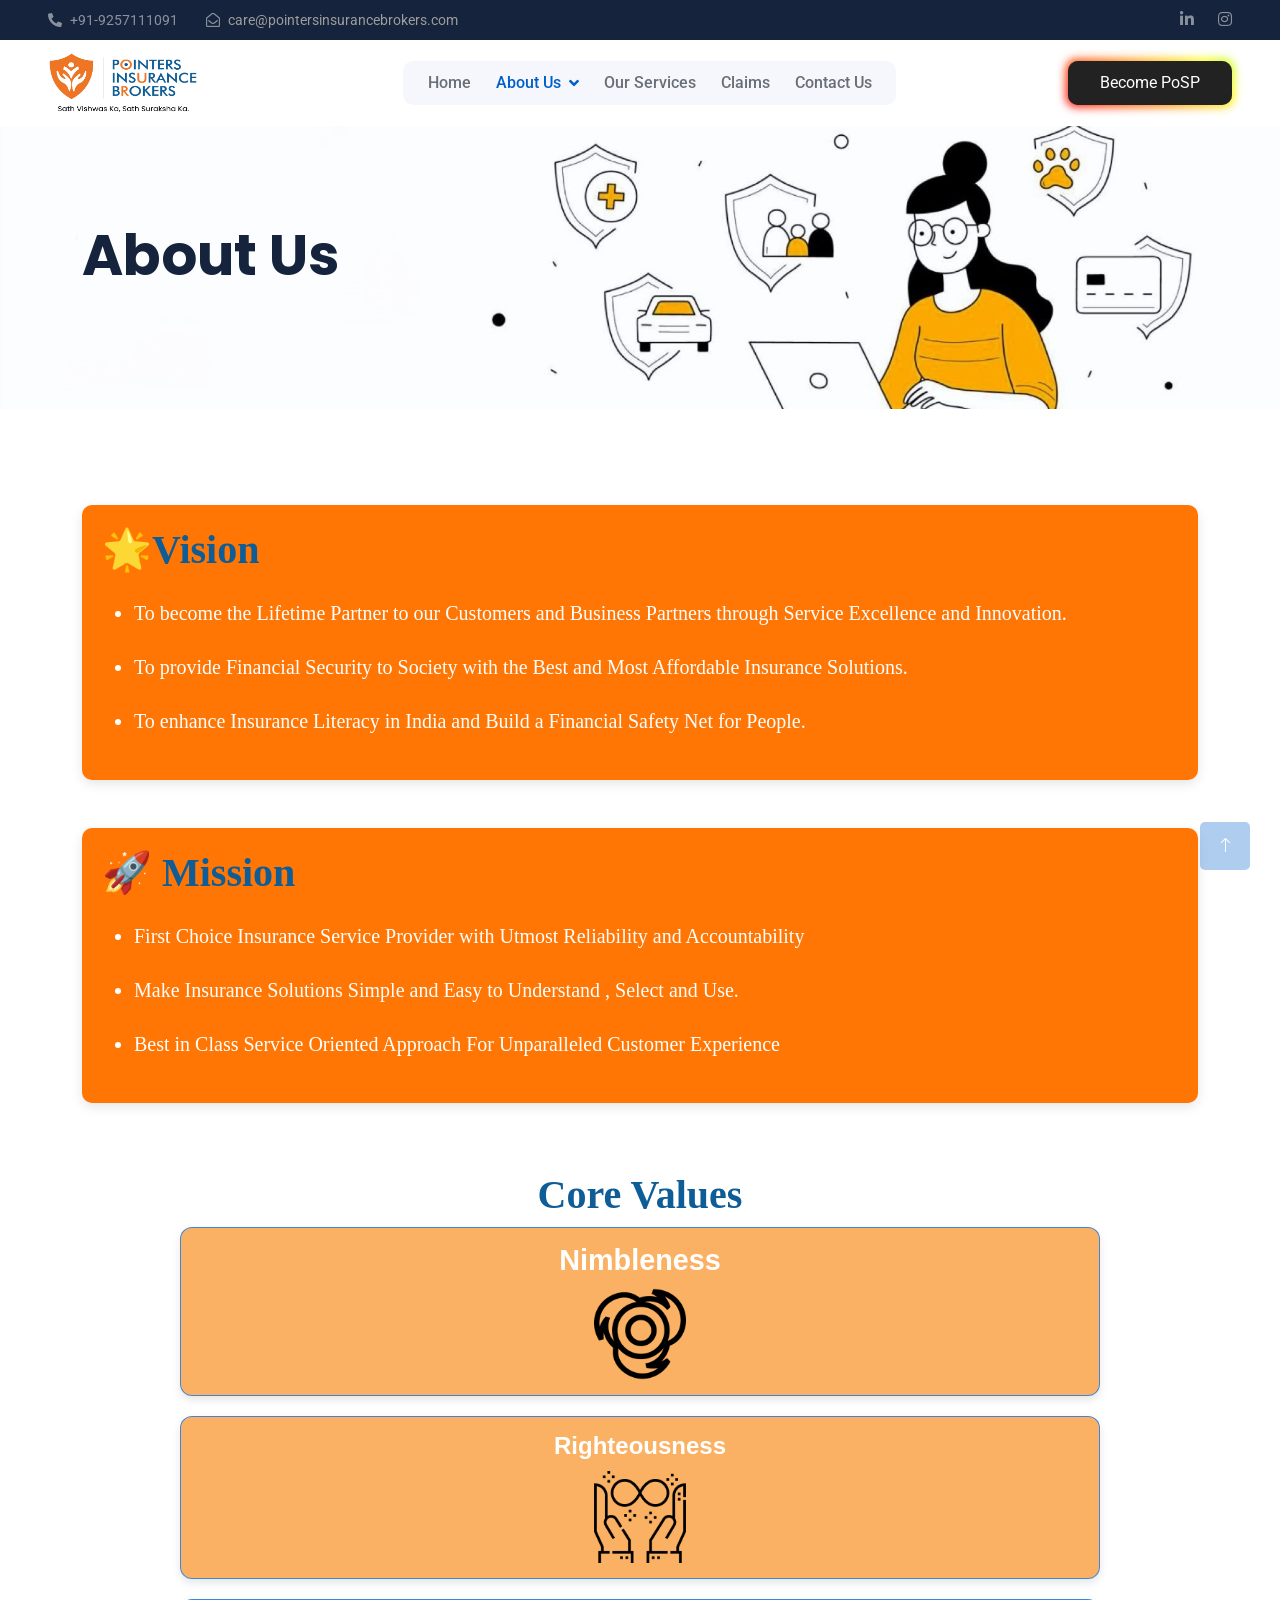
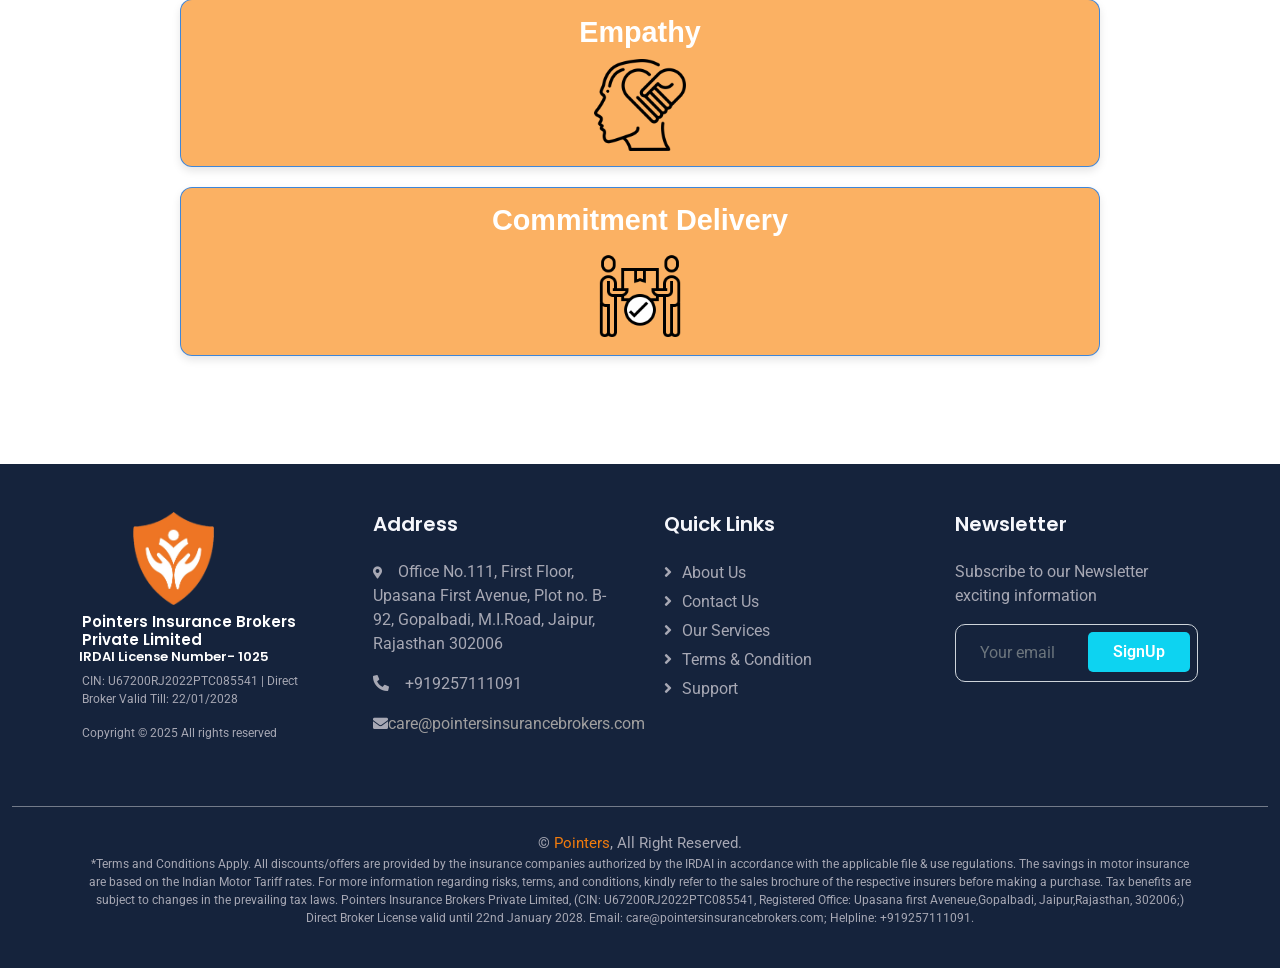
<file: vision.html>
<!DOCTYPE html>
<html lang="en">

<head>
    <meta charset="utf-8">
    <title>Pointers Insurance Brokers</title>
    <meta content="width=device-width, initial-scale=1.0" name="viewport">
    <meta content="" name="keywords">
    <meta content="" name="description">

    <!-- Favicon -->
   <link href="img/icon/shield.png" rel="icon">
    

    <!-- Google Web Fonts -->
    <link rel="preconnect" href="https://fonts.googleapis.com">
    <link rel="preconnect" href="https://fonts.gstatic.com" crossorigin>
    <link href="https://fonts.googleapis.com/css2?family=Roboto:wght@400;500&family=Poppins:wght@600;700&display=swap" rel="stylesheet"> 

    <!-- Icon Font Stylesheet -->
    <link href="https://cdnjs.cloudflare.com/ajax/libs/font-awesome/5.10.0/css/all.min.css" rel="stylesheet">
    <link href="https://cdn.jsdelivr.net/npm/bootstrap-icons@1.4.1/font/bootstrap-icons.css" rel="stylesheet">

    <!-- Libraries Stylesheet -->
    <link href="lib/animate/animate.min.css" rel="stylesheet">
    <link href="lib/owlcarousel/assets/owl.carousel.min.css" rel="stylesheet">

    <!-- Customized Bootstrap Stylesheet -->
    <link href="css/bootstrap.min.css" rel="stylesheet">

    <!-- Template Stylesheet -->
    <link href="css/style.css" rel="stylesheet">
</head>

<body>
    <!-- Spinner Start -->
    <div id="spinner" class="show bg-white position-fixed translate-middle w-100 vh-100 top-50 start-50 d-flex align-items-center justify-content-center">
        <div class="spinner-grow text-primary" role="status"></div>
    </div>
    <!-- Spinner End -->


    <!-- Topbar Start -->
    <div class="container-fluid bg-dark text-white-50 py-2 px-0 d-none d-lg-block">
        <div class="row gx-0 align-items-center">
            <div class="col-lg-7 px-5 text-start">
                <div class="h-100 d-inline-flex align-items-center me-4">
                    <small class="fa fa-phone-alt me-2"></small>
                    <small>+91-9257111091</small>
                </div>
                <div class="h-100 d-inline-flex align-items-center me-4">
                    <small class="far fa-envelope-open me-2"></small>
                    <a href="mailto:care@pointersinsurancebrokers.com">
                        <small style="color: rgb(157, 157, 157);">care@pointersinsurancebrokers.com</small>
                    </a>
                </div>
            </div>
            <div class="col-lg-5 px-5 text-end">
                <div class="h-100 d-inline-flex align-items-center">
                    <!--<a class="text-white-50 ms-4" href=""><i class="fab fa-facebook-f"></i></a>-->
                    <a class="text-white-50 ms-4" href="https://www.linkedin.com/company/pointers-insurance-brokers-pvt-ltd"><i class="fab fa-linkedin-in"></i></a>
                    <a class="text-white-50 ms-4" href="https://www.instagram.com/pointers_insurance/profilecard/?igsh=bGs1MjBpcmlxMWxo"><i class="fab fa-instagram"></i></a>
                </div>
            </div>
        </div>
    </div>
    <!-- Topbar End -->


    <!-- Navbar Start -->
    <nav class="navbar navbar-expand-lg bg-white navbar-light sticky-top px-4 px-lg-5">
        <a href="index" class="navbar-brand d-flex align-items-center">
            <h1 class="m-0"><img class=" me-3 logo" src="img/icon/Logo-2.jpg"></h1>
        </a>
        <button type="button" class="navbar-toggler" data-bs-toggle="collapse" data-bs-target="#navbarCollapse">
            <span class="navbar-toggler-icon"></span>
        </button>
        <div class="collapse navbar-collapse" id="navbarCollapse">
            <div class="navbar-nav mx-auto bg-light rounded pe-4 py-3 py-lg-0">
                <a href="index" class="nav-item nav-link ">Home</a>
                <!--<a href="about" class="nav-item nav-link active">About Us</a>-->
                <div class="nav-item dropdown">
                    <a href="Company.html" class="nav-link dropdown-toggle active" data-bs-toggle="dropdown">About Us</a>
                    <div class="dropdown-menu bg-light border-0 m-0">
                        <a href="Company.html" class="dropdown-item">Company</a>
                        <a href="vision.html" class="dropdown-item active">Vision & Mission</a>
                        <a href="team.html" class="dropdown-item">Our Team</a>
                        
                    </div>
                </div>
                <a href="service" class="nav-item nav-link">Our Services</a>
                <a href="claim" class="nav-item nav-link">Claims</a>
                <a href="contact" class="nav-item nav-link">Contact Us</a>

        </div>
        <a href="appointment" class="button-85" role="button">Become PoSP</a>
    </nav>
    <style>
    .logo {
        width: 150px; /* Increased size */
        height: 200px; /* Maintain aspect ratio */
    }
    
    /* Adjust logo size for smaller screens */
   @media (max-width: 768px) {
    .logo {
        width: 150px; /* Increased size */
        height: 150px; /* Maintain aspect ratio */
      }
    }
    </style>
    <!-- Navbar End -->


    <!-- Page Header Start -->
    <div class="container-fluid page-header py-5 mb-5 wow fadeIn" data-wow-delay="0.1s">
        <div class="container py-5">

            <h1 class="display-4 animated slideInDown mb-4" >About Us</h1>
            <nav aria-label="breadcrumb animated slideInDown">

            </nav>
        </div>
    </div>
    <!-- Page Header End -->


    <!-- About Start -->
  <div class="container-xxl py-5">
    <div class="container">
        <div class="row g-5">
            <!-- About Us Section -->
            

            <!-- Vision Section -->
            <div class="col-12 wow fadeInUp" data-wow-delay="0.5s">
    <div class="h-100 shadow-container" style="color: #f9ad1ec7; font-family: 'Georgia', serif; font-size: 2.5rem;" class="display-6 mb-4">
        <h1 class="display-6 mb-4">
            <span class="vision-emoji" style="color: rgb(14, 93,150,255); font-family: 'Georgia', serif; font-size: 2.5rem;" class="display-6 mb-4">🌟Vision</span> 
        </h1>

        <ul>
            <li class="fs-5 text-white mb-4">To become the Lifetime Partner to our Customers and Business Partners through Service Excellence and Innovation.</li>
            <li class="fs-5 text-white mb-4">To provide Financial Security to Society with the Best and Most Affordable Insurance Solutions.</li>
            <li class="fs-5 text-white mb-4">To enhance Insurance Literacy in India and Build a Financial Safety Net for People.</li>
        </ul>
    </div>
</div>


            <!-- Mission Section -->
            <div class="col-12 wow fadeInUp" data-wow-delay="0.9s">
                <div class="h-100 shadow-container" style="color: #F27729; font-family: 'Georgia', serif; font-size: 2.5rem;" class="display-6 mb-4">
                    <h1 class="display-6 mb-4">
                        <span class="vision-emoji" style="color: rgb(14, 93,150,255); font-family: 'Georgia', serif; font-size: 2.5rem;" class="display-6 mb-4">🚀 Mission</span>   
                    </h1>
                   <ul>
            <li class="fs-5 text-white mb-4">First Choice Insurance Service Provider with Utmost Reliability and Accountability</li>
            <li class="fs-5 text-white mb-4">Make Insurance Solutions Simple and Easy to Understand , Select and Use.</li>
            <li class="fs-5 text-white mb-4">Best in Class Service Oriented Approach For Unparalleled Customer Experience </li>
        </ul>

                </div>
            </div>
        </div>
    </div>
</div>
<!--Core Values start -->
   <div class="wow fadeInUp" data-wow-delay="0.9s" style="font-family: 'Playfair Display', serif; margin: 0; padding: 0; display: flex; justify-content: center; align-items: center; min-height: 50vh;">

  <section id="core-values" style="width: 100%;">
    <div class="container" style="width: 80%; max-width: 960px; text-align: center; padding: 20px;">  <h2 style="color: rgb(14, 93,150,255); font-family: 'Georgia', serif; font-size: 2.5rem;">Core Values</h2>
        <div class="value wow fadeInUp" style="margin-bottom: 20px; padding: 15px 25px; border: 1px solid #0177ffbf; border-radius: 12px; display: flex; flex-direction: column; min-height: 100px; background-color: rgba(248, 128, 0, 0.612); box-shadow: 0 4px 8px rgba(0, 0, 0, 0.1);">
            <h3 style="color: #ffffff; font-size: 1.8em; margin-bottom: 10px; font-family: 'Montserrat', sans-serif; font-weight: 700;">Nimbleness</h3>
            <div style="text-align: center;">
                <img src="img/nimbleness.png" alt="Description of image" style="width: 20%; max-width: 92px; height: auto;">
            </div>
            <!--<img src="img/nimbleness.png" alt="Description of image" style="width: 20%; max-width: 92px; height: auto;">-->
        </div>

      <div class="value wow fadeInUp" style="margin-bottom: 20px; padding: 15px 25px; border: 1px solid #0177ffbf; border-radius: 12px; display: flex; flex-direction: column; min-height: 100px; background-color: rgba(248, 128, 0, 0.612); box-shadow: 0 4px 8px rgba(0, 0, 0, 0.1);">
        <h3 style="color: #ffffff; font-size: 1.5em; margin-bottom: 10px; font-family: 'Montserrat', sans-serif; font-weight: 700;">Righteousness</h3>
        <div style="text-align: center;">
            <img src="img/rightness.png" alt="Description of image" style="width: 20%; max-width: 92px; height: auto;">
        </div>
      </div>

      <div class="value wow fadeInUp" style="margin-bottom: 20px; padding: 15px 25px; border: 1px solid #0177ffbf; border-radius: 12px; display: flex; flex-direction: column; min-height: 100px; background-color: rgba(248, 128, 0, 0.612); box-shadow: 0 4px 8px rgba(0, 0, 0, 0.1);">
        <h3 style="color: #ffffff; font-size: 1.8em; margin-bottom: 10px; font-family: 'Montserrat', sans-serif; font-weight: 700;">Empathy</h3>
        <div style="text-align: center;">
            <img src="img/empathy_1491198.png" alt="Description of image" style="width: 20%; max-width: 92px; height: auto;">
        </div>
      </div>

      <div class="value wow fadeInUp" style="margin-bottom: 40px; padding: 15px 25px; border: 1px solid #0177ffbf; border-radius: 12px; display: flex; flex-direction: column; min-height: 100px; background-color: rgba(248, 128, 0, 0.612); box-shadow: 0 4px 8px rgba(0, 0, 0, 0.1);"> 
         <h3 style="color: #ffffff; font-size: 1.8em; margin-bottom: 10px; font-family: 'Montserrat', sans-serif; font-weight: 700;">Commitment Delivery</h3>
        <div style="text-align: center;">
            <img src="img/commitment.png" alt="Description of image" style="width: 20%; max-width: 92px; height: auto;">
        </div>
      </div>
    </div>
  </section>

</div>
    <!-- About End -->

    <!-- Team Start -->
    
    <!-- Team End -->

<!--footor start -->
<style>
    /* Default styling for larger screens */
    .shield-icon {
      position: relative;
      left: -30px;
      width: 33%;
    }
  
    /* Center the image on smaller screens */
    @media (max-width: 768px) {
      .shield-icon {
        position: centre;
        left: 50%;
        transform: translateX(-100%); /* This ensures it's centered */
        width: 50%; /* Adjust the size for smaller screens if necessary */
      }
    }
  </style>
<!-- Footer Start -->
<div class="container-fluid bg-dark footer mt-5 pt-5 wow fadeIn" data-wow-delay="0.1s">
    <div class="container" style="padding-top:0rem !important;padding-bottom:3rem !important">
        <div class="row g-5">
            <div class="col-lg-3 col-md-6">
                <h1 class="text-white mb-6">
<div class="d-flex flex-column align-items-center">
    <img class="img-fluid mb-2 shield-icon" src="img/icon/shield.png" >
    <span style="font-size: 15px; text-align: left;">Pointers Insurance Brokers Private Limited</span>
    <span style="font-size: 13px; position: relative; left: -30px">IRDAI License Number- 1025</span>
</div>
</h1>
                 <p style="font-size: 12px">CIN: U67200RJ2022PTC085541 | Direct Broker Valid Till: 22/01/2028</p>
                <p style="font-size: 12px">Copyright © 2025 All rights reserved </p>
                <!--
                <div class="d-flex pt-2">
                    <a class="btn btn-square me-1" href=""><i class="fab fa-twitter"></i></a>
                    <a class="btn btn-square me-1" href=""><i class="fab fa-facebook-f"></i></a>
                    <a class="btn btn-square me-1" href=""><i class="fab fa-youtube"></i></a>
                    <a class="btn btn-square me-0" href=""><i class="fab fa-linkedin-in"></i></a>
                </div>-->
                
            </div>
            <div class="col-lg-3 col-md-6">
                <h5 class="text-light mb-4">Address</h5>
                <p><i class="fa fa-map-marker-alt me-3" style="font-size: 12px;"></i>Office No.111, First Floor, Upasana First Avenue, Plot no. B-92, Gopalbadi, M.I.Road, Jaipur, Rajasthan 302006</p>
                <p><i class="fa fa-phone-alt me-3"></i>+919257111091</p>
                <p style="display: flex; align-items: center;">
                    <i class="fa fa-envelope me-2.5" style="font-size: 15px;"></i>
                    <a href="mailto:care@pointersinsurancebrokers.com" style="color: rgb(160, 159, 159);">care@pointersinsurancebrokers.com</a>
                </p>               
             </div>
            <div class="col-lg-3 col-md-6">
                <h5 class="text-light mb-4">Quick Links</h5>
                <a class="btn btn-link" href="Company">About Us</a>
                <a class="btn btn-link" href="contact">Contact Us</a>
                <a class="btn btn-link" href="service">Our Services</a>
                <a class="btn btn-link" href="">Terms & Condition</a>
                <a class="btn btn-link" href="contact">Support</a>
            </div>
            <div class="col-lg-3 col-md-6">
                <h5 class="text-light mb-4">Newsletter</h5>
                <p>Subscribe to our Newsletter exciting information</p>
                <div class="position-relative mx-auto" style="max-width: 400px;">
                    <input class="form-control bg-transparent w-100 py-3 ps-4 pe-5" type="text" placeholder="Your email">
                    <button type="button" class="btn btn-secondary py-2 position-absolute top-0 end-0 mt-2 me-2">SignUp</button>
                </div>
            </div>
        </div>
    </div>
    <div class="container-fluid copyright">
        <div class="container">
            <div class="row">
                <div class=" text-center  mb-3 mb-md-0">
                    &copy; <a href="#">Pointers</a>, All Right Reserved.
                    <p style="font-size: 12px;">*Terms and Conditions Apply. All discounts/offers are provided by the insurance companies authorized by the IRDAI in accordance with the applicable file &amp use regulations. The savings in motor insurance are based on the Indian Motor Tariff rates. For more information regarding risks, terms, and conditions, kindly refer to the sales brochure of the respective insurers before making a purchase. Tax benefits are subject to changes in the prevailing tax laws. Pointers Insurance Brokers Private Limited, (CIN: U67200RJ2022PTC085541, Registered Office: Upasana first Aveneue,Gopalbadi, Jaipur,Rajasthan, 302006;) Direct Broker License valid until 22nd January 2028. Email: care@pointersinsurancebrokers.com; Helpline: +919257111091.

</p>
                
                </div>
                

            </div>
        </div>
    </div>
</div>
<!--Footer end-->

    <!-- Back to Top -->
    <a href="#" class="btn btn-lg btn-primary btn-lg-square back-to-top"><i class="bi bi-arrow-up"></i></a>


    <!-- JavaScript Libraries -->
    <script src="https://code.jquery.com/jquery-3.4.1.min.js"></script>
    <script src="https://cdn.jsdelivr.net/npm/bootstrap@5.0.0/dist/js/bootstrap.bundle.min.js"></script>
    <script src="lib/wow/wow.min.js"></script>
    <script src="lib/easing/easing.min.js"></script>
    <script src="lib/waypoints/waypoints.min.js"></script>
    <script src="lib/owlcarousel/owl.carousel.min.js"></script>
    <script src="lib/counterup/counterup.min.js"></script>

    <!-- Template Javascript -->
    <script src="js/main.js"></script>
</body>

</html>
</file>
<file: css/style.css>
/********** Template CSS **********/
:root {
    --primary: #015FC9;
    --secondary: #f17b0d;
    --light: #F6F7FC;
    --dark: #15233C;
}

.back-to-top {
    position: fixed;
    display: none;
    right: 30px;
    bottom: 30px;
    z-index: 99;
}


/*** Spinner ***/
#spinner {
    opacity: 0;
    visibility: hidden;
    transition: opacity .5s ease-out, visibility 0s linear .5s;
    z-index: 99999;
}

#spinner.show {
    transition: opacity .5s ease-out, visibility 0s linear 0s;
    visibility: visible;
    opacity: 1;
}


/*** Button ***/
.btn {
    transition: .5s;
}

.btn.btn-primary,
.btn.btn-outline-primary:hover,
.btn.btn-secondary,
.btn.btn-outline-secondary:hover {
    color: #FFFFFF;
}

.btn.btn-primary:hover {
    background: var(--secondary);
    border-color: var(--secondary);
}

.btn.btn-secondary:hover {
    background: var(--primary);
    border-color: var(--primary);
}

.btn-square {
    width: 38px;
    height: 38px;
}

.btn-sm-square {
    width: 32px;
    height: 32px;
}

.btn-lg-square {
    width: 48px;
    height: 48px;
}

.btn-square,
.btn-sm-square,
.btn-lg-square {
    padding: 0;
    display: flex;
    align-items: center;
    justify-content: center;
    font-weight: normal;
}


/*** Navbar ***/
.navbar.sticky-top {
    top: -100px;
    transition: .5s;
}

.navbar .navbar-brand img {
    max-height: 60px;
}

.navbar .navbar-nav .nav-link {
    margin-left: 25px;
    padding: 10px 0;
    color: #696E77;
    font-weight: 500;
    outline: none;
}

.navbar .navbar-nav .nav-link:hover,
.navbar .navbar-nav .nav-link.active {
    color: var(--primary);
}

.navbar .dropdown-toggle::after {
    border: none;
    content: "\f107";
    font-family: "Font Awesome 5 Free";
    font-weight: 900;
    vertical-align: middle;
    margin-left: 8px;
}

@media (max-width: 991.98px) {
    .navbar .navbar-brand img {
        max-height: 45px;
    }

    .navbar .navbar-nav {
        margin-top: 20px;
        margin-bottom: 15px;
    }

    .navbar .nav-item .dropdown-menu {
        padding-left: 30px;
    }
}

@media (min-width: 992px) {
    .navbar .nav-item .dropdown-menu {
        display: block;
        border: none;
        margin-top: 0;
        top: 150%;
        right: 0;
        opacity: 0;
        visibility: hidden;
        transition: .5s;
    }

    .navbar .nav-item:hover .dropdown-menu {
        top: 100%;
        visibility: visible;
        transition: .5s;
        opacity: 1;
    }
}


/*** Header ***/
.carousel-caption {
    top: 0;
    left: 0;
    right: 0;
    bottom: 0;
    display: flex;
    align-items: center;
    text-align: start;
    z-index: 1;
}

.carousel-control-prev,
.carousel-control-next {
    width: 15%;
}

.carousel-control-prev-icon,
.carousel-control-next-icon {
    width: 3rem;
    height: 3rem;
    background-color: var(--primary);
    border: 15px solid var(--primary);
    border-radius: 50px;
}

@media (max-width: 768px) {
    #header-carousel .carousel-item {
        position: relative;
        min-height: 450px;
    }

    #header-carousel .carousel-item img {
        position: absolute;
        width: 100%;
        height: 100%;
        object-fit: cover;
    }
}

.page-header {
    background: url(../img/carousel-1.jpg) center center no-repeat;
    background-size: cover;
}
.page-header-join {
    background: url(../img/output.jpg) center center no-repeat;
    background-size: cover;
}
.page-header-about {
    background: url(../img/about.jpg) center center no-repeat;
    background-size: cover;
}
.page-header .breadcrumb-item,
.page-header .breadcrumb-item a {
    font-weight: 500;
}

.page-header .breadcrumb-item a,
.page-header .breadcrumb-item+.breadcrumb-item::before {
    color: #696E77;
}

.page-header .breadcrumb-item a:hover,
.page-header .breadcrumb-item.active {
    color: var(--primary);
}


/*** Facts ***/
@media (min-width: 992px) {
    .container.facts {
        max-width: 100% !important;
    }

    .container.facts .facts-text {
        padding-left: calc(((100% - 960px) / 2) + .75rem);
    }

    .container.facts .facts-counter {
        padding-right: calc(((100% - 960px) / 2) + .75rem);
    }
}

@media (min-width: 1200px) {
    .container.facts .facts-text  {
        padding-left: calc(((100% - 1140px) / 2) + .75rem);
    }

    .container.facts .facts-counter  {
        padding-right: calc(((100% - 1140px) / 2) + .75rem);
    }
}

@media (min-width: 1400px) {
    .container.facts .facts-text  {
        padding-left: calc(((100% - 1320px) / 2) + .75rem);
    }

    .container.facts .facts-counter  {
        padding-right: calc(((100% - 1320px) / 2) + .75rem);
    }
}

.container.facts .facts-text {
    background: linear-gradient(rgba(1, 95, 201, .9), rgba(1, 95, 201, .9)), url(../img/carousel-1.jpg) center right no-repeat;
    background-size: cover;
}

.container.facts .facts-counter {
    background: linear-gradient(rgba(255, 255, 255, .9), rgba(255, 255, 255, .9)), url(../img/carousel-2.jpg) center right no-repeat;
    background-size: cover;
}

.container.facts .facts-text .h-100,
.container.facts .facts-counter .h-100 {
    padding: 6rem 0;
    display: flex;
    flex-direction: column;
    justify-content: center;
}


/*** Service ***/
.service-item {
    position: relative;
    overflow: hidden;
    box-shadow: 0 0 45px rgba(0, 0, 0, .07);
}

.service-item .service-icon {
    width: 90px;
    height: 90px;
    display: flex;
    align-items: center;
    justify-content: center;
}

.service-item .service-icon img {
    max-width: 60px;
    max-height: 60px;
}

.service-item a.btn {
    color: var(--primary);
}

.service-item a.btn:hover {
    color: #FFFFFF;
    background: var(--primary);
    border-color: var(--primary);
}


/*** Appointment ***/
.appointment {
    background: linear-gradient(rgba(1, 95, 201, .9), rgba(1, 95, 201, .9)), url(../img/carousel-1.jpg) center center no-repeat;
    background-size: cover;
}


/*** Team ***/
.team-item {
    position: relative;
    overflow: hidden;
    box-shadow: 0 0 45px rgba(0, 0, 0, .07);
}

.team-item img {
    transition: .5s;
}

.team-item:hover img {
    transform: scale(1.1);
}

.team-text {
    position: absolute;
    width: 100%;
    left: 0;
    bottom: -50px;
    opacity: 0;
    transition: .5s;
}

.team-item:hover .team-text {
    bottom: 0;
    opacity: 1;
}

.team-item a.btn {
    color: var(--primary);
}

.team-item a.btn:hover {
    color: #FFFFFF;
    background: var(--primary);
    border-color: var(--primary);
}


/*** Testimonial ***/
.animated.pulse {
    animation-duration: 1.5s;
}

.testimonial-left,
.testimonial-right {
    position: relative;
}

.testimonial-left img,
.testimonial-right img {
    position: absolute;
    padding: 5px;
    border: 1px dashed var(--primary);
    border-radius: 10px;
}

.testimonial-left img:nth-child(1),
.testimonial-right img:nth-child(3) {
    width: 70px;
    height: 70px;
    top: 10%;
    left: 50%;
    transform: translateX(-50%);
}

.testimonial-left img:nth-child(2),
.testimonial-right img:nth-child(2) {
    width: 60px;
    height: 60px;
    top: 50%;
    left: 10%;
    transform: translateY(-50%);
}

.testimonial-left img:nth-child(3),
.testimonial-right img:nth-child(1) {
    width: 50px;
    height: 50px;
    bottom: 10%;
    right: 10%;
}

.testimonial-carousel .owl-item img {
    width: 100px;
    height: 100px;
}

.testimonial-carousel .owl-nav {
    margin-top: 30px;
    display: flex;
    justify-content: center;
}

.testimonial-carousel .owl-nav .owl-prev,
.testimonial-carousel .owl-nav .owl-next {
    margin: 0 5px;
    width: 45px;
    height: 45px;
    display: flex;
    align-items: center;
    justify-content: center;
    color: #FFFFFF;
    background: var(--primary);
    border-radius: 10px;
    font-size: 22px;
    transition: .5s;
}

.testimonial-carousel .owl-nav .owl-prev:hover,
.testimonial-carousel .owl-nav .owl-next:hover {
    background: var(--secondary);
}


/*** Footer ***/
.footer {
    color: #A7A8B4;
}

.footer .btn.btn-link {
    display: block;
    margin-bottom: 4px;
    padding: 0;
    text-align: left;
    color: #A7A8B4;
    font-weight: normal;
    text-transform: capitalize;
    transition: .3s;
}

.footer .btn.btn-link::before {
    position: relative;
    content: "\f105";
    font-family: "Font Awesome 5 Free";
    font-weight: 900;
    color: #A7A8B4;
    margin-right: 10px;
}

.footer .btn.btn-link:hover {
    color: var(--light);
    letter-spacing: 1px;
    box-shadow: none;
}

.footer .btn.btn-square {
    color: #A7A8B4;
    border: 1px solid#A7A8B4;
}

.footer .btn.btn-square:hover {
    color: var(--secondary);
    border-color: var(--light);
}

.footer .copyright {
    padding: 25px 0;
    font-size: 15px;
    border-top: 1px solid rgba(256, 256, 256, 0.4);
}

.footer .copyright a {
    color: var(--secondary);
}

.footer .copyright a:hover {
    color: #FFFFFF;
}
.shadow-glow {
    position: relative;
    filter: brightness(1.1); /* Slightly brighten the image */
    box-shadow: 0px 8px 15px rgba(0, 0, 0, 0.3); /* Adding shadow */
    transition: all 0.3s ease-in-out; /* Smooth transition for hover effect */
}

.shadow-glow:hover {
    box-shadow: 0px 8px 25px rgba(0, 0, 0, 0.5); /* Enhanced shadow on hover */
    filter: brightness(1.2); /* Brighten the image on hover */
    text-shadow: 0 0 10px rgba(255, 255, 255, 0.7), 0 0 20px rgba(255, 255, 255, 0.5); /* Adding glow effect */
}
.smaller-text {
    font-size: 0.8em; /* Adjust the size as needed */
}
h1 span {
    font-size: 12px; /* Adjust to your desired font size */
}
/* CSS */
.button-52 {
  font-size: 16px;
  font-weight: 400;
  letter-spacing: 1px;
  padding: 13px 20px 13px; /* Default padding for smaller screens */
  outline: 0;
  border: 1px solid black;
  cursor: pointer;
  position: relative;
  background-color: rgba(0, 0, 0, 0);
  user-select: none;
  -webkit-user-select: none;
  touch-action: manipulation;
}

.button-52:after {
  content: "";
  background-color: rgba(252, 126, 8, 0.7);
  width: 100%;
  z-index: -1;
  position: absolute;
  height: 100%;
  top: 7px;
  left: 7px;
  transition: 0.1s;
}

.button-52:hover:after {
  top: 0px;
  left: 0px;
}

/* Media query for larger screens (min-width: 768px) */
@media (min-width: 768px) {
  .button-52 {
    padding: 13px 50px 13px; /* Larger padding for tablets and desktops */
    font-size: 18px; /* Larger font size on larger screens */
  }
}

/* Media query for smaller screens (max-width: 767px) */
@media (max-width: 767px) {
  .button-52 {
    padding: 10px 18px 10px; /* Smaller padding for mobile */
    font-size: 14px; /* Smaller font size for mobile */
  }
}

.image-with-inner-shadow {
  box-shadow: inset 0 0 15px rgba(0, 0, 0, 0.5); /* Inner shadow effect */
}

.button-85 {
  padding: 0.6em 2em;
  border: none;
  outline: none;
  color: rgb(255, 255, 255);
  background: #111;
  cursor: pointer;
  position: relative;
  z-index: 0;
  border-radius: 10px;
  user-select: none;
  -webkit-user-select: none;
  touch-action: manipulation;
}

.button-85:before {
  content: "";
  background: linear-gradient(
    45deg,
    #ff0000,
    #ff7300,
    #fffb00,
    #48ff00,
    #00ffd5,
    #002bff,
    #7a00ff,
    #ff00c8,
    #ff0000
  );
  position: absolute;
  top: -2px;
  left: -2px;
  background-size: 400%;
  z-index: -1;
  filter: blur(5px);
  -webkit-filter: blur(5px);
  width: calc(100% + 4px);
  height: calc(100% + 4px);
  animation: glowing-button-85 10s linear infinite;
  transition: opacity 0.3s ease-in-out;
  border-radius: 10px;
}

@keyframes glowing-button-85 {
  0% {
    background-position: 0 0;
  }
  50% {
    background-position: 400% 0;
  }
  100% {
    background-position: 0 0;
  }
}
.slider_part {
    display: flex;
    justify-content: center;
    align-items: center;
    height: 90%;
    width: 95%;
    overflow: hidden;
    background: rgb(255, 255, 255);
    border-radius: 16px;
    box-shadow: 0 4px 30px rgba(0, 0, 0, 0);
    backdrop-filter: blur(7.4px);
    -webkit-backdrop-filter: blur(7.4px);
    border: 1px solid rgba(255, 255, 255, 0.4);
}

.slider-items_part {
    display: flex;
    justify-content: center;
    align-items: center;
    gap: 0px;
    animation: scrolling 20s linear infinite;

}

@keyframes scrolling {

    0% {
        transform: translateX(80%);
    }

    100% {
        transform: translateX(0%);
    }
}

.slider-items_part img {
    width: 12%;
    margin: 15px;

}
.button-85:after {
  z-index: -1;
  content: "";
  position: absolute;
  width: 100%;
  height: 100%;
  background: #222;
  left: 0;
  top: 0;
  border-radius: 10px;
}
.button-62 {
  background: linear-gradient(to bottom right, #ef4747, #FF9A5A);
  border: 0;
  border-radius: 12px;
  color: #FFFFFF;
  cursor: pointer;
  display: inline-block;
  font-family: -apple-system,system-ui,"Segoe UI",Roboto,Helvetica,Arial,sans-serif;
  font-size: 16px;
  font-weight: 500;
  line-height: 2.5;
  outline: transparent;
  padding: 0 1rem;
  text-align: center;
  text-decoration: none;
  transition: box-shadow .15s ease-in-out;
  user-select: none;
  -webkit-user-select: none;
  touch-action: manipulation;
  white-space: nowrap;
}

.button-62:not([disabled]):focus {
  box-shadow: 0 0 .25rem rgba(0, 0, 0, 0.5), -.125rem -.125rem 1rem rgba(239, 71, 101, 0.5), .125rem .125rem 1rem rgba(255, 154, 90, 0.5);
}

.button-62:not([disabled]):hover {
  box-shadow: 0 0 .25rem rgba(0, 0, 0, 0.5), -.125rem -.125rem 1rem rgba(239, 71, 101, 0.5), .125rem .125rem 1rem rgba(255, 154, 90, 0.5);
}

.shadow-container {
    padding: 20px; /* Optional: Adds padding inside the container */
    border-radius: 10px; /* Optional: Adds rounded corners */
    box-shadow: 0px 4px 12px rgba(0, 0, 0, 0.1); /* Shadow effect */
    background-color: #ff7605; /* Optional: Set a background color */
    transition: box-shadow 0.3s ease-in-out; /* Smooth transition for hover effect */
}

.shadow-container:hover {
    box-shadow: 0px 8px 20px rgba(0, 0, 0, 0.7); /* More intense shadow on hover */
}
.container_core {
  width: 60%; /* Adjust as needed */
  max-width: 800px; /* Set a maximum width */
  text-align: center;
  padding: 40px;
}



.value_core {
  margin-bottom: 30px; /* Adjust spacing between values */
  padding: 20px; /* Add some padding around value content */
  border: 1px solid #ddd; /* Subtle border */
  border-radius: 8px; /* Rounded corners */
}



 /* Google buttuon code*/
 

.form-container {
    background-color: white;
    border-radius: 10px;
    box-shadow: 0 0 30px rgba(248, 113, 2, 0.3);
    width: 100%;
    max-width: 650px;
    padding: 30px;
    margin:auto;
}

.form-header {
    text-align: center;
    margin-bottom: 30px;
}

.form-header h2 {
    color: #333;
    margin-bottom: 10px;
}

.progress-bar {
    display: flex;
    justify-content: space-between;
    position: relative;
    margin-bottom: 30px;
}

.progress-bar::before {
    content: '';
    position: absolute;
    top: 50%;
    left: 0;
    right: 0;
    height: 4px;
    background-color: #e0e0e0;
    transform: translateY(-50%);
    z-index: 1;
}

.progress-step {
    width: 40px;
    height: 40px;
    background-color: #e0e0e0;
    border-radius: 50%;
    display: flex;
    justify-content: center;
    align-items: center;
    color: #666;
    font-weight: bold;
    position: relative;
    z-index: 2;
}

.progress-step.active {
    background-color: #4CAF50;
    color: white;
}

.progress-step.completed {
    background-color: #4CAF50;
    color: white;
}

.form-step {
    display: none;
}

.form-step.active {
    display: block;
}

.form-group {
    margin-bottom: 20px;
}

.form-group label {
    display: block;
    margin-bottom: 8px;
    font-weight: 600;
    color: #444;
}

.form-group input, .form-group select {
    width: 100%;
    padding: 12px;
    border: 1px solid #ddd;
    border-radius: 5px;
    font-size: 16px;
}

.form-group input:focus {
    outline: none;
    border-color: #4CAF50;
}

.required-field::after {
    content: ' *';
    color: red;
}

.file-upload {
    position: relative;
    margin-bottom: 20px;
}

.file-upload input {
    position: absolute;
    left: 0;
    top: 0;
    opacity: 0;
    width: 100%;
    height: 100%;
    cursor: pointer;
}

.file-upload-label {
    display: block;
    padding: 15px;
    border: 2px dashed #ddd;
    border-radius: 5px;
    text-align: center;
    cursor: pointer;
    transition: all 0.3s;
}

.file-upload-label:hover {
    border-color: #4CAF50;
    background-color: #f8f8f8;
}

.file-upload-icon {
    font-size: 24px;
    color: #4CAF50;
    margin-bottom: 10px;
}

.file-name {
    display: block;
    margin-top: 10px;
    font-size: 14px;
    color: #666;
}

.form-navigation {
    display: flex;
    justify-content: space-between;
    margin-top: 30px;
}

.btn {
    padding: 12px 25px;
    border: none;
    border-radius: 5px;
    font-size: 16px;
    font-weight: 600;
    cursor: pointer;
    transition: all 0.3s;
}

.btn-next {
    background-color: #4CAF50;
    color: white;
}

.btn-next:hover {
    background-color: #3e8e41;
}

.btn-prev {
    background-color: #f1f1f1;
    color: #333;
}

.btn-prev:hover {
    background-color: #ddd;
}

.btn-submit {
    background-color: #f34121be;
    color: white;
    width: 50%;
}

.btn-submit:hover {
    background-color: #0b7dda;
}

.error-message {
    color: red;
    font-size: 14px;
    margin-top: 5px;
    display: none;
}

input:invalid, select:invalid {
    border-color: red;
}

input:invalid + .error-message {
    display: block;
}
</file>
